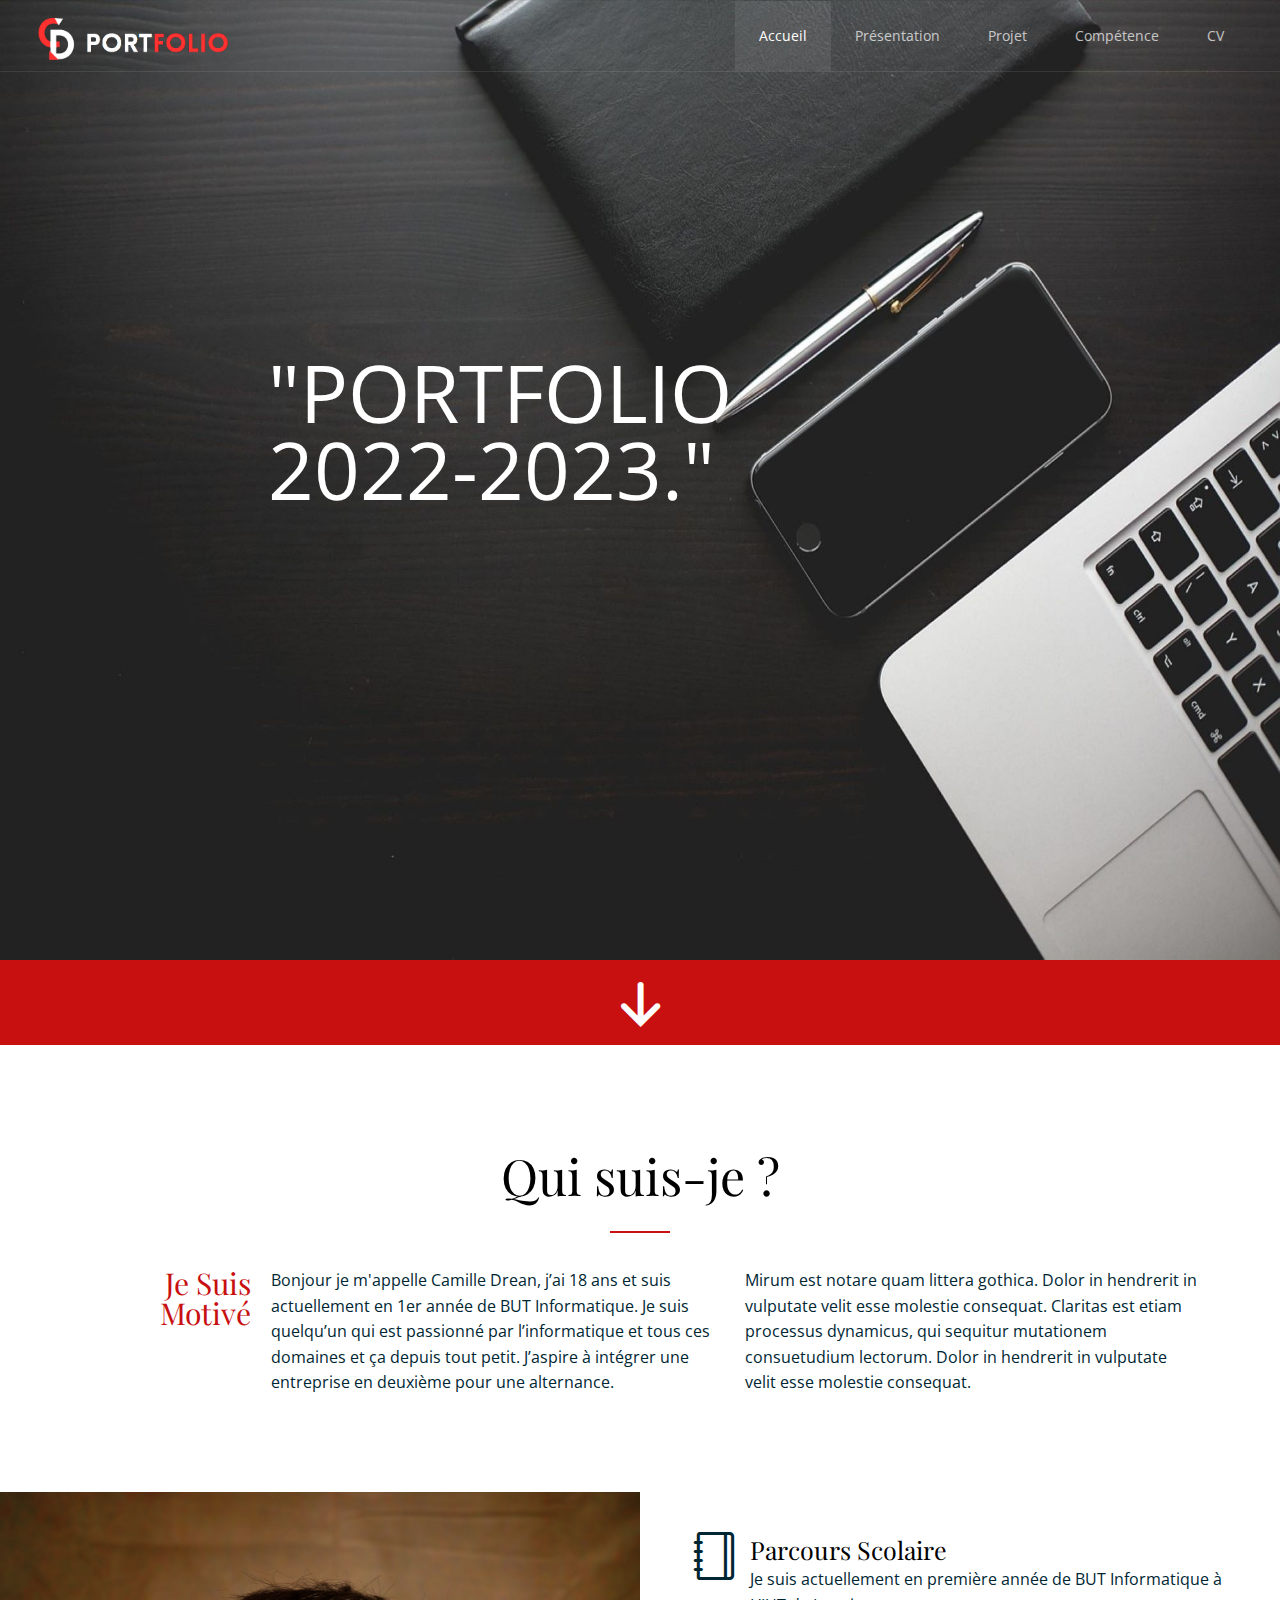
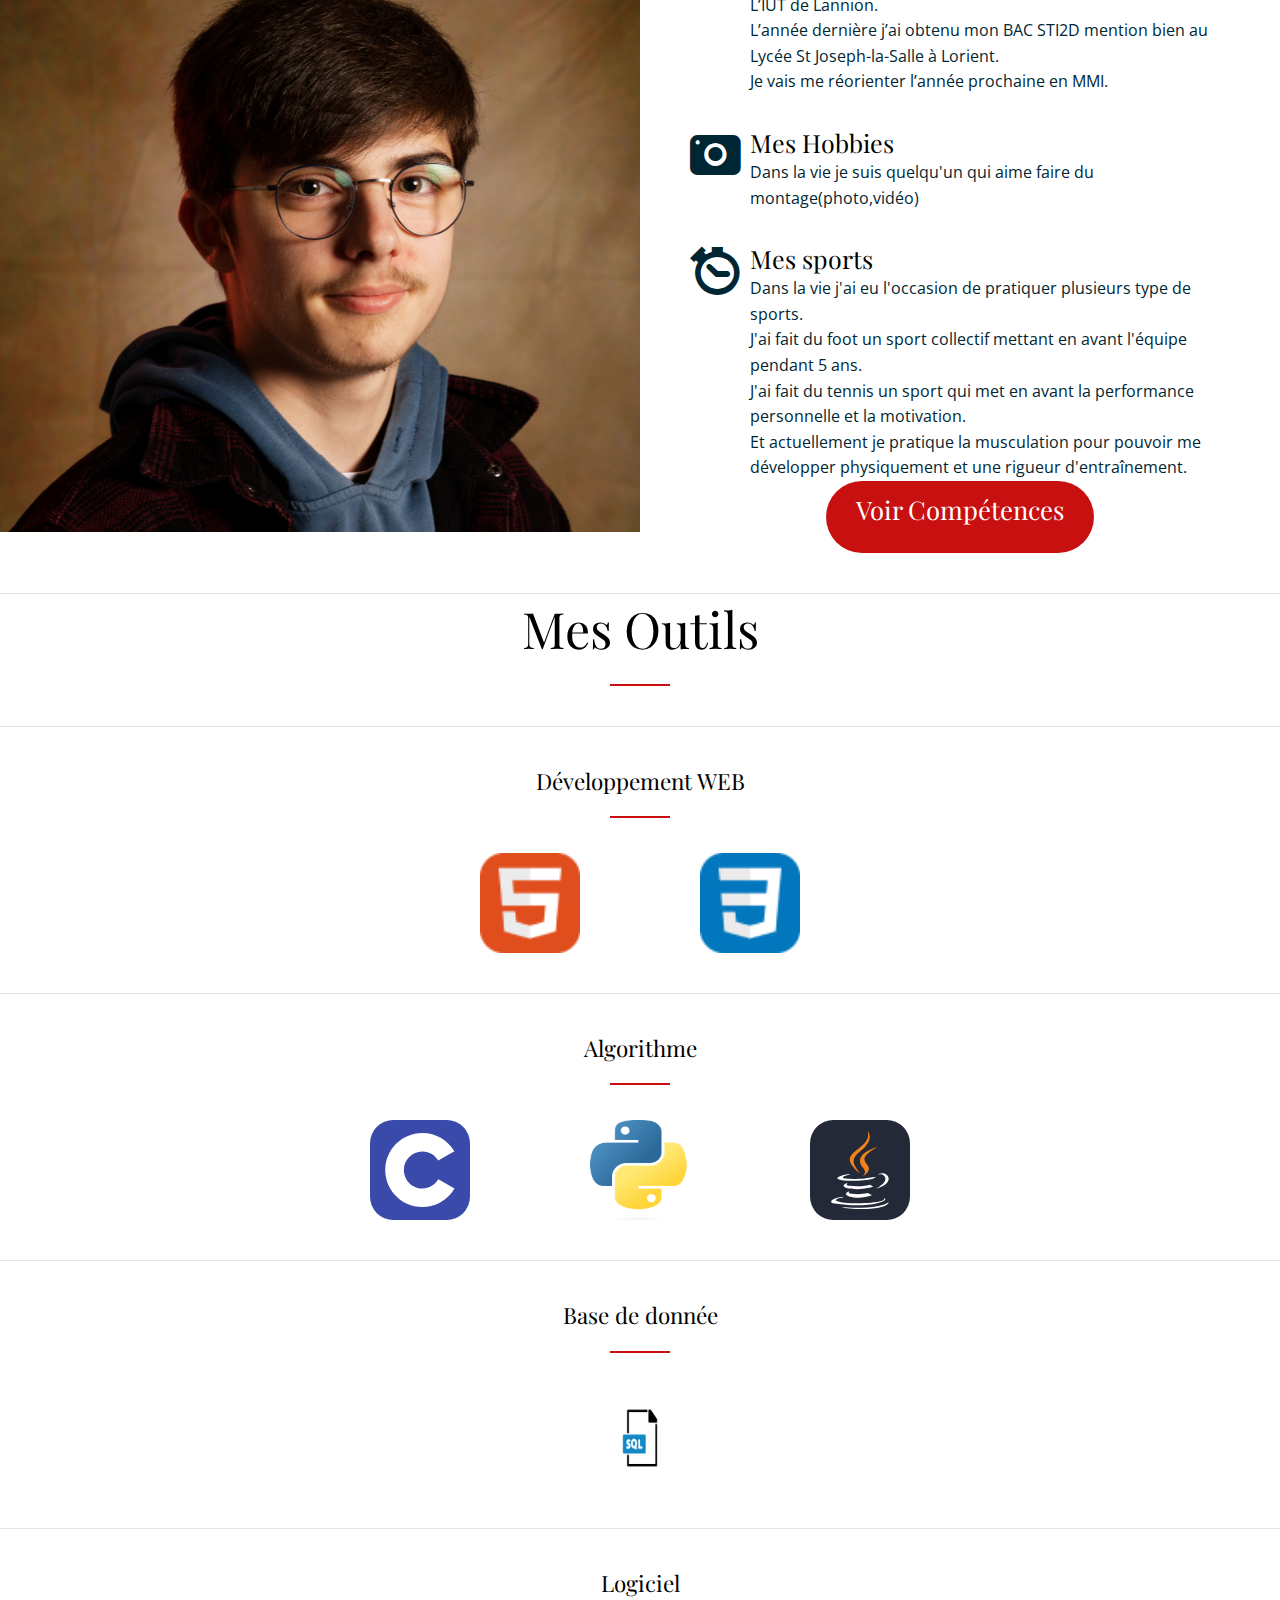
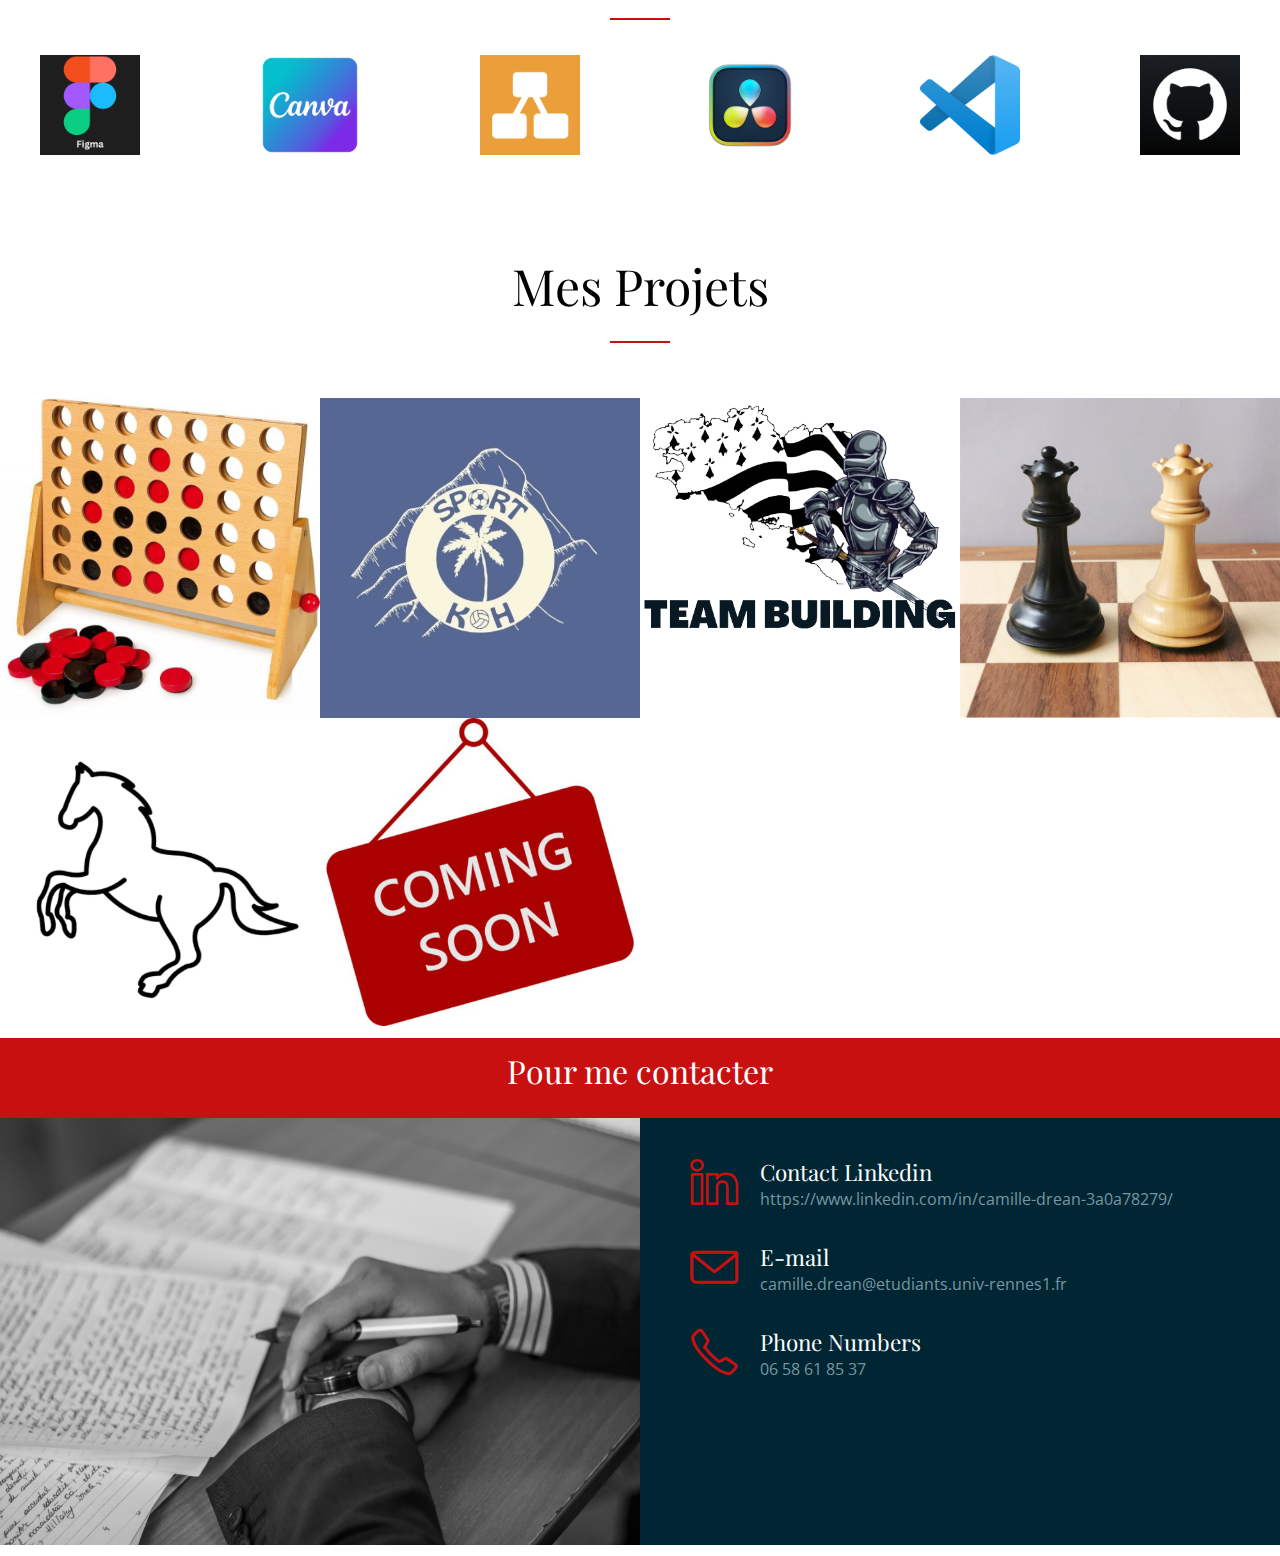
<file: index.html>
<!DOCTYPE ht<!DOCTYPE html>
<html lang="fr">
 <head>
   <meta charset="UTF-8">
   <meta name="viewport" content="width=device-width, initial-scale=1.0" />
   <title>Portfolio - Camille Drean</title>
   <link rel="stylesheet" href="css/components.css">
   <link rel="stylesheet" href="css/icons.css">
   <link rel="stylesheet" href="css/responsee.css">
   <link rel="stylesheet" href="owl-carousel/owl.carousel.css">
   <link rel="stylesheet" href="owl-carousel/owl.theme.css">    
   <link rel="stylesheet" href="css/template-style.css">
   <link href='https://fonts.googleapis.com/css?family=Playfair+Display&subset=latin,latin-ext' rel='stylesheet' type='text/css'>
   <link href='https://fonts.googleapis.com/css?family=Open+Sans:400,300,700,800&subset=latin,latin-ext' rel='stylesheet' type='text/css'>
   <link rel="icon" type="image/vnd.icon" href="favicon.ico">
   <script type="text/javascript" src="js/jquery-1.8.3.min.js"></script>
   <script type="text/javascript" src="js/jquery-ui.min.js"></script>   
 </head>
  <body class="size-1140">


   <!-- HEADER -->
   <header role="banner" class="position-absolute">   
     <!-- Top Navigation -->
     <nav class="background-transparent background-transparent-hightlight full-width sticky">
       <div class="s-12 l-2">
         <a href="index.html" class="logo">
           <!-- Logo White Version -->
           <img class="logo-white" src="img/logo-dark.png" alt="">
           <img class="logo-dark" src="img/logo.png" alt="">
         </a>
       </div>
       <div class="top-nav s-12 l-10">         
         <ul class="right chevron">
           <li><a href="index.html">Accueil</a></li>
           <li><a href="#Présentation">Présentation</a></li>
           <li><a href="#Projets">Projet</a></li>
           <li><a href="competence.html">Compétence</a></li>
           <li><a href="CV_CamilleDrean_1A1.pdf">CV</a></li>
         </ul>
       </div>
     </nav>
   </header>
  
   <!-- MAIN -->
   <main role="main">   
     <!-- Main Header -->
     <header>
           <div class="s-12">
             <img class="imagefond" src="img/imagefond.jpg" alt="">
             <div class="carousel-content">
               <div class="content-center-vertical line">
                 <div class="margin-top-bottom-80">
                   <!-- Title -->
                     <div class="s-12 m-10 l-8 center"><p class="text-white text-size-14 margin-bottom-40">"PORTFOLIO <br><br><br>2022-2023."</p></div>
                  </div> 
                 </div>
               </div>
             </div>
           </div>
         </div>             
             
     </header>
    
    <div class="espace_entre_image_presentation">
      <a href="#Présentation"><i class="icon-arrow_down text-white icon3x"></i></a>
    </div>
    
     <!-- Section 1 -->
     <section class="section"id="Présentation">
       <div class="line">
         <h2 class="text-size-50  text-m-size-40 text-center">Qui suis-je ?</h2>
         <hr class="break-small background-primary break-center">
       </div>
       <div class="line">
         <div class="margin"> 
           <div class="s-12 m-12 l-2">
             <p class="h1 text-size-30 margin-m-bottom-30 text-primary text-line-height-1 text-right">Je Suis<br> Motivé
            </p>
           </div>
           <div class="s-12 m-12 l-5">
             <p class="text-size-14 margin-m-bottom-30 text-dark">Bonjour je m'appelle Camille Drean, j’ai 18 ans et suis actuellement en 1er année de BUT Informatique. Je suis quelqu’un qui est passionné par l’informatique et tous ces domaines et ça depuis tout petit. J’aspire à intégrer une entreprise en deuxième pour une alternance.</p>
           </div>
           <div class="s-12 m-12 l-5" >
             <p class="text-size-14 text-dark">Mirum est notare quam littera gothica. Dolor in hendrerit in vulputate velit esse molestie consequat. Claritas est etiam processus dynamicus, qui sequitur mutationem consuetudium lectorum. Dolor in hendrerit in vulputate velit esse molestie consequat.</p>
           </div>
         </div>
       </div>   
     </section>
    
     <!-- Section 2 -->
     <section class="full-width">
       <div class="s-12 m-12 l-6"> 
         <img src="img/moi.jpg" alt="">
       </div>
       <div class="s-12 m-12 l-6">
         <div class="padding-2x">

           <div class="line">
             <div class="float-left">
               <i class="icon-sli-notebook icon3x text-dark" ></i>
             </div>
             <div class="margin-left-60 margin-bottom-30">
               <h3 class="text-size-25 margin-bottom-0">Parcours Scolaire</h3>
               <p class="text-dark">Je suis actuellement en première année de BUT Informatique à L’IUT de Lannion.<br>L’année dernière j’ai obtenu mon BAC STI2D mention bien au Lycée St Joseph-la-Salle à Lorient.<br> Je vais me réorienter l’année prochaine en MMI.
               </p>           
             </div>
           </div>

           <div class="line">
            <div class="float-left">
              <i class="icon-camera icon3x text-dark"></i>
            </div>
            <div class="margin-left-60 margin-bottom-30">
              <h3 class="text-size-25 margin-bottom-0">Mes Hobbies</h3>
              <p class="text-dark"> Dans la vie je suis quelqu'un qui aime faire du montage(photo,vidéo)
              </p>           
            </div>
          </div>
          
           <div class="line">
             <div class="float-left">
              <i class="icon-stopwatch icon3x text-dark"></i>
             </div>
             <div class="margin-left-60">
               <h3 class="text-size-25 margin-bottom-0">Mes sports</h3>
               <p class="text-dark">Dans la vie j'ai eu l'occasion de pratiquer plusieurs type de sports.<br>J'ai fait du foot un sport collectif mettant en avant l'équipe pendant 5 ans.
              <br>J'ai fait du tennis un sport qui met en avant la performance personnelle et la motivation.<br>Et actuellement je pratique la musculation pour pouvoir me développer physiquement et une rigueur d'entraînement.</p>           
             </div>
           </div>

           <div class="button-container">
            <a href="competence.html" class="btn"><h2>Voir Compétences</h2></a>
          </div>
          
         </div>
       </div>
     </section>
    
     <hr class="break margin-top-bottom-0">


     <h2 class="text-size-50  text-m-size-40 text-center">Mes Outils</h2>
     <hr class="break-small background-primary break-center">
     <section class="block-section">
      <div>
        <hr>
        <h3 class="text-center">Développement WEB</h3>
        <hr class="break-small background-primary break-center">
        <div class="image_outil">
          <img src="img/HTML.png" alt="HTML">
          <img src="img/CSS.png" alt="CSS">
        </div>
      </div>
      <div>
        <hr>
        <h3 class="text-center">Algorithme</h3>
        <hr class="break-small background-primary break-center">
        <div class="image_outil">
          <img src="img/C.svg" alt="c">
          <img src="img/Python.png" alt="python">
          <img src="img/JAVA.svg" alt="java">
        </div>
      </div>

      <div>
        <hr>
        <h3 class="text-center">Base de donnée</h3>
        <hr class="break-small background-primary break-center">
        <div class="image_outil">
          <img src="img/SQL.png" alt="sql">
        </div>
      </div>

      <div>
        <hr>
        <h3 class="text-center">Logiciel</h3>
        <hr class="break-small background-primary break-center">
        <div class="image_outil">
          <img src="img/page_site/Figma_logo.png" alt="figma">
          <img src="img/page_site/Canva.png" alt="canva">
          <img src="img/page_tb/drawio.png" alt="drawio">
          <img src="img/page_tb/DaVinci_Resolve_Studio.png" alt="DaVinci">
          <img src="img/VSC.png" alt="VSC">
          <img src="img/git.png" alt="GIT">
        </div>
      </div>
    </section>
    
    
    






    
     <!-- Section 4 -->
     <section class="section-top-padding full-width" id="Projets">
       <h2 class="text-size-50  text-m-size-40 text-center">Mes Projets</h2>
       <hr class="break-small background-primary break-center">
       <div class="tabs background-primary-hightlight">
           <div class="tab-item tab-active">
             <div class="tab-content lightbox-gallery">




               <div class="s-12 m-6 l-3">
                 <a class="image-with-hover-overlay image-hover-zoom" href="Puissance4.html">
                   <div class="image-hover-overlay background-primary">
                     <div class="image-hover-overlay-content text-center padding-2x">
                       <h2 class="text-thin">Projet Puissance 4</h2>
                       <p>Le Projet puissace 4 est un projet réalisée dans le cadre de mon BUT Informatique. Il consiste à la réalisation d'un puissance 4 en language C.</p>
                     </div>
                   </div>
                   <img src="img/portfolio/puissance-4.jpg" alt="" title="Portfolio Image 1" />
                 </a> 
               </div>






               <div class="s-12 m-6 l-3">
                 <a class="image-with-hover-overlay image-hover-zoom" href="SportKoh.html">
                   <div class="image-hover-overlay background-primary">
                     <div class="image-hover-overlay-content text-center padding-2x">
                       <h2 class="text-thin">Site Vitrine pour SportKoh</h2>
                       <p>Le projet SportKoh consiste à créer un site vitrine pour une entreprise de séjour sportif. Cela va du recueil des besoins du client à la réalisation d'une charte graphique et à la réalisation. </p>
                     </div>
                   </div>
                   <img src="img/portfolio/saesite.png" alt="" title="Portfolio Image 3" />
                 </a> 
               </div>








               <div class="s-12 m-6 l-3">
                 <a class="image-with-hover-overlay image-hover-zoom" href="Teambuilding.html">
                   <div class="image-hover-overlay background-primary">
                     <div class="image-hover-overlay-content text-center padding-2x">
                       <h2 class="text-thin">Projet TeamBuilding</h2>
                       <p>Ce projet consiste à créer une journée de team building et cela via de la documentation (tableau qqcoqp, organigramme) et la promotion de cet évènnement via la réalisation un flyer et un film promotionnel.</p>
                     </div>
                   </div>
                   <img src="img/portfolio/TeamBuilding.png" alt="" title="Portfolio Image 4" />
                 </a> 
               </div>






               <div class="s-12 m-6 l-3">
                 <a class="image-with-hover-overlay image-hover-zoom" href="8dames.html">
                   <div class="image-hover-overlay background-primary">
                     <div class="image-hover-overlay-content text-center padding-2x">
                       <h2 class="text-thin">Problème des 8 dames</h2>
                       <p>Le projet des 8 dames consiste à programmer un code en python pour pemettre de saisir un nombre n de case et de pouvoir y placer un nombre de n dame à l'intérieur.</p>
                     </div>
                   </div>
                   <img src="img/portfolio/sae8dames.jpg" alt="" title="Portfolio Image 5" />
                 </a> 
               </div>


               <div class="s-12 m-6 l-3">
                 <a class="image-with-hover-overlay image-hover-zoom" href="LCB.html">
                   <div class="image-hover-overlay background-primary">
                     <div class="image-hover-overlay-content text-center padding-2x">
                       <h2 class="text-thin">Projet LCB</h2>
                       <p>Le Projet LCB "Le cheval blanc" consiste à gérer l'organisation d'un projet avec la création de la SEL, la note de cadrage, de L'OT, la matrice RACI, l'estimation des charges et le GANTT.</p>
                     </div>
                   </div>
                   <img src="img/portfolio/Sae_GestionProjet.png" alt="" title="Portfolio Image 6" />
                 </a> 
               </div>
               <div class="s-12 m-6 l-3">
                 <a class="image-with-hover-overlay image-hover-zoom" href="">
                   <div class="image-hover-overlay background-primary">
                     <div class="image-hover-overlay-content text-center padding-2x">
                       <h2 class="text-thin">Coming soon</h2>
                       <p>Projet en cours prochainement disponible</p>
                     </div>
                   </div>
                   <img src="img/portfolio/Comming soon.png" alt="" title="Coming up" />
                 </a> 
               </div>
             </div> 
           </div>         
     </section>


   </main>
  
   <!-- FOOTER -->
   <footer>
     <!-- Contact Us -->
     <div class="background-primary padding text-center">
       <p class="h1">Pour me contacter</p>                                                                       
     </div>
    
     <!-- Main Footer -->
     <section class="background-dark full-width">
       <!-- Map -->
       <div class="s-12 m-12 l-6 margin-m-bottom-2x">


             <img src="img/footer.jpg" alt="stylot à plume"title="stylot à plume">
       </div>
      
       <!-- Collumn 2 -->
       <div class="s-12 m-12 l-6 margin-m-bottom-2x">
         <div class="padding-2x">
           <div class="line">             
             <div class="float-left">
                 <i class="icon-sli-social-linkedin text-primary icon3x"></i>
               </div>
               <div class="margin-left-70 margin-bottom-30">
                 <h3 class="margin-bottom-0">Contact Linkedin</h3>
                 <p>
                  https://www.linkedin.com/in/camille-drean-3a0a78279/
                 </p>              
               </div>
               <div class="float-left">
                 <i class="icon-sli-envelope text-primary icon3x"></i>
               </div>
               <div class="margin-left-70 margin-bottom-30">
                 <h3 class="margin-bottom-0">E-mail</h3>
                 <p>camille.drean@etudiants.univ-rennes1.fr
                 </p>             
               </div>
               <div class="float-left">
                <i class="icon-sli-phone text-primary icon3x"></i>
               </div>
               <div class="margin-left-70">
                 <h3 class="margin-bottom-0">Phone Numbers</h3>
                 <p>06 58 61 85 37
                 </p>            
               </div>
           </div>
         </div>
       </div> 
     </section>
   </footer>
   <script type="text/javascript" src="js/responsee.js"></script>
   <script type="text/javascript" src="owl-carousel/owl.carousel.js"></script>
   <script type="text/javascript" src="js/template-scripts.js"></script>
 </body>
</html>
</file>
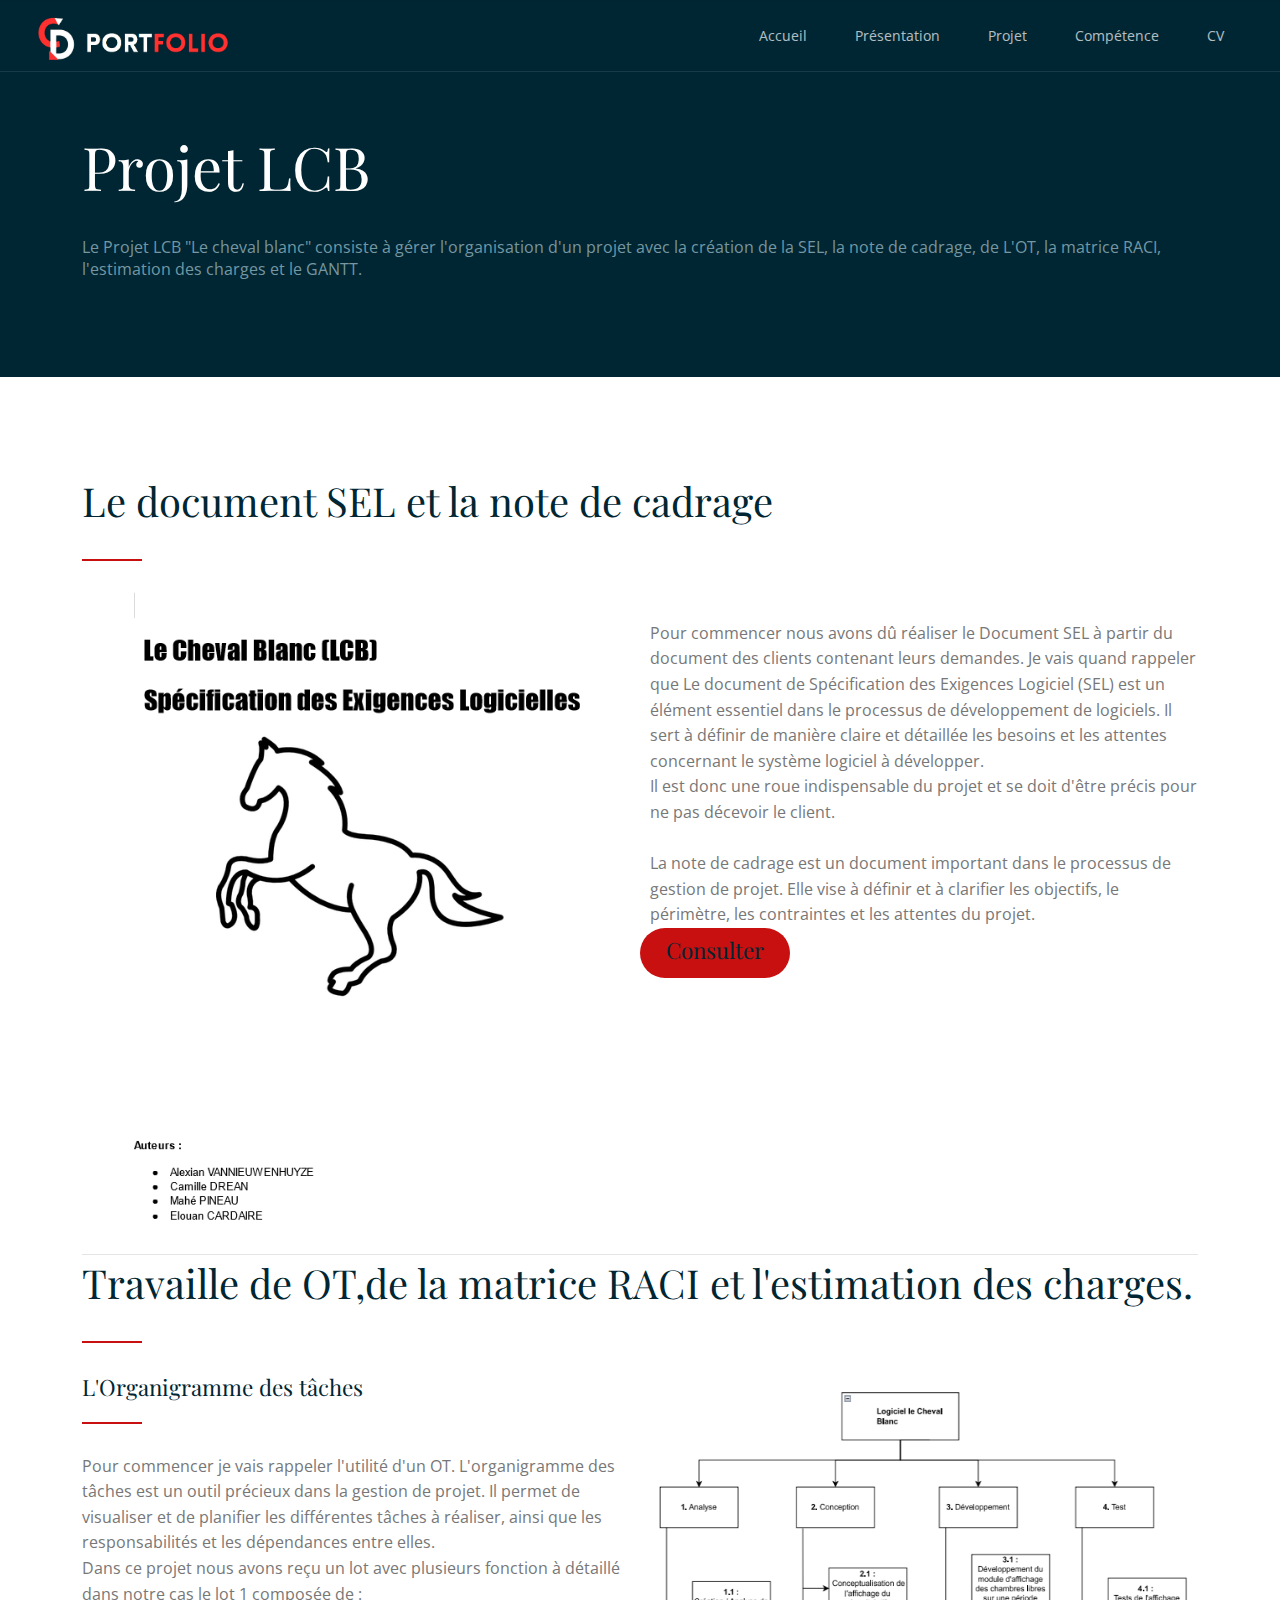
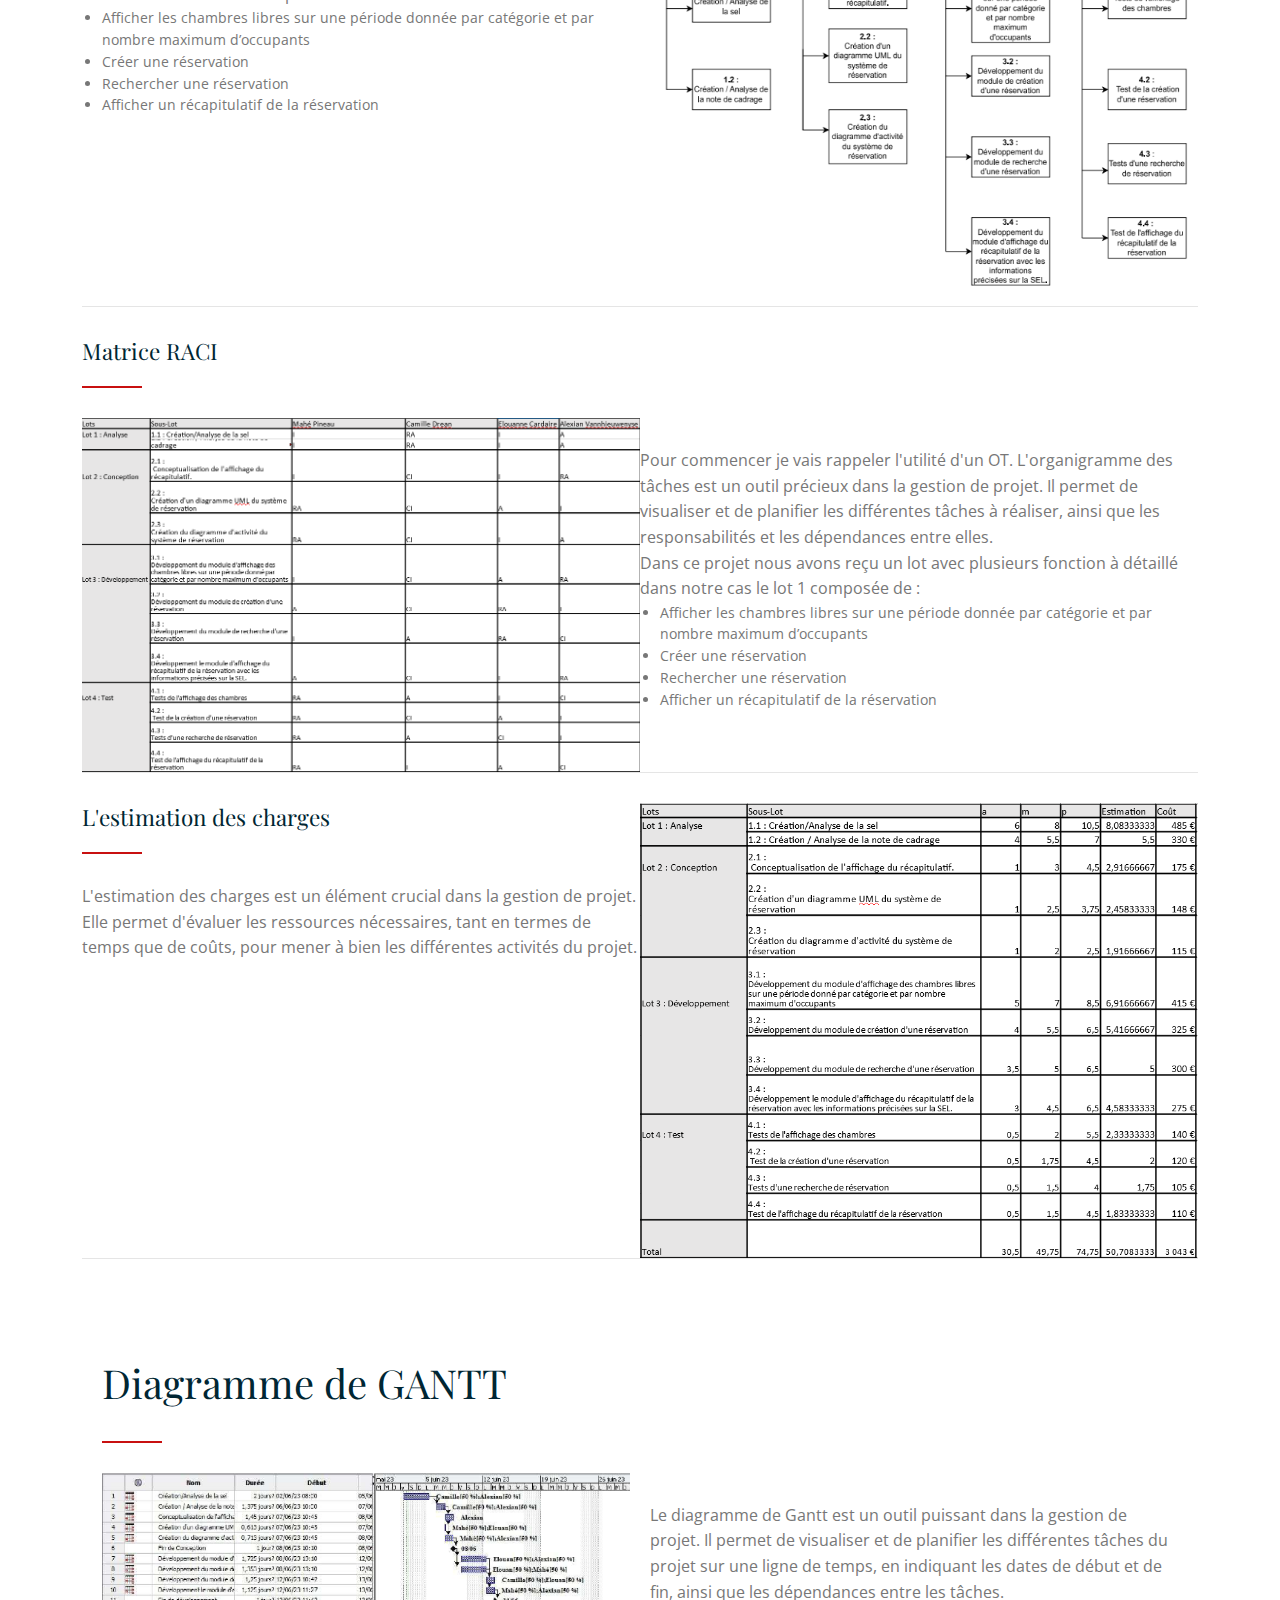
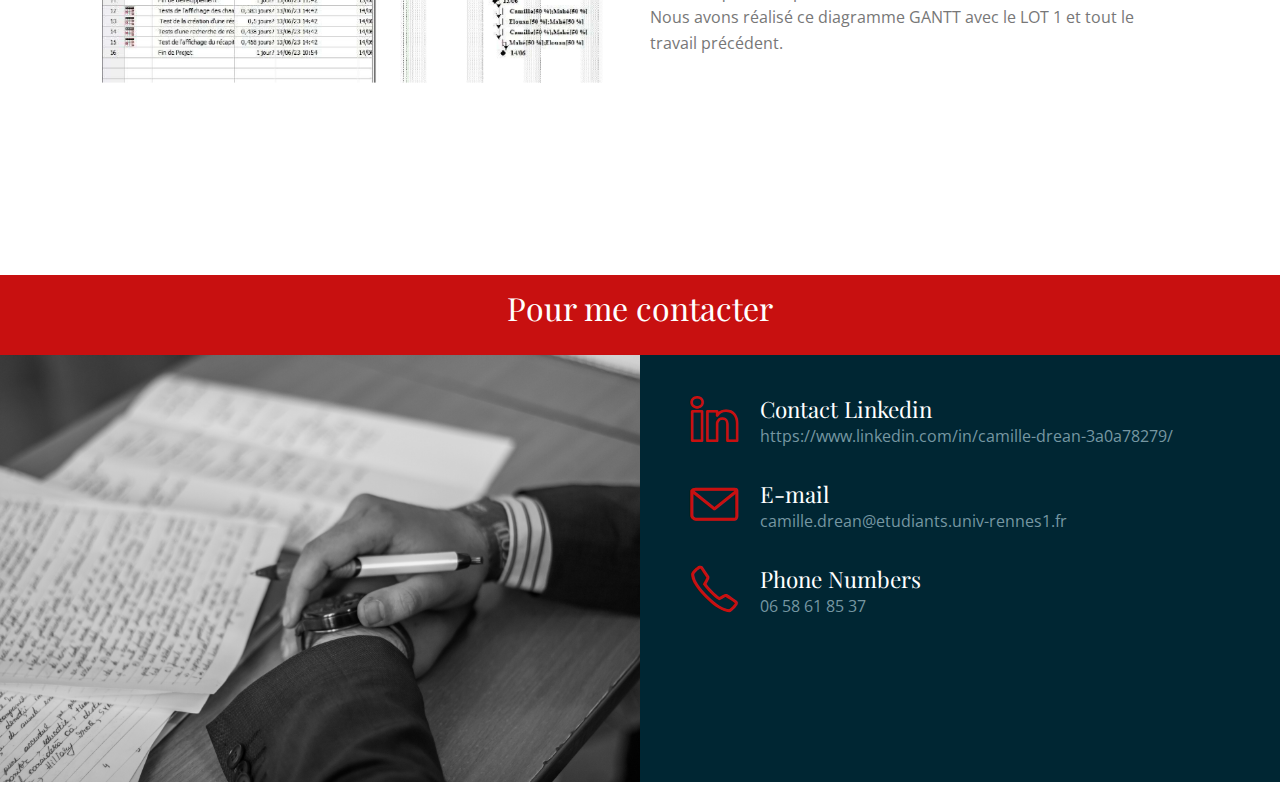
<file: LCB.html>
<!DOCTYPE html>
<html lang="en-US">
  <head>
    <meta charset="UTF-8">
    <meta name="viewport" content="width=device-width, initial-scale=1.0" />
    <title>LCB</title>
    <link rel="stylesheet" href="css/components.css">
    <link rel="stylesheet" href="css/icons.css">
    <link rel="stylesheet" href="css/responsee.css">
    <link rel="stylesheet" href="owl-carousel/owl.carousel.css">
    <link rel="stylesheet" href="owl-carousel/owl.theme.css">     
    <link rel="stylesheet" href="css/template-style.css">
    <link href='https://fonts.googleapis.com/css?family=Playfair+Display&subset=latin,latin-ext' rel='stylesheet' type='text/css'>
    <link href='https://fonts.googleapis.com/css?family=Open+Sans:400,300,700,800&subset=latin,latin-ext' rel='stylesheet' type='text/css'>
    <link rel="icon" type="image/vnd.icon" href="favicon.ico">
    <script type="text/javascript" src="js/jquery-1.8.3.min.js"></script>
    <script type="text/javascript" src="js/jquery-ui.min.js"></script>      
  </head>
  
  <body class="size-1140"> 
    <!-- HEADER -->
      <!-- HEADER -->
      <header role="banner" class="position-absolute">   
        <!-- Top Navigation -->
        <nav class="background-transparent background-transparent-hightlight full-width sticky">
          <div class="s-12 l-2">
            <a href="index.html" class="logo">
              <!-- Logo White Version -->
              <img class="logo-white" src="img/logo-dark.png" alt="">
              <img class="logo-dark" src="img/logo.png" alt="">
            </a>
          </div>
          <div class="top-nav s-12 l-10">         
            <ul class="right chevron">
              <li><a href="index.html">Accueil</a></li>
              <li><a href="index.html#Présentation">Présentation</a></li>
              <li><a href="index.html#Projets">Projet</a></li>
              <li><a href="competence.html">Compétence</a></li>
              <li><a href="CV_CamilleDrean_1A1.pdf">CV</a></li>
            </ul>
          </div>
        </nav>
      </header>
    
    <!-- MAIN -->
    <main role="main">
      <!-- Content -->
      <article>
        <header class="section background-dark">
          <div class="line">        
            <h1 class="text-white margin-top-bottom-40 text-size-60 text-line-height-1">Projet LCB</h1>
            <p class="margin-bottom-0 text-size-16">Le Projet LCB "Le cheval blanc" consiste à gérer l'organisation d'un projet avec la création de la SEL, la note de cadrage, de L'OT, la matrice RACI, l'estimation des charges et le GANTT.</p>
          </div>  
        </header>

        
        <div class="section background-white"> 
          <div class="line">  
            <h2 class="text-size-40 margin-bottom-30">Le document SEL et la note de cadrage</h2>
            <hr class="break-small background-primary margin-bottom-30">

        
            <div class="line margin-top-30">
              <div class="margin">
                <div class="s-12 m-6 l-6">
                  <img src="img/page_lcb/SEL.png" alt="SEL">
                </div>
                <div class="s-12 m-6 l-6">
                  <p class="margin-top-30">
                    Pour commencer nous avons dû réaliser le Document SEL à partir du document des clients contenant leurs demandes. Je vais quand rappeler que Le document de Spécification des Exigences Logiciel (SEL) est un élément essentiel dans le processus de développement de logiciels. Il sert à définir de manière claire et détaillée les besoins et les attentes concernant le système logiciel à développer.
                    <br> Il est donc une roue indispensable du projet et se doit d'être précis pour ne pas décevoir le client.
                    <br><br>
                    La note de cadrage est un document important dans le processus de gestion de projet. Elle vise à définir et à clarifier les objectifs, le périmètre, les contraintes et les attentes du projet. 
                  </p>
                </div>
                <a href="SEL_1A_Pineau_Vannieuwenhuyze_Drean_Cardaire-2.pdf"><div class="Consulter"><h3>Consulter</h3></div></a>
              </div>
            </div>

          <hr class="break margin-top-bottom-0">

          <h2 class="text-size-40 margin-bottom-30">Travaille de OT,de la matrice RACI et l'estimation des charges.</h2>
          <hr class="break-small background-primary margin-bottom-30">
        <div>

            <div class="line margin-top-30">
                <div class="s-12 m-6 l-6">
                    <h3>L'Organigramme des tâches</h3>
                    <hr class="break-small background-primary margin-bottom-30">
                    <p class="margin-top-30">
                      Pour commencer je vais rappeler l'utilité d'un OT. L'organigramme des tâches est un outil précieux dans la gestion de projet. Il permet de visualiser et de planifier les différentes tâches à réaliser, ainsi que les responsabilités et les dépendances entre elles.
                      <br> Dans ce projet nous avons reçu un lot avec plusieurs fonction à détaillé dans notre cas le lot 1 composée de :
                      <ul>
                        <li> Afficher les chambres libres sur une période donnée par catégorie et par nombre maximum d’occupants</li>
                        <li> Créer une réservation </li>
                        <li> Rechercher une réservation </li>
                        <li> Afficher un récapitulatif de la réservation </li>
                      </ul>
                      <br>
                    </p>
                  </div>
                <div class="s-12 m-6 l-6">
                    <img src="img/page_lcb/organigramme.png" alt="OT">
                </div>  
            </div>

            <hr class="break margin-top-bottom-0">

            <div class="line margin-top-30">
                <h3>Matrice RACI</h3>
                <hr class="break-small background-primary margin-bottom-30">
                <div class="s-12 m-6 l-6">
                    <img src="img/page_lcb/RACI.png" alt="MATRICE RACI">
                </div> 
                <div class="s-12 m-6 l-6">
                    <p class="margin-top-30">
                      Pour commencer je vais rappeler l'utilité d'un OT. L'organigramme des tâches est un outil précieux dans la gestion de projet. Il permet de visualiser et de planifier les différentes tâches à réaliser, ainsi que les responsabilités et les dépendances entre elles.
                      <br> Dans ce projet nous avons reçu un lot avec plusieurs fonction à détaillé dans notre cas le lot 1 composée de :
                      <ul>
                        <li> Afficher les chambres libres sur une période donnée par catégorie et par nombre maximum d’occupants</li>
                        <li> Créer une réservation </li>
                        <li> Rechercher une réservation </li>
                        <li> Afficher un récapitulatif de la réservation </li>
                      </ul>
                      <br>
                    </p>
                  </div> 
            </div>

            <hr class="break margin-top-bottom-0">

            <div class="line margin-top-30">
                <div class="s-12 m-6 l-6">
                    <h3>L'estimation des charges</h3>
                    <hr class="break-small background-primary margin-bottom-30">
                    <p class="margin-top-30">
                        L'estimation des charges est un élément crucial dans la gestion de projet. Elle permet d'évaluer les ressources nécessaires, tant en termes de temps que 
                        de coûts, pour mener à bien les différentes activités du projet.
                    </p>
                  </div>
                <div class="s-12 m-6 l-6">
                    <img src="img/page_lcb/EDC.png" alt="Estimation des charges">
                </div>  
            </div>         
        </div>
        
        <hr class="break margin-top-bottom-0">

        <div class="section background-white"> 
            <div class="line">  
              <h2 class="text-size-40 margin-bottom-30">Diagramme de GANTT</h2>
              <hr class="break-small background-primary margin-bottom-30">
  
          
              <div class="line margin-top-30">
                <div class="margin">
                  <div class="s-12 m-6 l-6">
                    <img src="img/page_lcb/GANTT.png" alt="GANTT">
                  </div>
                  <div class="s-12 m-6 l-6">
                    <p class="margin-top-30">
                        Le diagramme de Gantt est un outil puissant dans la gestion de projet. Il permet de visualiser et de planifier les différentes tâches du projet sur une ligne de temps,
                        en indiquant les dates de début et de fin, ainsi que les dépendances entre les tâches.
                        <br>
                        Nous avons réalisé ce diagramme GANTT avec le LOT 1 et tout le travail précédent.
                    </p>
                  </div>
                </div>
              </div>
             
    </div>
    </article>
    </main>
    
    <!-- FOOTER -->
    <footer>
      <!-- Contact Us -->
      <div class="background-primary padding text-center">
        <p class="h1">Pour me contacter</p>                                                                       
      </div>
     
      <!-- Main Footer -->
      <section class="background-dark full-width">
        <!-- Map -->
        <div class="s-12 m-12 l-6 margin-m-bottom-2x">
 
 
              <img src="img/footer.jpg" alt="stylot à plume"title="stylot à plume">
        </div>
       
        <!-- Collumn 2 -->
        <div class="s-12 m-12 l-6 margin-m-bottom-2x">
          <div class="padding-2x">
            <div class="line">             
              <div class="float-left">
                  <i class="icon-sli-social-linkedin text-primary icon3x"></i>
                </div>
                <div class="margin-left-70 margin-bottom-30">
                  <h3 class="margin-bottom-0">Contact Linkedin</h3>
                  <p>
                    https://www.linkedin.com/in/camille-drean-3a0a78279/
                  </p>              
                </div>
                <div class="float-left">
                  <i class="icon-sli-envelope text-primary icon3x"></i>
                </div>
                <div class="margin-left-70 margin-bottom-30">
                  <h3 class="margin-bottom-0">E-mail</h3>
                  <p>camille.drean@etudiants.univ-rennes1.fr
                  </p>             
                </div>
                <div class="float-left">
                 <i class="icon-sli-phone text-primary icon3x"></i>
                </div>
                <div class="margin-left-70">
                  <h3 class="margin-bottom-0">Phone Numbers</h3>
                  <p>06 58 61 85 37
                  </p>            
                </div>
            </div>
          </div>
        </div> 
      </section>
    </footer>
    <script type="text/javascript" src="js/responsee.js"></script>
    <script type="text/javascript" src="js/template-scripts.js"></script>
  </body>
</html>
</file>
<file: css/components.css>
/*
 * Components CSS - v7 - 2020-09-30
 * https://www.myresponsee.com
 * Copyright 2020, Vision Design - graphic zoo
 * Free to use under the MIT license.
 * 
 * Components CSS includes Tabs, Custom forms, Tooltips, Buttons, Timelines, Modals, Accordions
*/
/* Tabs */
.tab-item {
  background: none repeat scroll 0 0 #fff;
  display: none;
  padding: 1.25rem 0;
}
.tab-item.tab-active {
  display: block;
}
.tab-content > .tab-label {
  display: none;
}
.tab-nav > .tab-label {
  float:left;
}
a.tab-label, a.tab-label:link, a.tab-label:visited, a.tab-label:hover {
  background: none repeat scroll 0 0 #262626;
  color: #fff;
  margin-right: 1px;
  padding: 0.625rem 1.25rem;
  transition: background 0.20s linear 0s;
  -o-transition: background 0.20s linear 0s;
  -ms-transition: background 0.20s linear 0s;
  -moz-transition: background 0.20s linear 0s;
  -webkit-transition: background 0.20s linear 0s;
}
a.tab-label:hover,a.tab-label.active-btn {
  background: none repeat scroll 0 0 #999;
}
.tab-label.active-btn {
  cursor: default;
}
.tab-content {
  text-align: left;
}
@media screen and (max-width:768px) {    
  .tab-nav > .tab-label {
    margin: 0.5px 0;
    width: 100%;
  }
}
/* Custom forms */
form.customform input, form.customform select, form.customform textarea, form.customform button {
 font-size:0.9rem;
 font-family:inherit;
 margin-bottom:1.25rem;
} 
form.customform input, form.customform select {height: 2.7rem;}
form.customform input, form.customform textarea, form.customform select { 
 background: none repeat scroll 0 0 #F5F5F5;
 transition: background 0.20s linear 0s;
 -o-transition: background 0.20s linear 0s;
 -ms-transition: background 0.20s linear 0s;
 -moz-transition: background 0.20s linear 0s;
 -webkit-transition: background 0.20s linear 0s;
}
form.customform input:hover, form.customform textarea:hover, form.customform select:hover, form.customform input:focus, form.customform textarea:focus, form.customform select:focus {background: none repeat scroll 0 0 #fff;}
form.customform input, form.customform textarea, form.customform select {
 background: none repeat scroll 0 0 #F5F5F5;
 border: 1px solid #E0E0E0;
 padding: 0.625rem;
 width: 100%;
}
form.customform input[type="file"] {
 border: 1px solid #E0E0E0;
 height: auto;
 max-height: 2.7rem;
 min-height: 2.7rem;
 padding: 0.4rem;
 width: 100%;
}
form.customform input[type="radio"], form.customform input[type="checkbox"] {
 margin-right: 0.625rem;
 width:auto;
 padding:0;
 height:auto;
}
form.customform option {padding: 0.625rem;}
form.customform select[multiple="multiple"] {height: auto;}
form.customform button {
 width: 100%;
 background: none repeat scroll 0 0 #152732;
 border: 0 none;
 color: #fff;
 height: 2.7rem;
 padding: 0.625rem;
 cursor:pointer;
 width: 100%;
 transition: background 0.20s linear 0s;
 -o-transition: background 0.20s linear 0s;
 -ms-transition: background 0.20s linear 0s;
 -moz-transition: background 0.20s linear 0s;
 -webkit-transition: background 0.20s linear 0s;
}
/* Tooltip */
a.tooltip-container,.tooltip-container {
  border-bottom:1px dotted;
  border-bottom-color: color;
  cursor: help;
  font-weight: 600;
}
a .tooltip-content,.tooltip-content {
  background: #152732 none repeat scroll 0 0;
  color: #fff!important;
  border-radius: 3px;
  display: none;
  font-size: 0.8rem;
  font-weight: normal;
  line-height: 1.3rem;
  margin-top: -1.25rem;
  max-width: 300px;
  padding: 0.625rem;
  position: absolute;
  z-index: 10;
}
.tooltip-content::after {
  border-left: 9px solid transparent;
  border-right: 9px solid transparent;
  border-top: 7px solid #152732;
  bottom: -5px;
  clear: both;
  content: "";
  height: 0;
  left: 50%;
  margin-left: -5px;
  position: absolute;
  width: 0;
}
a.tooltip-content.tooltip-bottom,.tooltip-content.tooltip-bottom {
  margin-top: 1.25rem;
}
.tooltip-content.tooltip-bottom::after {
  border-left: 9px solid transparent;
  border-right: 9px solid transparent;
  border-top: 0;
  border-bottom: 7px solid #152732;
  top: -5px;
}
/* Buttons */
.button,a.button,a.button:link,a.button:active,a.button:visited {
  background: #777 none repeat scroll 0 0;
  border: 0;
  color: #fff;
  cursor: pointer;
  display: inline-block;
  font-size: 0.85rem;
  padding: 0.825rem 1rem;
  text-align: center;
  transition: all 0.20s linear 0s;
  -o-transition: all 0.20s linear 0s;
  -ms-transition: all 0.20s linear 0s;
  -moz-transition: all 0.20s linear 0s;
  -webkit-transition: all 0.20s linear 0s;
}
.button.rounded-btn {
  border-radius: 4px;
}
.button.rounded-full-btn {
  border-radius: 100px;
}
.button:hover {
  box-shadow: 0 0 10px 100px rgba(255,255,255,0.15) inset;
  color: #fff;
}
.button.secondary-btn,a.button.secondary-btn,a.button.secondary-btn:link,a.button.secondary-btn:active,a.button.secondary-btn:visited {
  background: #444 none repeat scroll 0 0;
}
.button.cancel-btn,a.button.cancel-btn,a.button.cancel-btn:link,a.button.cancel-btn:active,a.button.cancel-btn:visited {
  background: #dc003a none repeat scroll 0 0;
}
.button.submit-btn,a.button.submit-btn,a.button.submit-btn:link,a.button.submit-btn:active,a.button.submit-btn:visited {
  background: #b4bf04 none repeat scroll 0 0;
}
.button.reload-btn,a.button.reload-btn,a.button.reload-btn:link,a.button.reload-btn:active,a.button.reload-btn:visited {
  background: #ff9800 none repeat scroll 0 0;
}
.button.disabled-btn {
  cursor: not-allowed!important;
  opacity: 0.2;
}
.button i {
  background: rgba(0, 0, 0, 0.1) none repeat scroll 0 0;
  border-radius: 27px;
  color: #fff!important;
  display: inline-block;
  font-size: 0.8rem;
  height: 27px;
  line-height: 27px;
  margin-right: 5px;
  width: 27px;
  transition: all 0.20s linear 0s;
  -o-transition: all 0.20s linear 0s;
  -ms-transition: all 0.20s linear 0s;
  -moz-transition: all 0.20s linear 0s;
  -webkit-transition: all 0.20s linear 0s;
}
.button:hover > i {
  background: rgba(0, 0, 0, 0.06) none repeat scroll 0 0;
}
.grid .button {
  width: 100%;
}
/* Accordion */
.accordion-title { 
  font-size: 1.1rem;
  padding: 15px;
  cursor: pointer;
  transition: background 0.2s;
  margin: 5px 0;
  border-radius: 3px;
  font-size: 1.2rem;
  color: #152732;
  background: #eee;
}
.accordion-content {
  display: none;
  padding: 15px;
  border: 1px solid #eee;
}
.accordion-title::before {
  content: "\f005";
  font-family: "mfg";
  margin-right: 10px;
  font-size: 12px;
  width: 17px;
  height: 17px;
  line-height: 15px;
  text-align: center;
  border-radius: 17px;
  display: inline-block;
  color: #fff;
  position: relative;
  top: -1px;
  border: 2px solid #fff;
  transform: rotate(0deg);
  transition:all 0.2s ease-in-out;
  -moz-transition:all 0.2s ease-in-out;
  -webkit-transition:all 0.2s ease-in-out;
}
.active-accordion-section > .accordion-title::before {
  transform: rotate(180deg);
}
/* Modal */
.modal {
  display: none;
  margin-top: -100%;    
  background: #fff;
  padding: 20px;
  height: auto;
  position: absolute;
  z-index: 2;
  transition:all 0.3s ease-in-out;
  -moz-transition:all 0.3s ease-in-out;
  -webkit-transition:all 0.3s ease-in-out;
}
.modal.active-modal {
  margin-top: 0;
  width: 100%;
}
.modal-content {
  position: relative;
  width: 100%;
  max-width: 1140px;
  margin: 0 auto;
  clear: left;
  overflow-x: hidden;
  height: 100%;
  overflow-y: auto;
}
.modal-content::after {
  clear:both;
  content: ".";
  display:block;
  height:0;
  line-height:0;
  overflow:hidden;
  visibility:hidden;
}
.modal-wrap {
  background: rgba(0,0,0,0.6);
  position: fixed;
  top: 0;
  bottom: 0;
  left: 0;
  right: 0;
  padding: 20px;  
  z-index: 1000;
}
body.modal-active {
  overflow: hidden !important;
}
.modal-close-button, .modal-button  {
  cursor: pointer;
}
.modal-close {
  position: fixed;
  cursor: pointer;
  top: 0;
  bottom: 0;
  left: 0;
  right: 0;
  z-index: 1;
}
.modal-close-icon i {
  color: #ccc;
  font-size: 17px;
}
.modal-close-icon {
  position: absolute;
  right: 10px;
  top: 6px;
  cursor: pointer;
}
/* Timeline */
.timeline-container {
  width: 100%;
  margin: 0 auto;
  position: relative;
  padding: 20px 0;
}
.timeline-container::before {
  content: '';
  position: absolute;
  top: 0;
  left: 18px;
  height: 100%;
  width: 4px;
  background: #eeeeee;
}
@media only screen and (min-width: 1170px) {
  .timeline-container::before {
    left: 50%;
    margin-left: -2px;
  }
}
.timeline-block {
  position: relative;
  margin: 2rem 0;
  clear: both;
}
.timeline-block:after {
  clear:both;
  content: ".";
  display:block;
  height:0;
  line-height:0;
  overflow:hidden;
  visibility:hidden;
}
.timeline-block:first-child {
  margin-top: 0;
}
.timeline-block:last-child {
  margin-bottom: 0;
}
@media only screen and (min-width: 1170px) {
  .timeline-block {
    margin: 4em 0;
  }
  .timeline-block:first-child {
    margin-top: 0;
  }
  .timeline-block:last-child {
    margin-bottom: 0;
  }
}
.timeline-icon {
  background: #B4BF04;	
  position: absolute;
  top: 0;
  left: 0;
  width: 40px;
  height: 40px;
  border-radius: 50%;
  line-height: 40px;
  text-align: center;
}
.timeline-icon i {
  color: #fff;
  font-size: 1rem;
}
@media only screen and (min-width: 1141px) {
  .timeline-icon {
    width: 60px;
    height: 60px;
    left: 50%;
    margin-left: -30px;
    line-height: 60px;
  }
  .timeline-icon i {
    font-size: 2rem;
  }
}
.timeline-content {
  position: relative;
  margin-left: 60px;
  background: #f5f5f5;
  border-radius: 0.25rem;
  padding: 1em;
  text-align: left;
}
.timeline-content:after {
  content: "";
  display: table;
  clear: both;
}
.timeline-content .timeline-date {
  display: inline-block;
  float: left;
  font-size: 1.5rem;
  color: #333;
}
.timeline-content::before {
  content: '';
  position: absolute;
  top: 16px;
  right: 100%;
  height: 0;
  width: 0;
  border: 11px solid transparent;
  border-right: 11px solid #f5f5f5;
}
.timeline-icon img {
  top: 0px;
  min-height: 100%;
  min-width: 100%;
  width: auto;
}
.timeline-icon {
  overflow: hidden;
}
@media only screen and (min-width: 1141px) {
  .timeline-content {
    margin-left: 0;
    padding: 15px;
    width: 45%;
    text-align: right;
  }
  .timeline-content .timeline-date {
    position: absolute;
    width: 100%;
    left: 121%;
    top: 0;
    text-align: left;
  }
  .timeline-content::before {
    left: 100%;
    border-left: 11px solid #f5f5f5;
    border-right: 0;
  }
  .timeline-block:nth-child(even) .timeline-content {
    float: right;
    text-align: left;
  }
  .timeline-block:nth-child(even) .timeline-content::before {
    top: 24px;
    left: auto;
    right: 100%;
    border-color: transparent;   
    border-right: 11px solid #f5f5f5;
  }
  .timeline-block:nth-child(even) .timeline-content .timeline-date {
    left: auto;
    right: 121%;
    text-align: right;
  } 
}/*
 * Components CSS - v7 - 2020-09-30
 * https://www.myresponsee.com
 * Copyright 2020, Vision Design - graphic zoo
 * Free to use under the MIT license.
 * 
 * Components CSS includes Tabs, Custom forms, Tooltips, Buttons, Timelines, Modals, Accordions
*/
/* Tabs */
.tab-item {
  background: none repeat scroll 0 0 #fff;
  display: none;
  padding: 1.25rem 0;
}
.tab-item.tab-active {
  display: block;
}
.tab-content > .tab-label {
  display: none;
}
.tab-nav > .tab-label {
  float:left;
}
a.tab-label, a.tab-label:link, a.tab-label:visited, a.tab-label:hover {
  background: none repeat scroll 0 0 #262626;
  color: #fff;
  margin-right: 1px;
  padding: 0.625rem 1.25rem;
  transition: background 0.20s linear 0s;
  -o-transition: background 0.20s linear 0s;
  -ms-transition: background 0.20s linear 0s;
  -moz-transition: background 0.20s linear 0s;
  -webkit-transition: background 0.20s linear 0s;
}
a.tab-label:hover,a.tab-label.active-btn {
  background: none repeat scroll 0 0 #999;
}
.tab-label.active-btn {
  cursor: default;
}
.tab-content {
  text-align: left;
}
@media screen and (max-width:768px) {    
  .tab-nav > .tab-label {
    margin: 0.5px 0;
    width: 100%;
  }
}
/* Custom forms */
form.customform input, form.customform select, form.customform textarea, form.customform button {
 font-size:0.9rem;
 font-family:inherit;
 margin-bottom:1.25rem;
} 
form.customform input, form.customform select {height: 2.7rem;}
form.customform input, form.customform textarea, form.customform select { 
 background: none repeat scroll 0 0 #F5F5F5;
 transition: background 0.20s linear 0s;
 -o-transition: background 0.20s linear 0s;
 -ms-transition: background 0.20s linear 0s;
 -moz-transition: background 0.20s linear 0s;
 -webkit-transition: background 0.20s linear 0s;
}
form.customform input:hover, form.customform textarea:hover, form.customform select:hover, form.customform input:focus, form.customform textarea:focus, form.customform select:focus {background: none repeat scroll 0 0 #fff;}
form.customform input, form.customform textarea, form.customform select {
 background: none repeat scroll 0 0 #F5F5F5;
 border: 1px solid #E0E0E0;
 padding: 0.625rem;
 width: 100%;
}
form.customform input[type="file"] {
 border: 1px solid #E0E0E0;
 height: auto;
 max-height: 2.7rem;
 min-height: 2.7rem;
 padding: 0.4rem;
 width: 100%;
}
form.customform input[type="radio"], form.customform input[type="checkbox"] {
 margin-right: 0.625rem;
 width:auto;
 padding:0;
 height:auto;
}
form.customform option {padding: 0.625rem;}
form.customform select[multiple="multiple"] {height: auto;}
form.customform button {
 width: 100%;
 background: none repeat scroll 0 0 #152732;
 border: 0 none;
 color: #fff;
 height: 2.7rem;
 padding: 0.625rem;
 cursor:pointer;
 width: 100%;
 transition: background 0.20s linear 0s;
 -o-transition: background 0.20s linear 0s;
 -ms-transition: background 0.20s linear 0s;
 -moz-transition: background 0.20s linear 0s;
 -webkit-transition: background 0.20s linear 0s;
}
/* Tooltip */
a.tooltip-container,.tooltip-container {
  border-bottom:1px dotted;
  border-bottom-color: color;
  cursor: help;
  font-weight: 600;
}
a .tooltip-content,.tooltip-content {
  background: #152732 none repeat scroll 0 0;
  color: #fff!important;
  border-radius: 3px;
  display: none;
  font-size: 0.8rem;
  font-weight: normal;
  line-height: 1.3rem;
  margin-top: -1.25rem;
  max-width: 300px;
  padding: 0.625rem;
  position: absolute;
  z-index: 10;
}
.tooltip-content::after {
  border-left: 9px solid transparent;
  border-right: 9px solid transparent;
  border-top: 7px solid #152732;
  bottom: -5px;
  clear: both;
  content: "";
  height: 0;
  left: 50%;
  margin-left: -5px;
  position: absolute;
  width: 0;
}
a.tooltip-content.tooltip-bottom,.tooltip-content.tooltip-bottom {
  margin-top: 1.25rem;
}
.tooltip-content.tooltip-bottom::after {
  border-left: 9px solid transparent;
  border-right: 9px solid transparent;
  border-top: 0;
  border-bottom: 7px solid #152732;
  top: -5px;
}
/* Buttons */
.button,a.button,a.button:link,a.button:active,a.button:visited {
  background: #777 none repeat scroll 0 0;
  border: 0;
  color: #fff;
  cursor: pointer;
  display: inline-block;
  font-size: 0.85rem;
  padding: 0.825rem 1rem;
  text-align: center;
  transition: all 0.20s linear 0s;
  -o-transition: all 0.20s linear 0s;
  -ms-transition: all 0.20s linear 0s;
  -moz-transition: all 0.20s linear 0s;
  -webkit-transition: all 0.20s linear 0s;
}
.button.rounded-btn {
  border-radius: 4px;
}
.button.rounded-full-btn {
  border-radius: 100px;
}
.button:hover {box-shadow: 0 0 10px 100px rgba(255,255,255,0.15) inset;}
.button.secondary-btn,a.button.secondary-btn,a.button.secondary-btn:link,a.button.secondary-btn:active,a.button.secondary-btn:visited {
  background: #444 none repeat scroll 0 0;
}
.button.cancel-btn,a.button.cancel-btn,a.button.cancel-btn:link,a.button.cancel-btn:active,a.button.cancel-btn:visited {
  background: #dc003a none repeat scroll 0 0;
}
.button.submit-btn,a.button.submit-btn,a.button.submit-btn:link,a.button.submit-btn:active,a.button.submit-btn:visited {
  background: #b4bf04 none repeat scroll 0 0;
}
.button.reload-btn,a.button.reload-btn,a.button.reload-btn:link,a.button.reload-btn:active,a.button.reload-btn:visited {
  background: #ff9800 none repeat scroll 0 0;
}
.button.disabled-btn {
  cursor: not-allowed!important;
  opacity: 0.2;
}
.button i {
  background: rgba(0, 0, 0, 0.1) none repeat scroll 0 0;
  border-radius: 27px;
  color: #fff!important;
  display: inline-block;
  font-size: 0.8rem;
  height: 27px;
  line-height: 27px;
  margin-right: 5px;
  width: 27px;
  transition: all 0.20s linear 0s;
  -o-transition: all 0.20s linear 0s;
  -ms-transition: all 0.20s linear 0s;
  -moz-transition: all 0.20s linear 0s;
  -webkit-transition: all 0.20s linear 0s;
}
.button:hover > i {
  background: rgba(0, 0, 0, 0.06) none repeat scroll 0 0;
}
.grid .button {
  width: 100%;
}
/* Accordion */
.accordion-title { 
  font-size: 1.1rem;
  padding: 15px;
  cursor: pointer;
  transition: background 0.2s;
  margin: 5px 0;
  border-radius: 3px;
  font-size: 1.2rem;
  color: #152732;
  background: #eee;
}
.accordion-content {
  display: none;
  padding: 15px;
  border: 1px solid #eee;
}
.accordion-title::before {
  content: "\f005";
  font-family: "mfg";
  margin-right: 10px;
  font-size: 12px;
  width: 17px;
  height: 17px;
  line-height: 15px;
  text-align: center;
  border-radius: 17px;
  display: inline-block;
  color: #fff;
  position: relative;
  top: -1px;
  border: 2px solid #fff;
  transform: rotate(0deg);
  transition:all 0.2s ease-in-out;
  -moz-transition:all 0.2s ease-in-out;
  -webkit-transition:all 0.2s ease-in-out;
}
.active-accordion-section > .accordion-title::before {
  transform: rotate(180deg);
}


/* Modal */
.modal {
  display: none;
  margin-top: -100%;    
  background: #fff;
  padding: 20px;
  height: auto;
  position: absolute;
  z-index: 2;
  transition:all 0.3s ease-in-out;
  -moz-transition:all 0.3s ease-in-out;
  -webkit-transition:all 0.3s ease-in-out;
}
.modal.active-modal {
    margin-top: 0;
}
.modal-content {
  position: relative;
  width: 100%;
  max-width: 1140px;
  margin: 0 auto;
  clear: left;
  overflow-x: hidden;
  height: 100%;
  overflow-y: auto;
}
.modal-content::after {
  clear:both;
  content: ".";
  display:block;
  height:0;
  line-height:0;
  overflow:hidden;
  visibility:hidden;
}
.modal-wrap {
  background: rgba(0,0,0,0.6);
  position: fixed;
  top: 0;
  bottom: 0;
  left: 0;
  right: 0;
  padding: 20px;  
  z-index: 1000;
}
body.modal-active {
  overflow: hidden !important;
}
.modal-close-button, .modal-button  {
  cursor: pointer;
}
.modal-close {
  position: fixed;
  cursor: pointer;
  top: 0;
  bottom: 0;
  left: 0;
  right: 0;
  z-index: 1;
}
.modal-close-icon i {
  color: #ccc;
  font-size: 17px;
}
.modal-close-icon {
  position: absolute;
  right: 10px;
  top: 6px;
  cursor: pointer;
}
/* Timeline */
.timeline-container {
  width: 100%;
  margin: 0 auto;
  position: relative;
  padding: 20px 0;
}
.timeline-container::before {
  content: '';
  position: absolute;
  top: 0;
  left: 18px;
  height: 100%;
  width: 4px;
  background: #eeeeee;
}
@media only screen and (min-width: 1170px) {
  .timeline-container::before {
    left: 50%;
    margin-left: -2px;
  }
}
.timeline-block {
  position: relative;
  margin: 2rem 0;
  clear: both;
}
.timeline-block:after {
  clear:both;
  content: ".";
  display:block;
  height:0;
  line-height:0;
  overflow:hidden;
  visibility:hidden;
}
.timeline-block:first-child {
  margin-top: 0;
}
.timeline-block:last-child {
  margin-bottom: 0;
}
@media only screen and (min-width: 1170px) {
  .timeline-block {
    margin: 4em 0;
  }
  .timeline-block:first-child {
    margin-top: 0;
  }
  .timeline-block:last-child {
    margin-bottom: 0;
  }
}
.timeline-icon {
  background: #B4BF04;	
  position: absolute;
  top: 0;
  left: 0;
  width: 40px;
  height: 40px;
  border-radius: 50%;
  line-height: 40px;
  text-align: center;
}
.timeline-icon i {
  color: #fff;
  font-size: 1rem;
}
@media only screen and (min-width: 1141px) {
  .timeline-icon {
    width: 60px;
    height: 60px;
    left: 50%;
    margin-left: -30px;
    line-height: 60px;
  }
  .timeline-icon i {
    font-size: 2rem;
  }
}
.timeline-content {
  position: relative;
  margin-left: 60px;
  background: #f5f5f5;
  border-radius: 0.25rem;
  padding: 1em;
  text-align: left;
}
.timeline-content:after {
  content: "";
  display: table;
  clear: both;
}
.timeline-content .timeline-date {
  display: inline-block;
}
.timeline-content .timeline-date {
  float: left;
  font-size: 1.5rem;
  color: #B4BF04;
}
.timeline-content::before {
  content: '';
  position: absolute;
  top: 16px;
  right: 100%;
  height: 0;
  width: 0;
  border: 11px solid transparent;
  border-right: 11px solid #f5f5f5;
}
.timeline-icon img {
  top: 0px;
  min-height: 100%;
  min-width: 100%;
  width: auto;
}
.timeline-icon {
  overflow: hidden;
}
@media only screen and (min-width: 1141px) {
  .timeline-content {
    margin-left: 0;
    padding: 15px;
    width: 45%;
    text-align: right;
  }
  .timeline-content .timeline-date {
    position: absolute;
    width: 100%;
    left: 121%;
    top: 0;
    text-align: left;
  }
  .timeline-content::before {
    left: 100%;
    border-left: 11px solid #f5f5f5;
    border-right: 0;
  }
  .timeline-block:nth-child(even) .timeline-content {
    float: right;
    text-align: left;
  }
  .timeline-block:nth-child(even) .timeline-content::before {
    top: 24px;
    left: auto;
    right: 100%;
    border-color: transparent;   
    border-right: 11px solid #f5f5f5;
  }
  .timeline-block:nth-child(even) .timeline-content .timeline-date {
    left: auto;
    right: 121%;
    text-align: right;
  } 
}
</file>
<file: css/icons.css>
/* Icon font - MFG labs */
@font-face {
  font-family: 'mfg';
    src: url('../font/mfglabsiconset-webfont.eot');
    src: url('../font/mfglabsiconset-webfont.svg#mfg_labs_iconsetregular') format('svg'),
   		   url('../font/mfglabsiconset-webfont.eot?#iefix') format('embedded-opentype'),
         url('../font/mfglabsiconset-webfont.woff') format('woff'),
         url('../font/mfglabsiconset-webfont.ttf') format('truetype');
    font-weight: normal;
    font-style: normal;
}

.icon-cloud,
.icon-at,
.icon-plus,
.icon-minus,
.icon-arrow_up,
.icon-arrow_down,
.icon-arrow_right,
.icon-arrow_left,
.icon-chevron_down,
.icon-chevron_up,
.icon-chevron_right,
.icon-chevron_left,
.icon-reorder,
.icon-list,
.icon-reorder_square,
.icon-reorder_square_line,
.icon-coverflow,
.icon-coverflow_line,
.icon-pause,
.icon-play,
.icon-step_forward,
.icon-step_backward,
.icon-fast_forward,
.icon-fast_backward,
.icon-cloud_upload,
.icon-cloud_download,
.icon-data_science,
.icon-data_science_black,
.icon-globe,
.icon-globe_black,
.icon-math_ico,
.icon-math,
.icon-math_black,
.icon-paperplane_ico,
.icon-paperplane,
.icon-paperplane_black,
.icon-color_balance,
.icon-star,
.icon-star_half,
.icon-star_empty,
.icon-star_half_empty,
.icon-reload,
.icon-heart,
.icon-heart_broken,
.icon-hashtag,
.icon-reply,
.icon-retweet,
.icon-signin,
.icon-signout,
.icon-download,
.icon-upload,
.icon-placepin,
.icon-display_screen,
.icon-tablet,
.icon-smartphone,
.icon-connected_object,
.icon-lock,
.icon-unlock,
.icon-camera,
.icon-isight,
.icon-video_camera,
.icon-random,
.icon-message,
.icon-discussion,
.icon-calendar,
.icon-ringbell,
.icon-movie,
.icon-mail,
.icon-pen,
.icon-settings,
.icon-measure,
.icon-vector,
.icon-vector_pen,
.icon-mute_on,
.icon-mute_off,
.icon-home,
.icon-sheet,
.icon-arrow_big_right,
.icon-arrow_big_left,
.icon-arrow_big_down,
.icon-arrow_big_up,
.icon-dribbble_circle,
.icon-dribbble,
.icon-facebook_circle,
.icon-facebook,
.icon-git_circle_alt,
.icon-git_circle,
.icon-git,
.icon-octopus,
.icon-twitter_circle,
.icon-twitter,
.icon-google_plus_circle,
.icon-google_plus,
.icon-linked_in_circle,
.icon-linked_in,
.icon-instagram,
.icon-instagram_circle,
.icon-mfg_icon,
.icon-xing,
.icon-xing_circle,
.icon-mfg_icon_circle,
.icon-user,
.icon-user_male,
.icon-user_female,
.icon-users,
.icon-file_open,
.icon-file_close,
.icon-file_alt,
.icon-file_close_alt,
.icon-attachment,
.icon-check,
.icon-cross_mark,
.icon-cancel_circle,
.icon-check_circle,
.icon-magnifying,
.icon-inbox,
.icon-clock,
.icon-stopwatch,
.icon-hourglass,
.icon-trophy,
.icon-unlock_alt,
.icon-lock_alt,
.icon-arrow_doubled_right,
.icon-arrow_doubled_left,
.icon-arrow_doubled_down,
.icon-arrow_doubled_up,
.icon-link,
.icon-warning,
.icon-warning_alt,
.icon-magnifying_plus,
.icon-magnifying_minus,
.icon-white_question,
.icon-black_question,
.icon-stop,
.icon-share,
.icon-eye,
.icon-trash_can,
.icon-hard_drive,
.icon-information_black,
.icon-information_white,
.icon-printer,
.icon-letter,
.icon-soundcloud,
.icon-soundcloud_circle,
.icon-anchor,
.icon-female_sign,
.icon-male_sign,
.icon-joystick,
.icon-high_voltage,
.icon-fire,
.icon-newspaper,
.icon-chart,
.icon-spread,
.icon-spinner_1,
.icon-spinner_2,
.icon-chart_alt,
.icon-label,
.icon-brush,
.icon-refresh,
.icon-node,
.icon-node_2,
.icon-node_3,
.icon-link_2_nodes,
.icon-link_3_nodes,
.icon-link_loop_nodes,
.icon-node_size,
.icon-node_color,
.icon-layout_directed,
.icon-layout_radial,
.icon-layout_hierarchical,
.icon-node_link_direction,
.icon-node_link_short_path,
.icon-node_cluster,
.icon-display_graph,
.icon-node_link_weight,
.icon-more_node_links,
.icon-node_shape,
.icon-node_icon,
.icon-node_text,
.icon-node_link_text,
.icon-node_link_color,
.icon-node_link_shape,
.icon-credit_card,
.icon-disconnect,
.icon-graph,
.icon-new_user {
  font-family: 'mfg';
  font-style: normal;
  font-variant: normal;
  font-weight: normal;
  color:#e3e3e3;
  speak: none; 
  text-transform: none;
  /* Better Font Rendering =========== */
  -webkit-font-smoothing: antialiased;
  -moz-osx-font-smoothing: grayscale;
}
.icon2x {font-size: 2rem;}
.icon3x {font-size: 3rem;}

.icon-cloud:before { content: "\2601"; }
.icon-at:before { content: "\0040"; }
.icon-plus:before { content: "\002B"; }
.icon-minus:before { content: "\2212"; }
.icon-arrow_up:before { content: "\2191"; }
.icon-arrow_down:before { content: "\2193"; }
.icon-arrow_right:before { content: "\2192"; }
.icon-arrow_left:before { content: "\2190"; }
.icon-chevron_down:before { content: "\f004"; }
.icon-chevron_up:before { content: "\f005"; }
.icon-chevron_right:before { content: "\f006"; }
.icon-chevron_left:before { content: "\f007"; }
.icon-reorder:before { content: "\f008"; }
.icon-list:before { content: "\f009"; }
.icon-reorder_square:before { content: "\f00a"; }
.icon-reorder_square_line:before { content: "\f00b"; }
.icon-coverflow:before { content: "\f00c"; }
.icon-coverflow_line:before { content: "\f00d"; }
.icon-pause:before { content: "\f00e"; }
.icon-play:before { content: "\f00f"; }
.icon-step_forward:before { content: "\f010"; }
.icon-step_backward:before { content: "\f011"; }
.icon-fast_forward:before { content: "\f012"; }
.icon-fast_backward:before { content: "\f013"; }
.icon-cloud_upload:before { content: "\f014"; }
.icon-cloud_download:before { content: "\f015"; }
.icon-data_science:before { content: "\f016"; }
.icon-data_science_black:before { content: "\f017"; }
.icon-globe:before { content: "\f018"; }
.icon-globe_black:before { content: "\f019"; }
.icon-math_ico:before { content: "\f01a"; }
.icon-math:before { content: "\f01b"; }
.icon-math_black:before { content: "\f01c"; }
.icon-paperplane_ico:before { content: "\f01d"; }
.icon-paperplane:before { content: "\f01e"; }
.icon-paperplane_black:before { content: "\f01f"; }
.icon-color_balance:before { content: "\f020"; }
.icon-star:before { content: "\2605"; }
.icon-star_half:before { content: "\f022"; }
.icon-star_empty:before { content: "\2606"; }
.icon-star_half_empty:before { content: "\f024"; }
.icon-reload:before { content: "\f025"; }
.icon-heart:before { content: "\2665"; }
.icon-heart_broken:before { content: "\f028"; }
.icon-hashtag:before { content: "\f029"; }
.icon-reply:before { content: "\f02a"; }
.icon-retweet:before { content: "\f02b"; }
.icon-signin:before { content: "\f02c"; }
.icon-signout:before { content: "\f02d"; }
.icon-download:before { content: "\f02e"; }
.icon-upload:before { content: "\f02f"; }
.icon-placepin:before { content: "\f031"; }
.icon-display_screen:before { content: "\f032"; }
.icon-tablet:before { content: "\f033"; }
.icon-smartphone:before { content: "\f034"; }
.icon-connected_object:before { content: "\f035"; }
.icon-lock:before { content: "\F512"; }
.icon-unlock:before { content: "\F513"; }
.icon-camera:before { content: "\F4F7"; }
.icon-isight:before { content: "\f039"; }
.icon-video_camera:before { content: "\f03a"; }
.icon-random:before { content: "\f03b"; }
.icon-message:before { content: "\F4AC"; }
.icon-discussion:before { content: "\f03d"; }
.icon-calendar:before { content: "\F4C5"; }
.icon-ringbell:before { content: "\f03f"; }
.icon-movie:before { content: "\f040"; }
.icon-mail:before { content: "\2709"; }
.icon-pen:before { content: "\270F"; }
.icon-settings:before { content: "\9881"; }
.icon-measure:before { content: "\f044"; }
.icon-vector:before { content: "\f045"; }
.icon-vector_pen:before { content: "\2712"; }
.icon-mute_on:before { content: "\f047"; }
.icon-mute_off:before { content: "\f048"; }
.icon-home:before { content: "\2302"; }
.icon-sheet:before { content: "\f04a"; }
.icon-arrow_big_right:before { content: "\21C9"; }
.icon-arrow_big_left:before { content: "\21C7"; }
.icon-arrow_big_down:before { content: "\21CA"; }
.icon-arrow_big_up:before { content: "\21C8"; }
.icon-dribbble_circle:before { content: "\f04f"; }
.icon-dribbble:before { content: "\f050"; }
.icon-facebook_circle:before { content: "\f051"; }
.icon-facebook:before { content: "\f052"; }
.icon-git_circle_alt:before { content: "\f053"; }
.icon-git_circle:before { content: "\f054"; }
.icon-git:before { content: "\f055"; }
.icon-octopus:before { content: "\f056"; }
.icon-twitter_circle:before { content: "\f057"; }
.icon-twitter:before { content: "\f058"; }
.icon-google_plus_circle:before { content: "\f059"; }
.icon-google_plus:before { content: "\f05a"; }
.icon-linked_in_circle:before { content: "\f05b"; }
.icon-linked_in:before { content: "\f05c"; }
.icon-instagram:before { content: "\f05d"; }
.icon-instagram_circle:before { content: "\f05e"; }
.icon-mfg_icon:before { content: "\f05f"; }
.icon-xing:before { content: "\F532"; }
.icon-xing_circle:before { content: "\F533"; }
.icon-mfg_icon_circle:before { content: "\f060"; }
.icon-user:before { content: "\f061"; }
.icon-user_male:before { content: "\f062"; }
.icon-user_female:before { content: "\f063"; }
.icon-users:before { content: "\f064"; }
.icon-file_open:before { content: "\F4C2"; }
.icon-file_close:before { content: "\f067"; }
.icon-file_alt:before { content: "\f068"; }
.icon-file_close_alt:before { content: "\f069"; }
.icon-attachment:before { content: "\f06a"; }
.icon-check:before { content: "\2713"; }
.icon-cross_mark:before { content: "\274C"; }
.icon-cancel_circle:before { content: "\F06E"; }
.icon-check_circle:before { content: "\f06d"; }
.icon-magnifying:before { content: "\F50D"; }
.icon-inbox:before { content: "\f070"; }
.icon-clock:before { content: "\23F2"; }
.icon-stopwatch:before { content: "\23F1"; }
.icon-hourglass:before { content: "\231B"; }
.icon-trophy:before { content: "\f074"; }
.icon-unlock_alt:before { content: "\F075"; }
.icon-lock_alt:before { content: "\F510"; }
.icon-arrow_doubled_right:before { content: "\21D2"; }
.icon-arrow_doubled_left:before { content: "\21D0"; }
.icon-arrow_doubled_down:before { content: "\21D3"; }
.icon-arrow_doubled_up:before { content: "\21D1"; }
.icon-link:before { content: "\f07B"; }
.icon-warning:before { content: "\2757"; }
.icon-warning_alt:before { content: "\2755"; }
.icon-magnifying_plus:before { content: "\f07E"; }
.icon-magnifying_minus:before { content: "\f07F"; }
.icon-white_question:before { content: "\2754"; }
.icon-black_question:before { content: "\2753"; }
.icon-stop:before { content: "\f080"; }
.icon-share:before { content: "\f081"; }
.icon-eye:before { content: "\f082"; }
.icon-trash_can:before { content: "\f083"; }
.icon-hard_drive:before { content: "\f084"; }
.icon-information_black:before { content: "\f085"; }
.icon-information_white:before { content: "\f086"; }
.icon-printer:before { content: "\f087"; }
.icon-letter:before { content: "\f088"; }
.icon-soundcloud:before { content: "\f089"; }
.icon-soundcloud_circle:before { content: "\f08A"; }
.icon-anchor:before { content: "\2693"; }
.icon-female_sign:before { content: "\2640"; }
.icon-male_sign:before { content: "\2642"; }
.icon-joystick:before { content: "\F514"; }
.icon-high_voltage:before { content: "\26A1"; }
.icon-fire:before { content: "\F525"; }
.icon-newspaper:before { content: "\F4F0"; }
.icon-chart:before { content: "\F526"; }
.icon-spread:before { content: "\F527"; }
.icon-spinner_1:before { content: "\F528"; }
.icon-spinner_2:before { content: "\F529"; }
.icon-chart_alt:before { content: "\F530"; }
.icon-label:before { content: "\F531"; }
.icon-brush:before { content: "\E000"; }
.icon-refresh:before { content: "\E001"; }
.icon-node:before { content: "\E002"; }
.icon-node_2:before { content: "\E003"; }
.icon-node_3:before { content: "\E004"; }
.icon-link_2_nodes:before { content: "\E005"; }
.icon-link_3_nodes:before { content: "\E006"; }
.icon-link_loop_nodes:before { content: "\E007"; }
.icon-node_size:before { content: "\E008"; }
.icon-node_color:before { content: "\E009"; }
.icon-layout_directed:before { content: "\E010"; }
.icon-layout_radial:before { content: "\E011"; }
.icon-layout_hierarchical:before { content: "\E012"; }
.icon-node_link_direction:before { content: "\E013"; }
.icon-node_link_short_path:before { content: "\E014"; }
.icon-node_cluster:before { content: "\E015"; }
.icon-display_graph:before { content: "\E016"; }
.icon-node_link_weight:before { content: "\E017"; }
.icon-more_node_links:before { content: "\E018"; }
.icon-node_shape:before { content: "\E00A"; }
.icon-node_icon:before { content: "\E00B"; }
.icon-node_text:before { content: "\E00C"; }
.icon-node_link_text:before { content: "\E00D"; }
.icon-node_link_color:before { content: "\E00E"; }
.icon-node_link_shape:before { content: "\E00F"; }
.icon-credit_card:before { content: "\F4B3"; }
.icon-disconnect:before { content: "\F534"; }
.icon-graph:before { content: "\F535"; }
.icon-new_user:before { content: "\F536"; }


/* Icon font - Simple Line Icons */
@font-face {
  font-family: 'sli';
  src: url('../font/Simple-Line-Icons.eot?v=2.2.2');
  src: url('../font/Simple-Line-Icons.eot?v=2.2.2#iefix') format('embedded-opentype'), url('../font/Simple-Line-Icons.ttf?v=2.2.2') format('truetype'), url('../font/Simple-Line-Icons.woff2?v=2.2.2') format('woff2'), url('../font/Simple-Line-Icons.woff?v=2.2.2') format('woff'), url('../font/Simple-Line-Icons.svg?v=2.2.2#simple-line-icons') format('svg');
  font-weight: normal;
  font-style: normal;
}

.icon-sli-user,
.icon-sli-people,
.icon-sli-user-female,
.icon-sli-user-follow,
.icon-sli-user-following,
.icon-sli-user-unfollow,
.icon-sli-login,
.icon-sli-logout,
.icon-sli-emotsmile,
.icon-sli-phone,
.icon-sli-call-end,
.icon-sli-call-in,
.icon-sli-call-out,
.icon-sli-map,
.icon-sli-location-pin,
.icon-sli-direction,
.icon-sli-directions,
.icon-sli-compass,
.icon-sli-layers,
.icon-sli-menu,
.icon-sli-list,
.icon-sli-options-vertical,
.icon-sli-options,
.icon-sli-arrow-down,
.icon-sli-arrow-left,
.icon-sli-arrow-right,
.icon-sli-arrow-up,
.icon-sli-arrow-up-circle,
.icon-sli-arrow-left-circle,
.icon-sli-arrow-right-circle,
.icon-sli-arrow-down-circle,
.icon-sli-check,
.icon-sli-clock,
.icon-sli-plus,
.icon-sli-minus,
.icon-sli-close,
.icon-sli-organization,
.icon-sli-trophy,
.icon-sli-screen-smartphone,
.icon-sli-screen-desktop,
.icon-sli-plane,
.icon-sli-notebook,
.icon-sli-mustache,
.icon-sli-mouse,
.icon-sli-magnet,
.icon-sli-energy,
.icon-sli-disc,
.icon-sli-cursor,
.icon-sli-cursor-move,
.icon-sli-crop,
.icon-sli-chemistry,
.icon-sli-speedometer,
.icon-sli-shield,
.icon-sli-screen-tablet,
.icon-sli-magic-wand,
.icon-sli-hourglass,
.icon-sli-graduation,
.icon-sli-ghost,
.icon-sli-game-controller,
.icon-sli-fire,
.icon-sli-eyeglass,
.icon-sli-envelope-open,
.icon-sli-envelope-letter,
.icon-sli-bell,
.icon-sli-badge,
.icon-sli-anchor,
.icon-sli-wallet,
.icon-sli-vector,
.icon-sli-speech,
.icon-sli-puzzle,
.icon-sli-printer,
.icon-sli-present,
.icon-sli-playlist,
.icon-sli-pin,
.icon-sli-picture,
.icon-sli-handbag,
.icon-sli-globe-alt,
.icon-sli-globe,
.icon-sli-folder-alt,
.icon-sli-folder,
.icon-sli-film,
.icon-sli-feed,
.icon-sli-drop,
.icon-sli-drawer,
.icon-sli-docs,
.icon-sli-doc,
.icon-sli-diamond,
.icon-sli-cup,
.icon-sli-calculator,
.icon-sli-bubbles,
.icon-sli-briefcase,
.icon-sli-book-open,
.icon-sli-basket-loaded,
.icon-sli-basket,
.icon-sli-bag,
.icon-sli-action-undo,
.icon-sli-action-redo,
.icon-sli-wrench,
.icon-sli-umbrella,
.icon-sli-trash,
.icon-sli-tag,
.icon-sli-support,
.icon-sli-frame,
.icon-sli-size-fullscreen,
.icon-sli-size-actual,
.icon-sli-shuffle,
.icon-sli-share-alt,
.icon-sli-share,
.icon-sli-rocket,
.icon-sli-question,
.icon-sli-pie-chart,
.icon-sli-pencil,
.icon-sli-note,
.icon-sli-loop,
.icon-sli-home,
.icon-sli-grid,
.icon-sli-graph,
.icon-sli-microphone,
.icon-sli-music-tone-alt,
.icon-sli-music-tone,
.icon-sli-earphones-alt,
.icon-sli-earphones,
.icon-sli-equalizer,
.icon-sli-like,
.icon-sli-dislike,
.icon-sli-control-start,
.icon-sli-control-rewind,
.icon-sli-control-play,
.icon-sli-control-pause,
.icon-sli-control-forward,
.icon-sli-control-end,
.icon-sli-volume-1,
.icon-sli-volume-2,
.icon-sli-volume-off,
.icon-sli-calendar,
.icon-sli-bulb,
.icon-sli-chart,
.icon-sli-ban,
.icon-sli-bubble,
.icon-sli-camrecorder,
.icon-sli-camera,
.icon-sli-cloud-download,
.icon-sli-cloud-upload,
.icon-sli-envelope,
.icon-sli-eye,
.icon-sli-flag,
.icon-sli-heart,
.icon-sli-info,
.icon-sli-key,
.icon-sli-link,
.icon-sli-lock,
.icon-sli-lock-open,
.icon-sli-magnifier,
.icon-sli-magnifier-add,
.icon-sli-magnifier-remove,
.icon-sli-paper-clip,
.icon-sli-paper-plane,
.icon-sli-power,
.icon-sli-refresh,
.icon-sli-reload,
.icon-sli-settings,
.icon-sli-star,
.icon-sli-symbol-female,
.icon-sli-symbol-male,
.icon-sli-target,
.icon-sli-credit-card,
.icon-sli-paypal,
.icon-sli-social-tumblr,
.icon-sli-social-twitter,
.icon-sli-social-facebook,
.icon-sli-social-instagram,
.icon-sli-social-linkedin,
.icon-sli-social-pinterest,
.icon-sli-social-github,
.icon-sli-social-google,
.icon-sli-social-reddit,
.icon-sli-social-skype,
.icon-sli-social-dribbble,
.icon-sli-social-behance,
.icon-sli-social-foursqare,
.icon-sli-social-soundcloud,
.icon-sli-social-spotify,
.icon-sli-social-stumbleupon,
.icon-sli-social-youtube,
.icon-sli-social-dropbox {
  font-family: 'sli';
  font-style: normal;  
  font-variant: normal;
  font-weight: normal;
  color:#e3e3e3;
  speak: none;
  text-transform: none;
  /* Better Font Rendering =========== */
  -webkit-font-smoothing: antialiased;
  -moz-osx-font-smoothing: grayscale;
}
.icon-sli-user:before { content: "\e005"; }
.icon-sli-people:before { content: "\e001"; }
.icon-sli-user-female:before { content: "\e000"; }
.icon-sli-user-follow:before { content: "\e002"; }
.icon-sli-user-following:before { content: "\e003"; }
.icon-sli-user-unfollow:before { content: "\e004"; }
.icon-sli-login:before { content: "\e066"; }
.icon-sli-logout:before { content: "\e065"; }
.icon-sli-emotsmile:before { content: "\e021"; }
.icon-sli-phone:before { content: "\e600"; }
.icon-sli-call-end:before { content: "\e048"; }
.icon-sli-call-in:before { content: "\e047"; }
.icon-sli-call-out:before { content: "\e046"; }
.icon-sli-map:before { content: "\e033"; }
.icon-sli-location-pin:before { content: "\e096"; }
.icon-sli-direction:before { content: "\e042"; }
.icon-sli-directions:before { content: "\e041"; }
.icon-sli-compass:before { content: "\e045"; }
.icon-sli-layers:before { content: "\e034"; }
.icon-sli-menu:before { content: "\e601"; }
.icon-sli-list:before { content: "\e067"; }
.icon-sli-options-vertical:before { content: "\e602"; }
.icon-sli-options:before { content: "\e603"; }
.icon-sli-arrow-down:before { content: "\e604"; }
.icon-sli-arrow-left:before { content: "\e605"; }
.icon-sli-arrow-right:before { content: "\e606"; }
.icon-sli-arrow-up:before { content: "\e607"; }
.icon-sli-arrow-up-circle:before { content: "\e078"; }
.icon-sli-arrow-left-circle:before { content: "\e07a"; }
.icon-sli-arrow-right-circle:before { content: "\e079"; }
.icon-sli-arrow-down-circle:before { content: "\e07b"; }
.icon-sli-check:before { content: "\e080"; }
.icon-sli-clock:before { content: "\e081"; }
.icon-sli-plus:before { content: "\e095"; }
.icon-sli-minus:before { content: "\e615"; }
.icon-sli-close:before { content: "\e082"; }
.icon-sli-organization:before { content: "\e616"; }

.icon-sli-trophy:before { content: "\e006"; }
.icon-sli-screen-smartphone:before { content: "\e010"; }
.icon-sli-screen-desktop:before { content: "\e011"; }
.icon-sli-plane:before { content: "\e012"; }
.icon-sli-notebook:before { content: "\e013"; }
.icon-sli-mustache:before { content: "\e014"; }
.icon-sli-mouse:before { content: "\e015"; }
.icon-sli-magnet:before { content: "\e016"; }
.icon-sli-energy:before { content: "\e020"; }
.icon-sli-disc:before { content: "\e022"; }
.icon-sli-cursor:before { content: "\e06e"; }
.icon-sli-cursor-move:before { content: "\e023"; }
.icon-sli-crop:before { content: "\e024"; }
.icon-sli-chemistry:before { content: "\e026"; }
.icon-sli-speedometer:before { content: "\e007"; }
.icon-sli-shield:before { content: "\e00e"; }
.icon-sli-screen-tablet:before { content: "\e00f"; }
.icon-sli-magic-wand:before { content: "\e017"; }
.icon-sli-hourglass:before { content: "\e018"; }
.icon-sli-graduation:before { content: "\e019"; }
.icon-sli-ghost:before { content: "\e01a"; }
.icon-sli-game-controller:before { content: "\e01b"; }
.icon-sli-fire:before { content: "\e01c"; }
.icon-sli-eyeglass:before { content: "\e01d"; }
.icon-sli-envelope-open:before { content: "\e01e"; }
.icon-sli-envelope-letter:before { content: "\e01f"; }
.icon-sli-bell:before { content: "\e027"; }
.icon-sli-badge:before { content: "\e028"; }
.icon-sli-anchor:before { content: "\e029"; }
.icon-sli-wallet:before { content: "\e02a"; }
.icon-sli-vector:before { content: "\e02b"; }
.icon-sli-speech:before { content: "\e02c"; }
.icon-sli-puzzle:before { content: "\e02d"; }
.icon-sli-printer:before { content: "\e02e"; }
.icon-sli-present:before { content: "\e02f"; }
.icon-sli-playlist:before { content: "\e030"; }
.icon-sli-pin:before { content: "\e031"; }
.icon-sli-picture:before { content: "\e032"; }
.icon-sli-handbag:before { content: "\e035"; }
.icon-sli-globe-alt:before { content: "\e036"; }
.icon-sli-globe:before { content: "\e037"; }
.icon-sli-folder-alt:before { content: "\e039"; }
.icon-sli-folder:before { content: "\e089"; }
.icon-sli-film:before { content: "\e03a"; }
.icon-sli-feed:before { content: "\e03b"; }
.icon-sli-drop:before { content: "\e03e"; }
.icon-sli-drawer:before { content: "\e03f"; }
.icon-sli-docs:before { content: "\e040"; }
.icon-sli-doc:before { content: "\e085"; }
.icon-sli-diamond:before { content: "\e043"; }
.icon-sli-cup:before { content: "\e044"; }
.icon-sli-calculator:before { content: "\e049"; }
.icon-sli-bubbles:before { content: "\e04a"; }
.icon-sli-briefcase:before { content: "\e04b"; }
.icon-sli-book-open:before { content: "\e04c"; }
.icon-sli-basket-loaded:before { content: "\e04d"; }
.icon-sli-basket:before { content: "\e04e"; }
.icon-sli-bag:before { content: "\e04f"; }
.icon-sli-action-undo:before { content: "\e050"; }
.icon-sli-action-redo:before { content: "\e051"; }
.icon-sli-wrench:before { content: "\e052"; }
.icon-sli-umbrella:before { content: "\e053"; }
.icon-sli-trash:before { content: "\e054"; }
.icon-sli-tag:before { content: "\e055"; }
.icon-sli-support:before { content: "\e056"; }
.icon-sli-frame:before { content: "\e038"; }
.icon-sli-size-fullscreen:before { content: "\e057"; }
.icon-sli-size-actual:before { content: "\e058"; }
.icon-sli-shuffle:before { content: "\e059"; }
.icon-sli-share-alt:before { content: "\e05a"; }
.icon-sli-share:before { content: "\e05b"; }
.icon-sli-rocket:before { content: "\e05c"; }
.icon-sli-question:before { content: "\e05d"; }
.icon-sli-pie-chart:before { content: "\e05e"; }
.icon-sli-pencil:before { content: "\e05f"; }
.icon-sli-note:before { content: "\e060"; }
.icon-sli-loop:before { content: "\e064"; }
.icon-sli-home:before { content: "\e069"; }
.icon-sli-grid:before { content: "\e06a"; }
.icon-sli-graph:before { content: "\e06b"; }
.icon-sli-microphone:before { content: "\e063"; }
.icon-sli-music-tone-alt:before { content: "\e061"; }
.icon-sli-music-tone:before { content: "\e062"; }
.icon-sli-earphones-alt:before { content: "\e03c"; }
.icon-sli-earphones:before { content: "\e03d"; }
.icon-sli-equalizer:before { content: "\e06c"; }
.icon-sli-like:before { content: "\e068"; }
.icon-sli-dislike:before { content: "\e06d"; }
.icon-sli-control-start:before { content: "\e06f"; }
.icon-sli-control-rewind:before { content: "\e070"; }
.icon-sli-control-play:before { content: "\e071"; }
.icon-sli-control-pause:before { content: "\e072"; }
.icon-sli-control-forward:before { content: "\e073"; }
.icon-sli-control-end:before { content: "\e074"; }
.icon-sli-volume-1:before { content: "\e09f"; }
.icon-sli-volume-2:before { content: "\e0a0"; }
.icon-sli-volume-off:before { content: "\e0a1"; }
.icon-sli-calendar:before { content: "\e075"; }
.icon-sli-bulb:before { content: "\e076"; }
.icon-sli-chart:before { content: "\e077"; }
.icon-sli-ban:before { content: "\e07c"; }
.icon-sli-bubble:before { content: "\e07d"; }
.icon-sli-camrecorder:before { content: "\e07e"; }
.icon-sli-camera:before { content: "\e07f"; }
.icon-sli-cloud-download:before { content: "\e083"; }
.icon-sli-cloud-upload:before { content: "\e084"; }
.icon-sli-envelope:before { content: "\e086"; }
.icon-sli-eye:before { content: "\e087"; }
.icon-sli-flag:before { content: "\e088"; }
.icon-sli-heart:before { content: "\e08a"; }
.icon-sli-info:before { content: "\e08b"; }
.icon-sli-key:before { content: "\e08c"; }
.icon-sli-link:before { content: "\e08d"; }
.icon-sli-lock:before { content: "\e08e"; }
.icon-sli-lock-open:before { content: "\e08f"; }
.icon-sli-magnifier:before { content: "\e090"; }
.icon-sli-magnifier-add:before { content: "\e091"; }
.icon-sli-magnifier-remove:before { content: "\e092"; }
.icon-sli-paper-clip:before { content: "\e093"; }
.icon-sli-paper-plane:before { content: "\e094"; }
.icon-sli-power:before { content: "\e097"; }
.icon-sli-refresh:before { content: "\e098"; }
.icon-sli-reload:before { content: "\e099"; }
.icon-sli-settings:before { content: "\e09a"; }
.icon-sli-star:before { content: "\e09b"; }
.icon-sli-symbol-female:before { content: "\e09c"; }
.icon-sli-symbol-male:before { content: "\e09d"; }
.icon-sli-target:before { content: "\e09e"; }
.icon-sli-credit-card:before { content: "\e025"; }
.icon-sli-paypal:before { content: "\e608"; }
.icon-sli-social-tumblr:before { content: "\e00a"; }
.icon-sli-social-twitter:before { content: "\e009"; }
.icon-sli-social-facebook:before { content: "\e00b"; }
.icon-sli-social-instagram:before { content: "\e609"; }
.icon-sli-social-linkedin:before { content: "\e60a"; }
.icon-sli-social-pinterest:before { content: "\e60b"; }
.icon-sli-social-github:before { content: "\e60c"; }
.icon-sli-social-google:before { content: "\e60d"; }
.icon-sli-social-reddit:before { content: "\e60e"; }
.icon-sli-social-skype:before { content: "\e60f"; }
.icon-sli-social-dribbble:before { content: "\e00d"; }
.icon-sli-social-behance:before { content: "\e610"; }
.icon-sli-social-foursqare:before { content: "\e611"; }
.icon-sli-social-soundcloud:before { content: "\e612"; }
.icon-sli-social-spotify:before { content: "\e613"; }
.icon-sli-social-stumbleupon:before { content: "\e614"; }
.icon-sli-social-youtube:before { content: "\e008"; }
.icon-sli-social-dropbox:before { content: "\e00c"; }
</file>
<file: css/responsee.css>
/*
 * Responsee CSS - v7 - 2020-09-30
 * https://www.myresponsee.com
 * Copyright 2020, Vision Design - graphic zoo
 * Free to use under the MIT license.
*/
* {  
  -webkit-box-sizing:border-box;
  -moz-box-sizing:border-box;
  box-sizing:border-box;
  margin:0;	
}
body {
  background:none repeat scroll 0 0 #eeeeee;
  font-size:16px;
  font-family:"Open Sans",Arial,sans-serif;
  color:#444;
}
h1,h2,h3,h4,h5,h6 {
  color:#152732;
  font-weight: normal;
  line-height: 1.3;
  margin:0.5rem 0;  
}
h1 {font-size:2.7rem;}
h2 {font-size:2.2rem;}  
h3 {font-size:1.8rem;}  
h4 {font-size:1.4rem;}  
h5 {font-size:1.1rem;}  
h6 {font-size:0.9rem;}    
a, a:link, a:visited, a:hover, a:active {
  text-decoration:none;
  color:#9BB800;
  transition:color 0.20s linear 0s;
  -o-transition:color 0.20s linear 0s;
  -ms-transition:color 0.20s linear 0s;
  -moz-transition:color 0.20s linear 0s;
  -webkit-transition:color 0.20s linear 0s;
}  
a:hover {color:#B6C900;}
p,li,dl,blockquote,table,kbd {
  font-size: 0.85rem;
  line-height: 1.6;
}
b,strong {font-weight:700;}
.text-center {text-align:center!important;}
.text-right {text-align:right!important;}
img {
  border:0;
  display:block;
  height:auto;
  max-width:100%;
  width:auto;
}
.owl-item img, .full-img {
  max-width:none;
  width:100%;
}
.owl-nav div {font-family:"mfg";}
.grid .owl-carousel {
  width:100% !important;
}  
table {
  background:none repeat scroll 0 0 #fff;
  border:1px solid #f0f0f0;
  border-collapse:collapse;
  border-spacing:0;
  text-align:left;
  width:100%;
}
table tr td, table tr th {padding:0.625rem;}
table tfoot, table thead,table tr:nth-of-type(2n) {background:none repeat scroll 0 0 #f0f0f0;}
th,table tr:nth-of-type(2n) td {border-right:1px solid #fff;}
td {border-right:1px solid #f0f0f0;}
.size-960 .line,.size-1140 .line,.size-1280 .line,.size-1520 .line {
  margin:0 auto;
  padding:0 0.625rem;
}
.grid {
  display:grid;
  grid-template-columns:repeat(12, 1fr);
  width:100%;
  margin:0 auto;
} 
hr {
  border: 0;
  border-top: 1px solid #e5e5e5;
  clear:both;  
  height:0; 
  margin:2.5rem auto;
}
li {padding:0;}
ul,ol {padding-left:1.25rem;}
blockquote {
  border:2px solid #f0f0f0;
  padding:1.25rem;
}
cite {
  color:#999;
  display:block;
  font-size:0.8rem;
}
cite:before {content:"— ";}
dl dt {font-weight:700;}
dl dd {margin-bottom:0.625rem;}
dl dd:last-child {margin-bottom:0;}
abbr {cursor:help;}
abbr[title] {border-bottom:1px dotted;}
kbd {
  background: #152732 none repeat scroll 0 0;
  color: #fff;
  padding: 0.125rem 0.3125rem;
}
code, kbd, pre, samp {font-family: Menlo,Monaco,Consolas,"Courier New",monospace;}
mark {
  background: #F3F8A9 none repeat scroll 0 0;
  padding: 0.125rem 0.3125rem;
}
.size-960 .line,.size-960 .grid {max-width:59.75rem;}
.size-1140 .line,.size-1140 .grid {max-width:71rem;}
.size-1280 .line,.size-1280 .grid {max-width:80rem;}
.size-1520 .line,.size-1520 .grid {max-width:95rem;}
.grid.full {
  max-width:100%!important;
  padding: 0;
}
.vertical-center {display: inline-grid!important;}
.vertical-center * {
    align-items: center;
    display: flex!important;
}
.text-center .vertical-center * {justify-content: center;}

.size-960.align-content-left .line,.size-1140.align-content-left .line,.size-1280.align-content-left .line,.size-1520.align-content-left .line {margin-left:0;}
form {line-height:1.4;}
nav {
  display:block;
  width:100%;
  background:#152732;
}
.line::after, nav::after, .center::after, .box::after, .margin::after, .margin2x::after, .grid.full::after {
  clear:both;
  content: ".";
  display:block;
  height:0;
  line-height:0;
  overflow:hidden;
  visibility:hidden;
}
.grid.margin::after, .grid.margin2x::after {
  content: "";
  display:none;
}
.nav-text:after,.nav-text:before,.nav-text span {
  background-color:#fff;
  border-radius:3px;
  content:'';
  display:block;
  height:3px;
  margin:6px auto;
  width: 30px;
  transition:all 0.2s ease-in-out;
  -moz-transition:all 0.2s ease-in-out;
  -webkit-transition:all 0.2s ease-in-out;
}
.show-menu .nav-text:before {
  transform:translateY(9px) rotate(135deg);
  -moz-transform:translateY(9px) rotate(135deg);
  -webkit-transform:translateY(9px) rotate(135deg);
}
.show-menu .nav-text:after {
  transform:translateY(-9px) rotate(-135deg);
  -moz-transform:translateY(-9px) rotate(-135deg);
  -webkit-transform:translateY(-9px) rotate(-135deg);
}
.show-menu .nav-text span {
  transform:scale(0);
  -moz-transform:scale(0);
  -webkit-transform:scale(0);  
}
.top-nav ul {padding:0;}
.top-nav ul ul {
  position:absolute;
  background:#152732;
}
.top-nav li {
  float:left;
  list-style:none outside none;
  cursor:pointer;
}
.top-nav li a {
  color:#fff; 
  display:block;
  font-size:1rem;
  padding:1.25rem; 
}
.top-nav li ul li a {
  background:none repeat scroll 0 0 #152732;
  min-width:100%;
  padding:0.625rem;
}
.top-nav li a:hover, .aside-nav li a:hover {background:#2b4c61;}
.top-nav li ul {display:none;}
.top-nav li ul li,.top-nav li ul li ul li {
  float:none;
  list-style:none outside none;
  min-width:100%;
  padding:0;
}
.count-number {
  background: rgba(153, 153, 153, 0.25) none repeat scroll 0 0;
  border-radius: 10rem;
  color: #fff;
  display: inline-block;
  font-size: 0.7rem;
  height: 1.3rem;
  line-height: 1.3rem; 
  margin: 0 0 -0.3125rem 0.3125rem;
  text-align: center;
  width: 1.3rem;
}
ul.chevron .count-number {display:none;}
ul.chevron .submenu > a:after, ul.chevron .sub-submenu > a:after,ul.chevron .aside-submenu > a:after, ul.chevron .aside-sub-submenu > a:after {
  content:"\f004";
  display:inline-block;
  font-family:"mfg";
  font-size:0.7rem;
  margin:0 0.625rem;
}
.top-nav .active-item a {background:#2b4c61;}
.aside-nav > ul > li.active-item > a:link,.aside-nav > ul > li.active-item > a:visited {
  background:#2b4c61;
  color:#fff;
}
@media screen and (min-width:769px) {
  .aside-nav .count-number {
	  margin-left:-1.25rem;	
	  float:right;	
  }
  .top-nav li:hover > ul {
	  display:block;
	  z-index:10;
  }  
  .top-nav li:hover > ul ul {
    left:100%;
    margin:-2.5rem 0;
    width:100%;
  } 
}
.nav-text,.aside-nav-text {display:none;}
.aside-nav a,.aside-nav a:link,.aside-nav a:visited,.aside-nav li > ul,.top-nav a,.top-nav a:link,.top-nav a:visited {
  transition:background 0.20s linear 0s;
  -o-transition:background 0.20s linear 0s;
  -ms-transition:background 0.20s linear 0s;
  -moz-transition:background 0.20s linear 0s;
  -webkit-transition:background 0.20s linear 0s;
}
.aside-nav ul {
  background:#e8e8e8; 
  padding:0;
}
.aside-nav li {
  list-style:none outside none;
  cursor:pointer;
}
.aside-nav li a,.aside-nav li a:link,.aside-nav li a:visited {
  color:#444;
  display:block;
  font-size:1rem;
  padding:1.25rem;
}
.aside-nav > ul > li:last-child a {border-bottom:0 none;}
.aside-nav li > ul {
  height:0;
  display:block;
  position:relative;
  background:#f4f4f4;
  border-left:solid 1px #f2f2f2;
  border-right:solid 1px #f2f2f2;
  overflow:hidden;
}
.aside-nav li ul ul {
  border:0;
  background:#fff;
}
.aside-nav ul ul a {padding:0.625rem 1.25rem;}
.aside-nav li a:link, .aside-nav li a:visited {color:#333;}
.aside-nav li li a:hover, .aside-nav li li.active-item > a, .aside-nav li li.aside-sub-submenu li a:hover {
  color:#fff;
  background:#2b4c61;
}
.aside-nav > ul > li > a:hover {color:#fff;}
.aside-nav li li a:link, .aside-nav li li a:visited {background:none;}
.aside-nav .show-aside-ul, .aside-nav .active-aside-item {height:auto;} 
nav.breadcrumb-nav {
  background:#fff;
  margin:0.625rem 0;
}
nav.breadcrumb-nav ul {
  list-style:none;
  padding:0;
}
nav.breadcrumb-nav ul li {float:left;}
nav.breadcrumb-nav ul li a:hover {text-decoration:underline;}
.breadcrumb-nav i {color:#B6C900;}
nav.breadcrumb-nav ul li:after {
  content:"/";
  margin:0 9px;
  color:#c8c7c7;
}
nav.breadcrumb-nav ul li:last-child:after {content:"";}
.slide-content, .slide-nav {
  transition:all 0.10s linear 0s;
  -o-transition:all 0.10s linear 0s;
  -ms-transition:all 0.10s linear 0s;
  -moz-transition:all 0.10s linear 0s;
  -webkit-transition:all 0.10s linear 0s;
}
.slide-content {
  float:left;
  width:calc(100% - 60px);  
}
.aside-nav.slide-nav {
  background:#1c3849;
  bottom:0; 
  right:0;
  top:0;
  margin-right:-180px;     
  overflow-y:auto;
  padding-top:0.625rem;
  position:fixed;
  width:240px;
  z-index:2;
}
.aside-nav.slide-nav > ul {
  background:#1c3849;
  opacity:0;
  transition:all 0.20s linear 0s;
  -o-transition:all 0.20s linear 0s;
  -ms-transition:all 0.20s linear 0s;
  -moz-transition:all 0.20s linear 0s;
  -webkit-transition:all 0.20s linear 0s;
}
.aside-nav.slide-nav li a, .aside-nav.slide-nav li a:link, .aside-nav.slide-nav li a:visited {
  color:#fff;
  display:block;
  font-size:0.9rem;
  padding:0.625rem 1.25rem;
  border-bottom:0;
}
.aside-nav.slide-nav li a:hover {
  background:#152732!important;
  color:#fff!important;
}
.aside-nav.slide-nav li > ul {
  background:#2b4c61;
  border-left:0;
  border-right:0;
}
.aside-nav.slide-nav li > ul ul {
  background:#456274;
  border-left:0;
  border-right:0;
}
.slide-nav-button {
  background:#152732;
  cursor:pointer;
  position:fixed;
  top:0;
  right:0;
  bottom:0;
  width:60px;
  z-index:3;
}
.active-slide-nav .slide-content {margin-left:-240px;}
.active-slide-nav .slide-nav {margin-right:60px;}
.slide-to-left .slide-content {float:right;}
.slide-to-left .slide-nav {
  left:0;
  margin-right:0; 
  margin-left:-180px;    
}
.slide-to-left .slide-nav-button {left:0;}
.slide-to-left.active-slide-nav .slide-content {
  margin-right:-240px;
  margin-left:0;
}
.slide-to-left.active-slide-nav .slide-nav {
  margin-right:0;
  margin-left:60px;
}
.active-slide-nav .slide-nav ul {opacity:1;}
.nav-icon {
  padding:0.9rem;
  width:100%;
}
.nav-icon:after,.nav-icon:before,.nav-icon div {
  background-color:#fff;
  border-radius:3px;
  content:"";
  display:block;
  height:3px;
  margin:6px 0;
  transition:all 0.2s ease-in-out;
  -moz-transition:all 0.2s ease-in-out;
  -webkit-transition:all 0.2s ease-in-out;
}
.active-slide-nav .nav-icon:before {
  transform:translateY(9px) rotate(135deg);
  -moz-transform:translateY(9px) rotate(135deg);
  -webkit-transform:translateY(9px) rotate(135deg);
}
.active-slide-nav .nav-icon:after {
  transform:translateY(-9px) rotate(-135deg);
  -moz-transform:translateY(-9px) rotate(-135deg);
  -webkit-transform:translateY(-9px) rotate(-135deg);
}
.active-slide-nav .nav-icon div {
  transform:scale(0);
  -moz-transform:scale(0);
  -webkit-transform:scale(0);  
}
.active-slide-nav {overflow-x:hidden;} 
.padding {
  display:list-item;
  list-style:none outside none;
  padding:0.625rem;
}
.margin,.margin2x {display: block;}
.margin {margin:0 -0.625rem;}
.margin2x {margin:0 -1.25rem;}
.grid.margin {
  display: grid;
  grid-column-gap:20px;
  margin:0 auto;	
}
.grid.margin2x {
  display: grid;
  grid-column-gap:40px;
  margin:0 auto;	
}
.line {clear:left;}
.line .line {padding:0;}
.hide-xxl {display:none!important;}
.box {
  background:none repeat scroll 0 0 #fff;
  display:block;
  padding:1.25rem;
  width:100%;
}
.margin-bottom {margin-bottom:1.25rem!important;}
.margin-bottom2x {margin-bottom:2.5rem!important;}
.s-1,.s-2,.s-five,.s-3,.s-4,.s-5,.s-6,.s-7,.s-8,.s-9,.s-10,.s-11,.s-12,.m-1,.m-2,.m-five,.m-3,.m-4,.m-5,.m-6,.m-7,.m-8,.m-9,.m-10,.m-11,.m-12,.l-1,.l-2,.l-five,.l-3,.l-4,.l-5,.l-6,.l-7,.l-8,.l-9,.l-10,.l-11,.l-12,.xl-1,.xl-2,.xl-five,.xl-3,.xl-4,.xl-5,.xl-6,.xl-7,.xl-8,.xl-9,.xl-10,.xl-11,.xl-12,.xxl-1,.xxl-2,.xxl-five,.xxl-3,.xxl-4,.xxl-5,.xxl-6,.xxl-7,.xxl-8,.xxl-9,.xxl-10,.xxl-11,.xxl-12 {
  float:left;
  position:static;
}
.xxl-offset-1 {margin-left:8.3333%;}
.xxl-offset-2 {margin-left:16.6666%;}
.xxl-offset-five {margin-left:20%;}
.xxl-offset-3 {margin-left:25%;}
.xxl-offset-4 {margin-left:33.3333%;}
.xxl-offset-5 {margin-left:41.6666%;}
.xxl-offset-6 {margin-left:50%;}
.xxl-offset-7 {margin-left:58.3333%;}
.xxl-offset-8 {margin-left:66.6666%;}
.xxl-offset-9 {margin-left:75%;}
.xxl-offset-10 {margin-left:83.3333%;}
.xxl-offset-11 {margin-left:91.6666%;}
.xxl-offset-12 {margin-left:100%;}
.xxl-order-1 {order:-1;}
.xxl-order-2 {order:2;}
.xxl-order-3 {order:3;}
.xxl-order-4 {order:4;}
.xxl-order-5 {order:5;}
.xxl-order-6 {order:6;}
.xxl-order-7 {order:7;}
.xxl-order-8 {order:8;}
.xxl-order-9 {order:9;}
.xxl-order-10 {order:10;}
.xxl-order-11 {order:11;}
.xxl-order-12 {order:12;} 
.xxl-order-last {order:99999999;} 
.line .margin > .s-1,.line .margin > .s-2,.line .margin > .s-five,.line .margin > .s-3,.line .margin > .s-4,.line .margin > .s-5,.line .margin > .s-6,.line .margin > .s-7,.line .margin > .s-8,.line .margin > .s-9,.line .margin > .s-10,.line .margin > .s-11,.line .margin > .s-12,
.line .margin > .m-1,.line .margin > .m-2,.line .margin > .m-five,.line .margin > .m-3,.line .margin > .m-4,.line .margin > .m-5,.line .margin > .m-6,.line .margin > .m-7,.line .margin > .m-8,.line .margin > .m-9,.line .margin > .m-10,.line .margin > .m-11,.line .margin > .m-12,
.line .margin > .l-1,.line .margin > .l-2,.line .margin > .l-five,.line .margin > .l-3,.line .margin > .l-4,.line .margin > .l-5,.line .margin > .l-6,.line .margin > .l-7,.line .margin > .l-8,.line .margin > .l-9,.line .margin > .l-10,.line .margin > .l-11,.line .margin > .l-12,
.line .margin > .xl-1,.line .margin > .xl-2,.line .margin > .xl-five,.line .margin > .xl-3,.line .margin > .xl-4,.line .margin > .xl-5,.line .margin > .xl-6,.line .margin > .xl-7,.line .margin > .xl-8,.line .margin > .xl-9,.line .margin > .xl-10,.line .margin > .xl-11,.line .margin > .xl-12,
.line .margin > .xxl-1,.line .margin > .xxl-2,.line .margin > .xxl-five,.line .margin > .xxl-3,.line .margin > .xxl-4,.line .margin > .xxl-5,.line .margin > .xxl-6,.line .margin > .xxl-7,.line .margin > .xxl-8,.line .margin > .xxl-9,.line .margin > .xxl-10,.line .margin > .xxl-11,.line .margin > .xxl-12 {padding:0 0.625rem;}
.line .margin2x > .s-1,.line .margin2x > .s-2,.line .margin2x > .s-five,.line .margin2x > .s-3,.line .margin2x > .s-4,.line .margin2x > .s-5,.line .margin2x > .s-6,.line .margin2x > .s-7,.line .margin2x > .s-8,.line .margin2x > .s-9,.line .margin2x > .s-10,.line .margin2x > .s-11,.line .margin2x > .s-12,
.line .margin2x > .m-1,.line .margin2x > .m-2,.line .margin2x > .m-five,.line .margin2x > .m-3,.line .margin2x > .m-4,.line .margin2x > .m-5,.line .margin2x > .m-6,.line .margin2x > .m-7,.line .margin2x > .m-8,.line .margin2x > .m-9,.line .margin2x > .m-10,.line .margin2x > .m-11,.line .margin2x > .m-12,
.line .margin2x > .l-1,.line .margin2x > .l-2,.line .margin2x > .l-five,.line .margin2x > .l-3,.line .margin2x > .l-4,.line .margin2x > .l-5,.line .margin2x > .l-6,.line .margin2x > .l-7,.line .margin2x > .l-8,.line .margin2x > .l-9,.line .margin2x > .l-10,.line .margin2x > .l-11,.line .margin2x > .l-12,
.line .margin2x > .xl-1,.line .margin2x > .xl-2,.line .margin2x > .xl-five,.line .margin2x > .xl-3,.line .margin2x > .xl-4,.line .margin2x > .xl-5,.line .margin2x > .xl-6,.line .margin2x > .xl-7,.line .margin2x > .xl-8,.line .margin2x > .xl-9,.line .margin2x > .xl-10,.line .margin2x > .xl-11,.line .margin2x > .xl-12,
.line .margin2x > .xxl-1,.line .margin2x > .xxl-2,.line .margin2x > .xxl-five,.line .margin2x > .xxl-3,.line .margin2x > .xxl-4,.line .margin2x > .xxl-5,.line .margin2x > .xxl-6,.line .margin2x > .xxl-7,.line .margin2x > .xxl-8,.line .margin2x > .xxl-9,.line .margin2x > .xxl-10,.line .margin2x > .xxl-11,.line .margin2x > .xxl-12 {padding:0 1.25rem;}
.line-full-width .margin > .s-1,.line-full-width .margin > .s-2,.line-full-width .margin > .s-five,.line-full-width .margin > .s-3,.line-full-width .margin > .s-4,.line-full-width .margin > .s-5,.line-full-width .margin > .s-6,.line-full-width .margin > .s-7,.line-full-width .margin > .s-8,.line-full-width .margin > .s-9,.line-full-width .margin > .s-10,.line-full-width .margin > .s-11,.line-full-width .margin > .s-12,
.line-full-width .margin > .m-1,.line-full-width .margin > .m-2,.line-full-width .margin > .m-five,.line-full-width .margin > .m-3,.line-full-width .margin > .m-4,.line-full-width .margin > .m-5,.line-full-width .margin > .m-6,.line-full-width .margin > .m-7,.line-full-width .margin > .m-8,.line-full-width .margin > .m-9,.line-full-width .margin > .m-10,.line-full-width .margin > .m-11,.line-full-width .margin > .m-12,
.line-full-width .margin > .l-1,.line-full-width .margin > .l-2,.line-full-width .margin > .l-five,.line-full-width .margin > .l-3,.line-full-width .margin > .l-4,.line-full-width .margin > .l-5,.line-full-width .margin > .l-6,.line-full-width .margin > .l-7,.line-full-width .margin > .l-8,.line-full-width .margin > .l-9,.line-full-width .margin > .l-10,.line-full-width .margin > .l-11,.line-full-width .margin > .l-12,
.line-full-width .margin > .xl-1,.line-full-width .margin > .xl-2,.line-full-width .margin > .xl-five,.line-full-width .margin > .xl-3,.line-full-width .margin > .xl-4,.line-full-width .margin > .xl-5,.line-full-width .margin > .xl-6,.line-full-width .margin > .xl-7,.line-full-width .margin > .xl-8,.line-full-width .margin > .xl-9,.line-full-width .margin > .xl-10,.line-full-width .margin > .xl-11,.line-full-width .margin > .xl-12,
.line-full-width .margin > .xxl-1,.line-full-width .margin > .xxl-2,.line-full-width .margin > .xxl-five,.line-full-width .margin > .xxl-3,.line-full-width .margin > .xxl-4,.line-full-width .margin > .xxl-5,.line-full-width .margin > .xxl-6,.line-full-width .margin > .xxl-7,.line-full-width .margin > .xxl-8,.line-full-width .margin > .xxl-9,.line-full-width .margin > .xxl-10,.line-full-width .margin > .xxl-11,.line-full-width .margin > .xxl-12 {padding:0 0.625rem;}
.line-full-width .margin2x > .s-1,.line-full-width .margin2x > .s-2,.line-full-width .margin2x > .s-five,.line-full-width .margin2x > .s-3,.line-full-width .margin2x > .s-4,.line-full-width .margin2x > .s-5,.line-full-width .margin2x > .s-6,.line-full-width .margin2x > .s-7,.line-full-width .margin2x > .s-8,.line-full-width .margin2x > .s-9,.line-full-width .margin2x > .s-10,.line-full-width .margin2x > .s-11,.line-full-width .margin2x > .s-12,
.line-full-width .margin2x > .m-1,.line-full-width .margin2x > .m-2,.line-full-width .margin2x > .m-five,.line-full-width .margin2x > .m-3,.line-full-width .margin2x > .m-4,.line-full-width .margin2x > .m-5,.line-full-width .margin2x > .m-6,.line-full-width .margin2x > .m-7,.line-full-width .margin2x > .m-8,.line-full-width .margin2x > .m-9,.line-full-width .margin2x > .m-10,.line-full-width .margin2x > .m-11,.line-full-width .margin2x > .m-12,
.line-full-width .margin2x > .l-1,.line-full-width .margin2x > .l-2,.line-full-width .margin2x > .l-five,.line-full-width .margin2x > .l-3,.line-full-width .margin2x > .l-4,.line-full-width .margin2x > .l-5,.line-full-width .margin2x > .l-6,.line-full-width .margin2x > .l-7,.line-full-width .margin2x > .l-8,.line-full-width .margin2x > .l-9,.line-full-width .margin2x > .l-10,.line-full-width .margin2x > .l-11,.line-full-width .margin2x > .l-12,
.line-full-width .margin2x > .xl-1,.line-full-width .margin2x > .xl-2,.line-full-width .margin2x > .xl-five,.line-full-width .margin2x > .xl-3,.line-full-width .margin2x > .xl-4,.line-full-width .margin2x > .xl-5,.line-full-width .margin2x > .xl-6,.line-full-width .margin2x > .xl-7,.line-full-width .margin2x > .xl-8,.line-full-width .margin2x > .xl-9,.line-full-width .margin2x > .xl-10,.line-full-width .margin2x > .xl-11,.line-full-width .margin2x > .xl-12,
.line-full-width .margin2x > .xxl-1,.line-full-width .margin2x > .xxl-2,.line-full-width .margin2x > .xxl-five,.line-full-width .margin2x > .xxl-3,.line-full-width .margin2x > .xxl-4,.line-full-width .margin2x > .xxl-5,.line-full-width .margin2x > .xxl-6,.line-full-width .margin2x > .xxl-7,.line-full-width .margin2x > .xxl-8,.line-full-width .margin2x > .xxl-9,.line-full-width .margin2x > .xxl-10,.line-full-width .margin2x > .xxl-11,.line-full-width .margin2x > .xxl-12 {padding:0 1.25rem;}
.s-1, .grid .s-1.center {width:8.3333%;}
.s-2, .grid .s-2.center {width:16.6666%;}
.s-five {width:20%;}
.s-3, .grid .s-3.center {width:25%;}
.s-4, .grid .s-4.center {width:33.3333%;}
.s-5, .grid .s-5.center {width:41.6666%;}
.s-6, .grid .s-6.center {width:50%;}
.s-7, .grid .s-7.center {width:58.3333%;}
.s-8, .grid .s-8.center {width:66.6666%;}
.s-9, .grid .s-9.center {width:75%;}
.s-10, .grid .s-10.center {width:83.3333%;}
.s-11, .grid .s-11.center {width:91.6666%;}
.s-12, .grid .s-12.center {width:100%}
.grid .s-1 {grid-column:span 1;}
.grid .s-2 {grid-column:span 2;}
.grid .s-3 {grid-column:span 3;}
.grid .s-4 {grid-column:span 4;}
.grid .s-5 {grid-column:span 5;}
.grid .s-6 {grid-column:span 6;}
.grid .s-7 {grid-column:span 7;}
.grid .s-8 {grid-column:span 8;}
.grid .s-9 {grid-column:span 9;}
.grid .s-10 {grid-column:span 10;}
.grid .s-11 {grid-column:span 11;}
.grid .s-12 {grid-column:span 12;}  
.grid .s-row-1 {grid-row:span 1;}
.grid .s-row-2 {grid-row:span 2;}
.grid .s-row-3 {grid-row:span 3;}
.grid .s-row-4 {grid-row:span 4;}
.grid .s-row-5 {grid-row:span 5;}
.grid .s-row-6 {grid-row:span 6;}
.grid .s-row-7 {grid-row:span 7;}
.grid .s-row-8 {grid-row:span 8;}
.grid .s-row-9 {grid-row:span 9;}
.grid .s-row-10 {grid-row:span 10;}
.grid .s-row-11 {grid-row:span 11;}
.grid .s-row-12 {grid-row:span 12;}
.m-1, .grid .m-1.center {width:8.3333%;}
.m-2, .grid .m-2.center {width:16.6666%;}
.m-five {width:20%;}
.m-3, .grid .m-3.center {width:25%;}
.m-4, .grid .m-4.center {width:33.3333%;}
.m-5, .grid .m-5.center {width:41.6666%;}
.m-6, .grid .m-6.center {width:50%;}
.m-7, .grid .m-7.center {width:58.3333%;}
.m-8, .grid .m-8.center {width:66.6666%;}
.m-9, .grid .m-9.center {width:75%;}
.m-10, .grid .m-10.center {width:83.3333%;}
.m-11, .grid .m-11.center {width:91.6666%;}
.m-12, .grid .m-12.center {width:100%}
.grid .m-1 {grid-column:span 1;}
.grid .m-2 {grid-column:span 2;}
.grid .m-3 {grid-column:span 3;}
.grid .m-4 {grid-column:span 4;}
.grid .m-5 {grid-column:span 5;}
.grid .m-6 {grid-column:span 6;}
.grid .m-7 {grid-column:span 7;}
.grid .m-8 {grid-column:span 8;}
.grid .m-9 {grid-column:span 9;}
.grid .m-10 {grid-column:span 10;}
.grid .m-11 {grid-column:span 11;}
.grid .m-12 {grid-column:span 12;} 
.grid .m-row-1 {grid-row:span 1;}
.grid .m-row-2 {grid-row:span 2;}
.grid .m-row-3 {grid-row:span 3;}
.grid .m-row-4 {grid-row:span 4;}
.grid .m-row-5 {grid-row:span 5;}
.grid .m-row-6 {grid-row:span 6;}
.grid .m-row-7 {grid-row:span 7;}
.grid .m-row-8 {grid-row:span 8;}
.grid .m-row-9 {grid-row:span 9;}
.grid .m-row-10 {grid-row:span 10;}
.grid .m-row-11 {grid-row:span 11;}
.grid .m-row-12 {grid-row:span 12;}
.l-1, .grid .l-1.center {width:8.3333%;}
.l-2, .grid .l-2.center {width:16.6666%;}
.l-five {width:20%;}
.l-3, .grid .l-3.center {width:25%;}
.l-4, .grid .l-4.center {width:33.3333%;}
.l-5, .grid .l-5.center {width:41.6666%;}
.l-6, .grid .l-6.center {width:50%;}
.l-7, .grid .l-7.center {width:58.3333%;}
.l-8, .grid .l-8.center {width:66.6666%;}
.l-9, .grid .l-9.center {width:75%;}
.l-10, .grid .l-10.center {width:83.3333%;}
.l-11, .grid .l-11.center {width:91.6666%;}
.l-12, .grid .l-12.center {width:100%}
.grid .l-1 {grid-column:span 1;}
.grid .l-2 {grid-column:span 2;}
.grid .l-3 {grid-column:span 3;}
.grid .l-4 {grid-column:span 4;}
.grid .l-5 {grid-column:span 5;}
.grid .l-6 {grid-column:span 6;}
.grid .l-7 {grid-column:span 7;}
.grid .l-8 {grid-column:span 8;}
.grid .l-9 {grid-column:span 9;}
.grid .l-10 {grid-column:span 10;}
.grid .l-11 {grid-column:span 11;}
.grid .l-12 {grid-column:span 12;} 
.grid .l-row-1 {grid-row:span 1;}
.grid .l-row-2 {grid-row:span 2;}
.grid .l-row-3 {grid-row:span 3;}
.grid .l-row-4 {grid-row:span 4;}
.grid .l-row-5 {grid-row:span 5;}
.grid .l-row-6 {grid-row:span 6;}
.grid .l-row-7 {grid-row:span 7;}
.grid .l-row-8 {grid-row:span 8;}
.grid .l-row-9 {grid-row:span 9;}
.grid .l-row-10 {grid-row:span 10;}
.grid .l-row-11 {grid-row:span 11;}
.grid .l-row-12 {grid-row:span 12;}
.xl-1, .grid .xl-1.center {width:8.3333%;}
.xl-2, .grid .xl-2.center {width:16.6666%;}
.xl-five {width:20%;}
.xl-3, .grid .xl-3.center {width:25%;}
.xl-4, .grid .xl-4.center {width:33.3333%;}
.xl-5, .grid .xl-5.center {width:41.6666%;}
.xl-6, .grid .xl-6.center {width:50%;}
.xl-7, .grid .xl-7.center {width:58.3333%;}
.xl-8, .grid .xl-8.center {width:66.6666%;}
.xl-9, .grid .xl-9.center {width:75%;}
.xl-10, .grid .xl-10.center {width:83.3333%;}
.xl-11, .grid .xl-11.center {width:91.6666%;}
.xl-12, .grid .xl-12.center {width:100%}
.grid .xl-1 {grid-column:span 1;}
.grid .xl-2 {grid-column:span 2;}
.grid .xl-3 {grid-column:span 3;}
.grid .xl-4 {grid-column:span 4;}
.grid .xl-5 {grid-column:span 5;}
.grid .xl-6 {grid-column:span 6;}
.grid .xl-7 {grid-column:span 7;}
.grid .xl-8 {grid-column:span 8;}
.grid .xl-9 {grid-column:span 9;}
.grid .xl-10 {grid-column:span 10;}
.grid .xl-11 {grid-column:span 11;}
.grid .xl-12 {grid-column:span 12;}   
.grid .xl-row-1 {grid-row:span 1;}
.grid .xl-row-2 {grid-row:span 2;}
.grid .xl-row-3 {grid-row:span 3;}
.grid .xl-row-4 {grid-row:span 4;}
.grid .xl-row-5 {grid-row:span 5;}
.grid .xl-row-6 {grid-row:span 6;}
.grid .xl-row-7 {grid-row:span 7;}
.grid .xl-row-8 {grid-row:span 8;}
.grid .xl-row-9 {grid-row:span 9;}
.grid .xl-row-10 {grid-row:span 10;}
.grid .xl-row-11 {grid-row:span 11;}
.grid .xl-row-12 {grid-row:span 12;}
.xxl-1, .grid .xxl-1.center {width:8.3333%;}
.xxl-2, .grid .xxl-2.center {width:16.6666%;}
.xxl-five {width:20%;}
.xxl-3, .grid .xxl-3.center {width:25%;}
.xxl-4, .grid .xxl-4.center {width:33.3333%;}
.xxl-5, .grid .xxl-5.center {width:41.6666%;}
.xxl-6, .grid .xxl-6.center {width:50%;}
.xxl-7, .grid .xxl-7.center {width:58.3333%;}
.xxl-8, .grid .xxl-8.center {width:66.6666%;}
.xxl-9, .grid .xxl-9.center {width:75%;}
.xxl-10, .grid .xxl-10.center {width:83.3333%;}
.xxl-11, .grid .xxl-11.center {width:91.6666%;}
.xxl-12, .grid .xxl-12.center {width:100%}
.grid .xxl-1 {grid-column:span 1;}
.grid .xxl-2 {grid-column:span 2;}
.grid .xxl-3 {grid-column:span 3;}
.grid .xxl-4 {grid-column:span 4;}
.grid .xxl-5 {grid-column:span 5;}
.grid .xxl-6 {grid-column:span 6;}
.grid .xxl-7 {grid-column:span 7;}
.grid .xxl-8 {grid-column:span 8;}
.grid .xxl-9 {grid-column:span 9;}
.grid .xxl-10 {grid-column:span 10;}
.grid .xxl-11 {grid-column:span 11;}
.grid .xxl-12 {grid-column:span 12;}
.grid .xxl-row-1 {grid-row:span 1;}
.grid .xxl-row-2 {grid-row:span 2;}
.grid .xxl-row-3 {grid-row:span 3;}
.grid .xxl-row-4 {grid-row:span 4;}
.grid .xxl-row-5 {grid-row:span 5;}
.grid .xxl-row-6 {grid-row:span 6;}
.grid .xxl-row-7 {grid-row:span 7;}
.grid .xxl-row-8 {grid-row:span 8;}
.grid .xxl-row-9 {grid-row:span 9;}
.grid .xxl-row-10 {grid-row:span 10;}
.grid .xxl-row-11 {grid-row:span 11;}
.grid .xxl-row-12 {grid-row:span 12;}
.right {float:right;}
.left {float:left;} 

@media screen and (max-width:1366px) {
  .hide-xxl,.hide-l,.hide-m,.hide-s {display:initial!important;}
  .hide-xl {display:none!important;}
  .size-960,.size-1140,.size-1280,.size-1520 {max-width:1366px;}
  .xxl-offset-1,.xxl-offset-2,.xxl-offset-five,.xxl-offset-3,.xxl-offset-4,.xxl-offset-5,.xxl-offset-6,.xxl-offset-7,.xxl-offset-8,.xxl-offset-9,.xxl-offset-10,.xxl-offset-11,.xxl-offset-12 {margin-left:0;}
  .xl-offset-1 {margin-left:8.3333%;}
  .xl-offset-2 {margin-left:16.6666%;}
  .xl-offset-five {margin-left:20%;}
  .xl-offset-3 {margin-left:25%;}
  .xl-offset-4 {margin-left:33.3333%;}
  .xl-offset-5 {margin-left:41.6666%;}
  .xl-offset-6 {margin-left:50%;}
  .xl-offset-7 {margin-left:58.3333%;}
  .xl-offset-8 {margin-left:66.6666%;}
  .xl-offset-9 {margin-left:75%;}
  .xl-offset-10 {margin-left:83.3333%;}
  .xl-offset-11 {margin-left:91.6666%;}
  .xl-offset-12 {margin-left:100%;}
  .xxl-order-1,.xxl-order-2,.xxl-order-3,.xxl-order-4,.xxl-order-5,.xxl-order-6,.xxl-order-7,.xxl-order-8,.xxl-order-9,.xxl-order-10,.xxl-order-11,.xxl-order-12,.xxl-order-last {order:initial;} 
  .xl-order-1 {order:-1;}
  .xl-order-2 {order:2;}
  .xl-order-3 {order:3;}
  .xl-order-4 {order:4;}
  .xl-order-5 {order:5;}
  .xl-order-6 {order:6;}
  .xl-order-7 {order:7;}
  .xl-order-8 {order:8;}
  .xl-order-9 {order:9;}
  .xl-order-10 {order:10;}
  .xl-order-11 {order:11;}
  .xl-order-12 {order:12;} 
  .xl-order-last {order:99999999;} 
  .xl-1, .grid .xl-1.center {width:8.3333%;}
  .xl-2, .grid .xl-2.center {width:16.6666%;}
  .xl-five {width:20%;}
  .xl-3, .grid .xl-3.center {width:25%;}
  .xl-4, .grid .xl-4.center {width:33.3333%;}
  .xl-5, .grid .xl-5.center {width:41.6666%;}
  .xl-6, .grid .xl-6.center {width:50%;}
  .xl-7, .grid .xl-7.center {width:58.3333%;}
  .xl-8, .grid .xl-8.center {width:66.6666%;}
  .xl-9, .grid .xl-9.center {width:75%;}
  .xl-10, .grid .xl-10.center {width:83.3333%;}
  .xl-11, .grid .xl-11.center {width:91.6666%;}
  .xl-12, .grid .xl-12.center {width:100%}
  .grid .xl-1 {grid-column:span 1;}
  .grid .xl-2 {grid-column:span 2;}
  .grid .xl-3 {grid-column:span 3;}
  .grid .xl-4 {grid-column:span 4;}
  .grid .xl-5 {grid-column:span 5;}
  .grid .xl-6 {grid-column:span 6;}
  .grid .xl-7 {grid-column:span 7;}
  .grid .xl-8 {grid-column:span 8;}
  .grid .xl-9 {grid-column:span 9;}
  .grid .xl-10 {grid-column:span 10;}
  .grid .xl-11 {grid-column:span 11;}
  .grid .xl-12 {grid-column:span 12;}
  .grid .xl-row-1 {grid-row:span 1;}
  .grid .xl-row-2 {grid-row:span 2;}
  .grid .xl-row-3 {grid-row:span 3;}
  .grid .xl-row-4 {grid-row:span 4;}
  .grid .xl-row-5 {grid-row:span 5;}
  .grid .xl-row-6 {grid-row:span 6;}
  .grid .xl-row-7 {grid-row:span 7;}
  .grid .xl-row-8 {grid-row:span 8;}
  .grid .xl-row-9 {grid-row:span 9;}
  .grid .xl-row-10 {grid-row:span 10;}
  .grid .xl-row-11 {grid-row:span 11;}
  .grid .xl-row-12 {grid-row:span 12;}  
}

@media screen and (max-width:1140px) {
  .hide-xxl,.hide-xl,.hide-m,.hide-s {display:initial!important;}
  .hide-l {display:none!important;}
  .size-960,.size-1140,.size-1280,.size-1520 {max-width:1140px;}
  .xl-offset-1,.xl-offset-2,.xl-offset-five,.xl-offset-3,.xl-offset-4,.xl-offset-5,.xl-offset-6,.xl-offset-7,.xl-offset-8,.xl-offset-9,.xl-offset-10,.xl-offset-11,.xl-offset-12 {margin-left:0;}
  .l-offset-1 {margin-left:8.3333%;}
  .l-offset-2 {margin-left:16.6666%;}
  .l-offset-five {margin-left:20%;}
  .l-offset-3 {margin-left:25%;}
  .l-offset-4 {margin-left:33.3333%;}
  .l-offset-5 {margin-left:41.6666%;}
  .l-offset-6 {margin-left:50%;}
  .l-offset-7 {margin-left:58.3333%;}
  .l-offset-8 {margin-left:66.6666%;}
  .l-offset-9 {margin-left:75%;}
  .l-offset-10 {margin-left:83.3333%;}
  .l-offset-11 {margin-left:91.6666%;}
  .l-offset-12 {margin-left:100%;}
  .xl-order-1,.xl-order-2,.xl-order-3,.xl-order-4,.xl-order-5,.xl-order-6,.xl-order-7,.xl-order-8,.xl-order-9,.xl-order-10,.xl-order-11,.xl-order-12,.xl-order-last {order:initial;} 
  .l-order-1 {order:-1;}
  .l-order-2 {order:2;}
  .l-order-3 {order:3;}
  .l-order-4 {order:4;}
  .l-order-5 {order:5;}
  .l-order-6 {order:6;}
  .l-order-7 {order:7;}
  .l-order-8 {order:8;}
  .l-order-9 {order:9;}
  .l-order-10 {order:10;}
  .l-order-11 {order:11;}
  .l-order-12 {order:12;} 
  .l-order-last {order:99999999;} 
  .l-1, .grid .l-1.center {width:8.3333%;}
  .l-2, .grid .l-2.center {width:16.6666%;}
  .l-five {width:20%;}
  .l-3, .grid .l-3.center {width:25%;}
  .l-4, .grid .l-4.center {width:33.3333%;}
  .l-5, .grid .l-5.center {width:41.6666%;}
  .l-6, .grid .l-6.center {width:50%;}
  .l-7, .grid .l-7.center {width:58.3333%;}
  .l-8, .grid .l-8.center {width:66.6666%;}
  .l-9, .grid .l-9.center {width:75%;}
  .l-10, .grid .l-10.center {width:83.3333%;}
  .l-11, .grid .l-11.center {width:91.6666%;}
  .l-12, .grid .l-12.center {width:100%}
  .grid .l-1 {grid-column:span 1;}
  .grid .l-2 {grid-column:span 2;}
  .grid .l-3 {grid-column:span 3;}
  .grid .l-4 {grid-column:span 4;}
  .grid .l-5 {grid-column:span 5;}
  .grid .l-6 {grid-column:span 6;}
  .grid .l-7 {grid-column:span 7;}
  .grid .l-8 {grid-column:span 8;}
  .grid .l-9 {grid-column:span 9;}
  .grid .l-10 {grid-column:span 10;}
  .grid .l-11 {grid-column:span 11;}
  .grid .l-12 {grid-column:span 12;}
  .grid .l-row-1 {grid-row:span 1;}
  .grid .l-row-2 {grid-row:span 2;}
  .grid .l-row-3 {grid-row:span 3;}
  .grid .l-row-4 {grid-row:span 4;}
  .grid .l-row-5 {grid-row:span 5;}
  .grid .l-row-6 {grid-row:span 6;}
  .grid .l-row-7 {grid-row:span 7;}
  .grid .l-row-8 {grid-row:span 8;}
  .grid .l-row-9 {grid-row:span 9;}
  .grid .l-row-10 {grid-row:span 10;}
  .grid .l-row-11 {grid-row:span 11;}
  .grid .l-row-12 {grid-row:span 12;}  
}
 
@media screen and (max-width:768px) {
  .size-960,.size-1140,.size-1280,.size-1520 {max-width:768px;}
  .hide-xxl,.hide-xl,.hide-l,.hide-s {display:initial!important;}
  .hide-m {display:none!important;}
  nav {
    display:block;
    cursor:pointer;
    line-height:3;
  }
  .top-nav li a {background:none repeat scroll 0 0 #1c3849;}
  .top-nav > ul {
    height:0;
    width:100%;
    overflow:hidden;
    position:relative;
    z-index:999;
  }
  .top-nav > ul.show-menu,.aside-nav.minimize-on-small > ul.show-menu {height:auto;}
  .top-nav ul ul {
    left:0;
    margin-top:0;
    position:relative;
    right:0;
  } 
  .top-nav li ul li a {min-width:100%;}
  .top-nav li {
    float:none;
    list-style:none outside none;
    padding:0;
  }
  .top-nav li a {
    color:#fff;
    display:block;
    padding:1.25rem 0.625rem;
    text-align:center;
    text-decoration:none;
  }
  .top-nav li a:hover {
    background:none repeat scroll 0 0 #152732;
    color:#fff;
  }
  .top-nav li ul,.top-nav li ul li ul {
    display:block;  
    overflow:hidden; 
    height:0;   
  } 
  .top-nav > ul ul.show-ul {
    display:block;
    height:auto;  
  }
  .top-nav li ul li a {
    background:none repeat scroll 0 0 #2b4c61;
    padding:0.625rem;
  }
  .top-nav li ul li ul li a { background:none repeat scroll 0 0 #456274;}
  .top-nav {
    position:fixed;
    top:0;
    z-index:10;
    left:-100%;
    width:100%!important;
    bottom:0;
    background:none repeat scroll 0 0 #1c3849;
    overflow-y:auto;
    transition:left 0.20s linear 0s;
    -o-transition:left 0.20s linear 0s;
    -ms-transition:left 0.20s linear 0s;
    -moz-transition:left 0.20s linear 0s;
    -webkit-transition:left 0.20s linear 0s;
  }
  body.show-menu {overflow: hidden;}
  .show-menu .top-nav {
    left:0;
    right:60px
  }
  .top-nav > ul {
    height:auto;
    overflow:auto;
    position:relative;
  	top:60px;
  }
  .nav-text {
    color:#fff;
    display:inline-block;
    margin-right:0;
    width:auto;
    position:fixed;
    top:0;
  	left:0;
  	background:none repeat scroll 0 0 #1c3849;
  	height:60px;
  	width:60px;
  	text-align:center;
  	line-height:60px;
  	z-index:50;
  	padding-top:15px;
  }  
  .mobile-nav-right .top-nav {
    left:100%;
    right:-100%;
  }
  .show-menu .mobile-nav-right .top-nav {
    left:0;
    right:0;
  }
  .mobile-nav-right .nav-text {
    margin-left:0;
    top:0;
  	left:auto;
    right:0;
  }  
  .grid.margin2x {grid-column-gap: 20px;}
  .l-offset-1,.l-offset-2,.l-offset-five,.l-offset-3,.l-offset-4,.l-offset-5,.l-offset-6,.l-offset-7,.l-offset-8,.l-offset-9,.l-offset-10,.l-offset-11,.l-offset-12,
  .xl-offset-1,.xl-offset-2,.xl-offset-five,.xl-offset-3,.xl-offset-4,.xl-offset-5,.xl-offset-6,.xl-offset-7,.xl-offset-8,.xl-offset-9,.xl-offset-10,.xl-offset-11,.xl-offset-12,
  .xxl-offset-1,.xxl-offset-2,.xxl-offset-five,.xxl-offset-3,.xxl-offset-4,.xxl-offset-5,.xxl-offset-6,.xxl-offset-7,.xxl-offset-8,.xxl-offset-9,.xxl-offset-10,.xxl-offset-11,.xxl-offset-12 {margin-left:0;}
  .m-offset-1 {margin-left:8.3333%;}
  .m-offset-2 {margin-left:16.6666%;}
  .m-offset-five {margin-left:20%;}
  .m-offset-3 {margin-left:25%;}
  .m-offset-4 {margin-left:33.3333%;}
  .m-offset-5 {margin-left:41.6666%;}
  .m-offset-6 {margin-left:50%;}
  .m-offset-7 {margin-left:58.3333%;}
  .m-offset-8 {margin-left:66.6666%;}
  .m-offset-9 {margin-left:75%;}
  .m-offset-10 {margin-left:83.3333%;}
  .m-offset-11 {margin-left:91.6666%;}
  .m-offset-12 {margin-left:100%;}
  .l-order-1,.l-order-2,.l-order-3,.l-order-4,.l-order-5,.l-order-6,.l-order-7,.l-order-8,.l-order-9,.l-order-10,.l-order-11,.l-order-12,.l-order-last {order:initial;}   
  .m-order-1 {order:-1;}
  .m-order-2 {order:2;}
  .m-order-3 {order:3;}
  .m-order-4 {order:4;}
  .m-order-5 {order:5;}
  .m-order-6 {order:6;}
  .m-order-7 {order:7;}
  .m-order-8 {order:8;}
  .m-order-9 {order:9;}
  .m-order-10 {order:10;}
  .m-order-11 {order:11;}
  .m-order-12 {order:12;} 
  .m-order-last {order:99999999;} 
  .m-1, .grid .m-1.center {width:8.3333%;}
  .m-2, .grid .m-2.center {width:16.6666%;}
  .m-five {width:20%;}
  .m-3, .grid .m-3.center {width:25%;}
  .m-4, .grid .m-4.center {width:33.3333%;}
  .m-5, .grid .m-5.center {width:41.6666%;}
  .m-6, .grid .m-6.center {width:50%;}
  .m-7, .grid .m-7.center {width:58.3333%;}
  .m-8, .grid .m-8.center {width:66.6666%;}
  .m-9, .grid .m-9.center {width:75%;}
  .m-10, .grid .m-10.center {width:83.3333%;}
  .m-11, .grid .m-11.center {width:91.6666%;}
  .m-12, .grid .m-12.center {width:100%}
  .grid .m-1 {grid-column:span 1;}
  .grid .m-2 {grid-column:span 2;}
  .grid .m-3 {grid-column:span 3;}
  .grid .m-4 {grid-column:span 4;}
  .grid .m-5 {grid-column:span 5;}
  .grid .m-6 {grid-column:span 6;}
  .grid .m-7 {grid-column:span 7;}
  .grid .m-8 {grid-column:span 8;}
  .grid .m-9 {grid-column:span 9;}
  .grid .m-10 {grid-column:span 10;}
  .grid .m-11 {grid-column:span 11;}
  .grid .m-12 {grid-column:span 12;}
  .grid .m-row-1 {grid-row:span 1;}
  .grid .m-row-2 {grid-row:span 2;}
  .grid .m-row-3 {grid-row:span 3;}
  .grid .m-row-4 {grid-row:span 4;}
  .grid .m-row-5 {grid-row:span 5;}
  .grid .m-row-6 {grid-row:span 6;}
  .grid .m-row-7 {grid-row:span 7;}
  .grid .m-row-8 {grid-row:span 8;}
  .grid .m-row-9 {grid-row:span 9;}
  .grid .m-row-10 {grid-row:span 10;}
  .grid .m-row-11 {grid-row:span 11;}
  .grid .m-row-12 {grid-row:span 12;}  
}

@media screen and (max-width:480px) {
  .size-960,.size-1140,.size-1280,.size-1520 {max-width:480px;}
  .aside-nav li a {text-align: center;}
  .minimize-on-small .aside-nav-text {
    background:#152732 none repeat scroll 0 0;
    color:#fff;
    cursor:pointer;
    display:block;
    font-size:1.2rem;
    line-height:3;
    max-width:100%;
    padding-right:0.625rem;
    text-align:center;
    vertical-align:middle;
  }
  .aside-nav-text:after {
    content:"\f008";
    font-family:"mfg";
    font-size:1.1rem;
    margin-left:0.5rem;
    text-align:right;
  }
  .aside-nav.minimize-on-small > ul {
    height:0;
    overflow:hidden;
  }
  .hide-xxl,.hide-xl,.hide-l,.hide-m {display:initial!important;}
  .hide-s {display:none!important;}
  .count-number {margin-right:-1.25rem;} 
  .m-offset-1,.m-offset-2,.m-offset-five,.m-offset-3,.m-offset-4,.m-offset-5,.m-offset-6,.m-offset-7,.m-offset-8,.m-offset-9,.m-offset-10,.m-offset-11,.m-offset-12,
  .l-offset-1,.l-offset-2,.l-offset-five,.l-offset-3,.l-offset-4,.l-offset-5,.l-offset-6,.l-offset-7,.l-offset-8,.l-offset-9,.l-offset-10,.l-offset-11,.l-offset-12,
  .xl-offset-1,.xl-offset-2,.xl-offset-five,.xl-offset-3,.xl-offset-4,.xl-offset-5,.xl-offset-6,.xl-offset-7,.xl-offset-8,.xl-offset-9,.xl-offset-10,.xl-offset-11,.xl-offset-12,
  .xxl-offset-1,.xxl-offset-2,.xxl-offset-five,.xxl-offset-3,.xxl-offset-4,.xxl-offset-5,.xxl-offset-6,.xxl-offset-7,.xxl-offset-8,.xxl-offset-9,.xxl-offset-10,.xxl-offset-11,.xxl-offset-12 {margin-left:0;}
  .s-offset-1 {margin-left:8.3333%;}
  .s-offset-2 {margin-left:16.6666%;}
  .s-offset-five {margin-left:20%;}
  .s-offset-3 {margin-left:25%;}
  .s-offset-4 {margin-left:33.3333%;}
  .s-offset-5 {margin-left:41.6666%;}
  .s-offset-6 {margin-left:50%;}
  .s-offset-7 {margin-left:58.3333%;}
  .s-offset-8 {margin-left:66.6666%;}
  .s-offset-9 {margin-left:75%;}
  .s-offset-10 {margin-left:83.3333%;}
  .s-offset-11 {margin-left:91.6666%;}
  .s-offset-12 {margin-left:100%;}
  .m-order-1,.m-order-2,.m-order-3,.m-order-4,.m-order-5,.m-order-6,.m-order-7,.m-order-8,.m-order-9,.m-order-10,.m-order-11,.m-order-12,.m-order-last {order:initial;}  
  .s-order-1 {order:-1;}
  .s-order-2 {order:2;}
  .s-order-3 {order:3;}
  .s-order-4 {order:4;}
  .s-order-5 {order:5;}
  .s-order-6 {order:6;}
  .s-order-7 {order:7;}
  .s-order-8 {order:8;}
  .s-order-9 {order:9;}
  .s-order-10 {order:10;}
  .s-order-11 {order:11;}
  .s-order-12 {order:12;} 
  .s-order-last {order:99999999;} 
  .s-1, .grid .s-1.center {width:8.3333%;}
  .s-2, .grid .s-2.center {width:16.6666%;}
  .s-five {width:20%;}
  .s-3, .grid .s-3.center {width:25%;}
  .s-4, .grid .s-4.center {width:33.3333%;}
  .s-5, .grid .s-5.center {width:41.6666%;}
  .s-6, .grid .s-6.center {width:50%;}
  .s-7, .grid .s-7.center {width:58.3333%;}
  .s-8, .grid .s-8.center {width:66.6666%;}
  .s-9, .grid .s-9.center {width:75%;}
  .s-10, .grid .s-10.center {width:83.3333%;}
  .s-11, .grid .s-11.center {width:91.6666%;}
  .s-12, .grid .s-12.center {width:100%}
  .grid .s-1 {grid-column:span 1;}
  .grid .s-2 {grid-column:span 2;}
  .grid .s-3 {grid-column:span 3;}
  .grid .s-4 {grid-column:span 4;}
  .grid .s-5 {grid-column:span 5;}
  .grid .s-6 {grid-column:span 6;}
  .grid .s-7 {grid-column:span 7;}
  .grid .s-8 {grid-column:span 8;}
  .grid .s-9 {grid-column:span 9;}
  .grid .s-10 {grid-column:span 10;}
  .grid .s-11 {grid-column:span 11;}
  .grid .s-12 {grid-column:span 12;}
  .grid .s-row-1 {grid-row:span 1;}
  .grid .s-row-2 {grid-row:span 2;}
  .grid .s-row-3 {grid-row:span 3;}
  .grid .s-row-4 {grid-row:span 4;}
  .grid .s-row-5 {grid-row:span 5;}
  .grid .s-row-6 {grid-row:span 6;}
  .grid .s-row-7 {grid-row:span 7;}
  .grid .s-row-8 {grid-row:span 8;}
  .grid .s-row-9 {grid-row:span 9;}
  .grid .s-row-10 {grid-row:span 10;}
  .grid .s-row-11 {grid-row:span 11;}
  .grid .s-row-12 {grid-row:span 12;}  
}
.grid .s-1,.grid .s-2,.grid .s-five,.grid .s-3,.grid .s-4,.grid .s-5,.grid .s-6,.grid .s-7,.grid .s-8,.grid .s-9,.grid .s-10,.grid .s-11,.grid .s-12,.grid .m-1,.grid .m-2,.grid .m-five,.grid .m-3,.grid .m-4,.grid .m-5,.grid .m-6,.grid .m-7,.grid .m-8,.grid .m-9,.grid .m-10,.grid .m-11,.grid .m-12,.grid .l-1,.grid .l-2,.grid .l-five,.grid .l-3,.grid .l-4,.grid .l-5,.grid .l-6,.grid .l-7,.grid .l-8,.grid .l-9,.grid .l-10,.grid .l-11,.grid .l-12,.grid .xl-1,.grid .xl-2,.grid .xl-five,.grid .xl-3,.grid .xl-4,.grid .xl-5,.grid .xl-6,.grid .xl-7,.grid .xl-8,.grid .xl-9,.grid .xl-10,.grid .xl-11,.grid .xl-12,.grid .xxl-1,.grid .xxl-2,.grid .xxl-five,.grid .xxl-3,.grid .xxl-4,.grid .xxl-5,.grid .xxl-6,.grid .xxl-7,.grid .xxl-8,.grid .xxl-9,.grid .xxl-10,.grid .xxl-11,.grid .xxl-12 {float:none; width:auto;}  
.center {
  float:none;
  margin:0 auto;
  display:block;
}
.grid .center {
  justify-self:center;
  margin:auto;
  grid-column:1 / -1;
}
.grid .grid {
  padding:0;
  width:100%;
}
#map {z-index:1;}
</file>
<file: css/template-style.css>
html{
  scroll-behavior: smooth;
}


/* Typography */
body {
  background: #fff;
}
p.text-white.text-size-14.margin-bottom-40{
  font-size: 5rem !important;
}

p {
  color: #000;
  font-size: 1rem;
  line-height: 1.6rem;
}
a, a:link, a:visited, a:hover, a:active { 
color: #777;
}
h1, h2,h3, h4, h5, h6, .h1, .h2, .h3, .h4, .h5, .h6 {
  color: #000;                                         
  margin-bottom: 15px;
  margin-top: 0;
}
h1, .h1 {
  font-size: 2rem;
}
h2, .h2 {
  font-size: 1.6rem;
}
h3, .h3 {
  font-size: 1.4rem;
}
h4, .h4 {
  font-size: 1.1rem;
}
h5, .h5 {
  font-size: 1rem;
}
h6, .h6 {
  font-size: 0.9rem;
}
h1.headline, .h1.headline {
  font-size: 3.8rem; 
  letter-spacing: -2.5px;
}
h2.headline, .h2.headline {
  font-size: 3rem; 
  letter-spacing: -2px; 
}
h3.headline, .h3.headline {
  font-size: 2.6rem;
  letter-spacing: -2px;
}
h4.headline, .h4.headline {
  font-size: 2.4rem;
  letter-spacing: -1.5px; 
}
h5.headline, .h5.headline {
  font-size: 2.2rem;
  letter-spacing: -1.4px; 
}
h6.headline, .h6.headline {
  font-size: 2rem;
  letter-spacing: -1.3px;
}
.text-size-12, .text-l-size-12 {
  font-size: 12px !important;
  line-height: 1.4;
}
.text-size-16, .text-l-size-16 {
  font-size: 16px !important;
  line-height: 1.4;
}
.text-size-20, .text-l-size-20 {
  font-size: 20px !important;
  line-height: 1.4;
}
.text-size-25, .text-l-size-25 {
  font-size: 25px !important;
  line-height: 1.4;
}
.text-size-30, .text-l-size-30 {
  font-size: 30px !important;
  line-height: 1.4;
}
.text-size-40, .text-l-size-40 {
  font-size: 40px !important;
  line-height: 1.4;
}
.text-size-50, .text-l-size-50 {
  font-size: 50px !important;
  line-height: 1.4;
}
.text-size-60, .text-l-size-60 {
  font-size: 60px !important;
  line-height: 1.4;
}
.text-size-70, .text-l-size-70 {
  font-size: 70px !important;
  line-height: 1.4;
} 
.text-center {
  text-align: center;
}
.text-right {
  text-align: right;
}
.text-thin {
  font-weight: 300;
}
b, strong, .text-strong {
  font-weight: 700;
}
.text-extra-strong {
  font-weight: 800;
}
blockquote::before {
  color: #e0e0e0;
  content: "“";
  display: block;
  float: left;
  font-family: georgia;
  font-size: 80px;
  height: 30px;
  left: -40px;
  position: relative;
  top: -20px;
  width: 0;
}
blockquote {
  border: 0;
  font-size: 1rem;
  padding: 0 0 0 40px;
}
a.text-tag:link {
  border: 1px solid #e5e5e5;
  display: inline-block;
  float: left;
  font-size: 0.75rem;
  margin: 1px 2px 1px 0;
  padding: 6px 9px;
}
a.text-tag:link:hover {
  background: #002633 none repeat scroll 0 0;
  border: 1px solid #002633;
  color: #fff;
  transition: all 0.20s linear 0s;
  -o-transition: all 0.20s linear 0s;
  -ms-transition: all 0.20s linear 0s;
  -moz-transition: all 0.20s linear 0s;
  -webkit-transition: all 0.20s linear 0s;
}

ul.text-list, ol.text-list {
  font-size: 0.85rem;
  line-height: 1.8rem;
  padding: 0 16px;
}


ul.text-list ul, ol.text-list ol {
  padding: 0 14px;
}
iframe {
  display: block;
  margin: 0;
}

/* Drop Cap */
.text-drop-cap {
  float: left;
  font-size: 65px;
  line-height: 45px;
  padding-right: 10px;
  padding-top: 5px;
}

/* Tables */
table {
	background:none repeat scroll 0 0 #fff;
	border:0;
	font-size: 0.85rem;
  line-height: 1.6rem;
	}
table tr td, table tr th {padding:10px;}
table tfoot, table thead {
  background:none repeat scroll 0 0 #f5f5f5;
  border-top:1px solid #f0f0f0;
  border-bottom:1px solid #f0f0f0;
}
table tr:nth-of-type(2n) {
  background:none repeat scroll 0 0 #f5f5f5;
  border-top:1px solid #f0f0f0;
  border-bottom:1px solid #f0f0f0;
}
th {border-right:1px solid #fff;}
td {border-right:1px solid #fff;}


/* Backgrounds */
.background-white-hightlight .top-nav .active-item > a, .background-white-hightlight .top-nav li a:hover, .background-white-hightlight .aside-nav li a:hover, 
.background-white-hightlight .aside-nav > ul > li.active-item > a:link, .background-white-hightlight .aside-nav > ul > li.active-item > a:visited,
.primary-color-white .background-primary-hightlight .top-nav .active-item > a, .primary-color-white .background-primary-hightlight .top-nav li a:hover, .primary-color-white .background-primary-hightlight .aside-nav li a:hover, 
.primary-color-white .background-primary-hightlight .aside-nav > ul > li.active-item > a:link, .primary-color-white .background-primary-hightlight .aside-nav > ul > li.active-item > a:visited {
  background: #fff none repeat scroll 0 0;
  color: #002633;
}

.background-primary-hightlight .top-nav .active-item > a, .background-primary-hightlight .top-nav li a:hover, .background-primary-hightlight .aside-nav li a:hover, 
.background-primary-hightlight .aside-nav > ul > li.active-item > a:link, .background-primary-hightlight .aside-nav > ul > li.active-item > a:visited,
.primary-color-primary .background-primary-hightlight .top-nav .active-item > a, .primary-color-primary .background-primary-hightlight .top-nav li a:hover, .primary-color-primary .background-primary-hightlight .aside-nav li a:hover, 
.primary-color-primary .background-primary-hightlight .aside-nav > ul > li.active-item > a:link, .primary-color-primary .background-primary-hightlight .aside-nav > ul > li.active-item > a:visited {
  background: #C81010 none repeat scroll 0 0;
  color: #fff;
}
.background-dark-hightlight .top-nav .active-item > a, .background-dark-hightlight .top-nav li a:hover, .background-dark-hightlight .aside-nav li a:hover, 
.background-dark-hightlight .aside-nav > ul > li.active-item > a:link, .background-dark-hightlight .aside-nav > ul > li.active-item > a:visited,
.primary-color-dark .background-primary-hightlight .top-nav .active-item > a, .primary-color-dark .background-primary-hightlight .top-nav li a:hover, .primary-color-dark .background-primary-hightlight .aside-nav li a:hover, 
.primary-color-dark .background-primary-hightlight .aside-nav > ul > li.active-item > a:link, .primary-color-dark .background-primary-hightlight .aside-nav > ul > li.active-item > a:visited {
  background: #002633 none repeat scroll 0 0;
  color: #fff;
}
.background-none {
  background: rgba(0, 0, 0, 0) none repeat scroll 0 0!important;
  border: 0;
}

/* Breaks */
hr.break {
  border: 0;
  border-top: 1px solid #e5e5e5; 
  display: block;
  margin: 40px 0;
}
hr.break:after {
clear:both;
content:".";
display:block;
height:0;
line-height:0;
visibility:hidden;
}
hr.break.break-dashed {
  border-top: 1px dashed #e5e5e5;
}
hr.break.break-dotted {
  border-top: 1px dotted #e5e5e5;
}
hr.break.break-double {
  border-bottom: 1px solid #e5e5e5;
  border-top: 1px solid #e5e5e5;
  height: 8px;
}
hr.break.break-dashed-double {
  border-bottom: 1px dashed #e5e5e5;
  border-top: 1px dashed #e5e5e5;
  height: 8px;
}
hr.break.break-dotted-double {
  border-bottom: 1px dotted #e5e5e5;
  border-top: 1px dotted #e5e5e5;
  height: 8px;
}

/* Small Breaks */
hr.break-small {
  background: #e5e5e5;
  border: 0;
  display: block;
  height: 2px;
  margin: 20px 0 35px;
  width: 60px;
}
hr.break-small.break-center {
  margin: 20px auto 35px;
}
hr.break-small.break-double {
  height: 0; 
  margin-bottom: 39px;
}
hr.break-small.break-double:before {
  background: #e5e5e5;
  border: 0 none;
  content: "";
  display: block;
  height: 2px;
  margin: 5px 0 0;
  width: 60px;
}
hr.break.break-small.break-double:after {
  background: #e5e5e5;
  border: 0 none;
  content: "";
  display: block;
  height: 2px;
  margin: 4px 0 35px;
  width: 60px;
}
hr.break-small.break-center.break-double:before {
  margin: 5px auto 0;
}
hr.break.break-small.break-center.break-double:after {
  margin: 4px auto 35px;
}
hr.break-small.break-double.background-white:before, hr.break-small.break-double.background-white:after, 
.primary-color-white hr.break-small.break-double.background-primary:before, .primary-color-white hr.break-small.break-double.background-primary:after {
  background: #fff;
}
hr.break-small.break-double.background-primary:before, hr.break-small.break-double.background-primary:after,
.primary-color-primary hr.break-small.break-double.background-primary:before, .primary-color-primary hr.break-small.break-double.background-primary:after {
  background: #C81010;
}


video {
  display: block;
} 

/* Top Nav */
.top-nav li a, .background-white .top-nav li a {
  color: #002633;
  font-size: 0.85rem;
  padding: 0.7em 1.25em;
}
nav {
  border-bottom: 4px solid rgba(0, 0, 0, 0.05);
  border-top: 1px solid rgba(0, 0, 0, 0.05);
  padding: 1.7rem 0;
  position: relative;
  z-index: 2;
}  
.top-nav ul ul {
  background: #002633 none repeat scroll 0 0;
}
.top-nav li ul li {
  border-bottom: 1px solid rgba(255, 255, 255, 0.05);
}
.top-nav li ul li:last-child {
  border-bottom: 0;
}
.top-nav li ul li a, .background-white .top-nav li ul li a, .top-nav .active-item li a {
  background: #002633 none repeat scroll 0 0;
  color: rgba(255,255,255, 0.75);
}
ul.chevron .submenu > a::after, ul.chevron .sub-submenu > a::after, ul.chevron .aside-submenu > a::after, ul.chevron .aside-sub-submenu > a::after {
  margin: 0 0 0 0.625rem;
}
.top-nav ul ul a {
  color: #eee;
}
.sticky {
  transition: all 0.20s linear 0s;
  -o-transition: all 0.20s linear 0s;
  -ms-transition: all 0.20s linear 0s;
  -moz-transition: all 0.20s linear 0s;
  -webkit-transition: all 0.20s linear 0s;
}
.fixed {
  left: 0;
  position: fixed;
  right: 0;
  top: 0;
  width: 100%;
  z-index: 10;
}
nav.fixed, .fixed nav {
  padding: 1rem 0;
}
.logo img {
  margin: 0 auto;
  max-width: 300px;
  width: 100%;
}

.drawio{
  width: 200px;
  height: 200px;
  margin: 30px;
}

/* Aside Nav */
aside {
  border-left: 1px solid #e5e5e5;
  padding-left: 1.25rem;
}

.aside-nav ul {
  background: rgba(0, 0, 0, 0) none repeat scroll 0 0;
  margin-left: -1.25rem;
}
.aside-nav ul ul {
  margin: 0;
}
.aside-nav li a, .aside-nav li a:link, .aside-nav li a:visited {
  border-bottom: medium none;
  font-size: 0.85rem;
  padding: 15px;
  border-left: 5px solid rgba(0,0,0,0);
}
.aside-nav > ul > li > a:hover, .aside-nav > ul > li.active-item > a:link, .aside-nav > ul > li.active-item > a:visited {
  border-style: solid;
  border-width: 0 0 0 5px;
  border-color: #e5e5e5;
  background: none;
  color: #333;
}
.aside-nav li ul ul {
  background: #e9e9e9 none repeat scroll 0 0;
}
aside.aside-left {
  border-left: 0;
  border-right: 1px solid #e5e5e5;
  padding-right: 1.25rem;
}
.aside-left .aside-nav ul {
  margin-right: -1.25rem;
}
.aside-left .aside-nav li a {
  border-left: 0;
  border-right: 5px solid rgba(0,0,0,0);
}
.aside-left .aside-nav > ul > li > a:hover, .aside-left .aside-nav > ul > li.active-item > a:link, .aside-left .aside-nav > ul > li.active-item > a:visited {
  border-style: solid;
  border-width: 0 5px 0 0;
  border-color: #e5e5e5;
}

.aside-nav.background-white-hightlight > ul > li > a:hover, .aside-nav.background-white-hightlight > ul > li.active-item > a:link, .aside-nav.background-white-hightlight > ul > li.active-item > a:visited,
.primary-color-white .aside-nav.background-primary-hightlight > ul > li > a:hover, .primary-color-white .aside-nav.background-primary-hightlight > ul > li.active-item > a:link, .primary-color-white .aside-nav.background-primary-hightlight > ul > li.active-item > a:visited {
  border-color: #fff;
} 

.aside-nav.background-primary-hightlight > ul > li > a:hover, .aside-nav.background-primary-hightlight > ul > li.active-item > a:link, .aside-nav.background-primary-hightlight > ul > li.active-item > a:visited,
.primary-color-primary .aside-nav.background-primary-hightlight > ul > li > a:hover, .primary-color-primary .aside-nav.background-primary-hightlight > ul > li.active-item > a:link, .primary-color-primary .aside-nav.background-primary-hightlight > ul > li.active-item > a:visited {
  border-color: #C81010;
}  
.aside-nav.background-dark-hightlight > ul > li > a:hover, .aside-nav.background-dark-hightlight > ul > li.active-item > a:link, .aside-nav.background-dark-hightlight > ul > li.active-item > a:visited,
.primary-color-dark .aside-nav.background-primary-hightlight > ul > li > a:hover, .primary-color-dark .aside-nav.background-primary-hightlight > ul > li.active-item > a:link, .primary-color-dark .aside-nav.background-primary-hightlight > ul > li.active-item > a:visited {
  border-color: #002633;
}

/* Font colors */
.background-white, .background-white p, a.background-white, .background-white a, .background-white a:link, .background-white a:visited, .background-white a:hover, .background-white a:active {
  color: #777;
} 
.background-dark, .background-dark p, a.background-dark, a.background-dark:visited, a.background-dark:link, .background-dark a, .background-dark a:link, .background-dark a:visited, .background-dark a:hover, .background-dark a:active,
.primary-color-dark .background-primary, .primary-color-dark .background-primary p, .primary-color-dark a.background-primary, .primary-color-dark a.background-primary:visited, .primary-color-dark a.background-primary:link, .primary-color-dark a.background-primary:visited, .primary-color-dark .background-primary a, .primary-color-dark .background-primary a:link, .primary-color-dark .background-primary a:visited, .primary-color-dark .background-primary a:hover, .primary-color-dark .background-primary a:active {
  color: #7697A2;
}
.background-white h1, .background-white h2, .background-white h3, .background-white h4, .background-white h5, .background-white h6,
.background-white .h1, .background-white .h2, .background-white .h3, .background-white .h4, .background-white .h5, .background-white .h6, 
.primary-color-white .background-primary h1, .primary-color-white .background-primary h2, .primary-color-white .background-primary h3, .primary-color-white .background-primary h4, .primary-color-white .background-primary h5, .primary-color-white .background-primary h6,
.primary-color-white .background-primary .h1, .primary-color-white .background-primary .h2, .primary-color-white .background-primary .h3, .primary-color-white .background-primary .h4, .primary-color-white .background-primary .h5, .primary-color-white .background-primary .h6 {
  color: #002633;
} 
.image-hover-overlay-content *,
.background-primary, .background-primary p, a.background-primary, a.background-primary:visited, a.background-primary:link, .background-primary a, .background-primary a:link, .background-primary a:visited, .background-primary a:hover, .background-primary a:active,
.primary-color-primary .background-primary, .primary-color-primary .background-primary p, .primary-color-primary a.background-primary, .primary-color-primary a.background-primary:visited, .primary-color-primary a.background-primary:link, .primary-color-primary .background-primary a, .primary-color-primary .background-primary a:link, .primary-color-primary .background-primary a:visited, .primary-color-primary .background-primary a:hover, .primary-color-primary .background-primary a:active {
  color: rgba(255,255,255, 0.75);
}
.background-dark h1, .background-dark h2, .background-dark h3, .background-dark h4, .background-dark h5, .background-dark h6,
.background-dark .h1, .background-dark .h2, .background-dark .h3, .background-dark .h4, .background-dark .h5, .background-dark .h6, 
.primary-color-dark .background-primary h1, .primary-color-dark .background-primary h2, .primary-color-dark .background-primary h3, .primary-color-dark .background-primary h4, .primary-color-dark .background-primary h5, .primary-color-dark .background-primary h6,
.primary-color-dark .background-primary .h1, .primary-color-dark .background-primary .h2, .primary-color-dark .background-primary .h3, .primary-color-dark .background-primary .h4, .primary-color-dark .background-primary .h5, .primary-color-dark .background-primary .h6, 
.background-primary h1, .background-primary h2, .background-primary h3, .background-primary h4, .background-primary h5, .background-primary h6,
.background-primary .h1, .background-primary .h2, .background-primary .h3, .background-primary .h4, .background-primary .h5, .background-primary .h6,
.primary-color-primary .background-primary h1, .primary-color-primary .background-primary h2, .primary-color-primary .background-primary h3, .primary-color-primary .background-primary h4, .primary-color-primary .background-primary h5, .primary-color-primary .background-primary h6,
.primary-color-primary .background-primary .h1, .primary-color-primary .background-primary .h2, .primary-color-primary .background-primary .h3, .primary-color-primary .background-primary .h4, .primary-color-primary .background-primary .h5, .primary-color-primary .background-primary .h6 {
  color: #fff;
}
.text-white, .text-white *, .primary-color-white .text-primary, .primary-color-white .text-primary * {
  color: #fff !important;
}
.text-primary, .text-primary *, .primary-color-primary .text-primary, .primary-color-primary .text-primary * {
  color: #C81010 !important;
}
.text-dark, .text-dark *, .primary-color-dark .text-primary, .primary-color-dark .text-primary * {
  color: #002633 !important;
} 
.text-white-hover, .text-primary-hover, .text-dark-hover {
  transition: color 0.20s linear 0s;
  -o-transition: color 0.20s linear 0s;
  -ms-transition: color 0.20s linear 0s;
  -moz-transition: color 0.20s linear 0s;
  -webkit-transition: color 0.20s linear 0s;
}
.text-white-hover:hover, .primary-color-white .text-primary-hover:hover {
  color: #fff !important;
}
.text-primary-hover:hover, .primary-color-primary .text-primary-hover:hover {
  color: #C81010 !important;
}
.text-dark-hover:hover, .primary-color-dark .text-primary-hover:hover {
  color: #002633 !important;
} 

/* Background Colors */
.background-white, .primary-color-white .background-primary {
  background-color: #fff !important;
}
.background-primary, .primary-color-primary .background-primary {
  background-color: #C81010 !important;
}
.background-dark, .primary-color-dark .background-primary {
  background-color: #002633 !important; 
}
/* Background Opacity */
.background-white.background-transparent, .primary-color-white .background-primary.background-transparent {
  background-color: rgba(255, 255, 255, 0.85) !important;
}
.background-primary.background-transparent, .primary-color-primary .background-primary.background-transparent {
  background-color: rgba(200, 16, 16, 0.85) !important;
}
.background-dark.background-transparent, .primary-color-dark .background-primary.background-transparent {
  background-color: rgba(0, 38, 51, 0.85) !important;
}


/* Hover Overlay */
.image-hover-overlay {
  bottom: 0;
  color: rgba(255,255,255, 0.75)!important;
  left: 0;
  opacity: 0;
  padding: 1.25rem;
  position: absolute;
  right: 0;
  top: 0;
  z-index: 1;
  transition: all 0.20s linear 0s;
  -o-transition: all 0.20s linear 0s;
  -ms-transition: all 0.20s linear 0s;
  -moz-transition: all 0.20s linear 0s;
  -webkit-transition: all 0.20s linear 0s;
  transform-style: preserve-3d;
  -o-transform-style: preserve-3d;
  -ms-transform-style: preserve-3d;
  -moz-transform-style: preserve-3d;
  -webkit-transform-style: preserve-3d;
}
.image-border-radius .image-hover-overlay {
  border-radius: 3px;
}
.image-hover-overlay:hover {
  opacity: 1;
}
.image-hover-overlay-content {
  position: absolute;
  left: 0;
  right: 0;
  top: 60%;
  transition: all 0.20s linear 0s;
  -o-transition: all 0.20s linear 0s;
  -ms-transition: all 0.20s linear 0s;
  -moz-transition: all 0.20s linear 0s;
  -webkit-transition: all 0.20s linear 0s;
  transform: translateY(-50%);
  -o-transform: translateY(-50%);
  -ms-transform: translateY(-50%);
  -moz-transform: translateY(-50%);
  -webkit-transform: translateY(-50%);
}
.image-hover-overlay:hover > .image-hover-overlay-content {
  top: 50%;
}

/* Image blocks */
.image-with-hover-overlay {
  display: block;
  position: relative;
}
.image-border-radius img {
  border-radius: 3px;
}
.image-hover-zoom {
  display: block;
  overflow: hidden;
}
.image-hover-zoom img {
  transition: all 0.20s linear 0s;
  -o-transition: all 0.20s linear 0s;
  -ms-transition: all 0.20s linear 0s;
  -moz-transition: all 0.20s linear 0s;
  -webkit-transition: all 0.20s linear 0s;
}
.image-with-hover-overlay img {
  width: 100%;
}
.image-hover-zoom:hover img {
  transform: scale(1.1);
}


/* Buttons */
.button, a.button, a.button:link, a.button:visited {
  border-color: rgba(255, 255, 255, 0.4) rgba(255, 255, 255, 0) rgba(0, 0, 0, 0.3);
  border-style: solid;
  border-width: 1px;
  color: white;
  display: inline-block;
  padding: 0.625rem 1.25rem;
  text-align: center;
  transition: all 0.20s linear 0s !important;
  -o-transition: all 0.20s linear 0s !important;
  -ms-transition: all 0.20s linear 0s !important;
  -moz-transition: all 0.20s linear 0s !important;
  -webkit-transition: all 0.20s linear 0s !important;
}

.button:hover, a.button:hover, a.button:link:hover, a.button:visited:hover {
  box-shadow: 0 0 100px 100px rgba(255, 255, 255, 0.25) inset;
}
/* Stroke Buttons */ 
.button.button-white-stroke, a.button.button-white-stroke, a.button.button-white-stroke:link, a.button.button-white-stroke:visited,
.primary-color-white .button.button-primary-stroke, .primary-color-white a.button.button-primary-stroke, .primary-color-white a.button.button-primary-stroke:link, .primary-color-white a.button.button-primary-stroke:visited {
  background: none;
  border: 1px solid #fff;
  box-shadow: none;
}
.button.button-white-stroke:hover, a.button.button-white-stroke:hover,
.primary-color-white .button.button-primary-stroke:hover, .primary-color-white a.button.button-primary-stroke:hover {
  background: #fff none repeat scroll 0 0;
  color: #002633;
}
.button.button-primary-stroke, a.button.button-primary-stroke, a.button.button-primary-stroke:link, a.button.button-primary-stroke:visited,
.primary-color-primary .button.button-primary-stroke, .primary-color-primary a.button.button-primary-stroke, .primary-color-primary a.button.button-primary-stroke:link, .primary-color-primary a.button.button-primary-stroke:visited {
  background: none;
  border: 1px solid #C81010;
  box-shadow: none;
  color: #C81010;
}
.button.button-primary-stroke:hover, a.button.button-primary-stroke:hover,
.primary-color-primary .button.button-primary-stroke:hover, .primary-color-primary a.button.button-primary-stroke:hover {
  background: #C81010 none repeat scroll 0 0;
  color: #fff;
}

.button.button-dark-stroke, a.button.button-dark-stroke, a.button.button-dark-stroke:link, a.button.button-dark-stroke:visited,
.primary-color-dark .button.button-primary-stroke, .primary-color-dark a.button.button-primary-stroke, .primary-color-dark a.button.button-primary-stroke:link, .primary-color-dark a.button.button-primary-stroke:visited {
  background: none;
  border: 1px solid #002633;
  box-shadow: none;
  color: #002633;
}
.button.button-dark-stroke:hover, a.button.button-dark-stroke:hover,
.primary-color-dark .button.button-primary-stroke:hover, .primary-color-dark a.button.button-primary-stroke:hover {
  background: #002633 none repeat scroll 0 0;
  color: #fff;
}

/* Containers */
.section  { 
  padding: 6rem 1.25rem;
}
.section-small-padding  { 
  padding: 2.5rem 1.25rem;
}
.section-top-padding  { 
  padding-top: 6rem;
}
.section-top-small-padding  { 
  padding-top: 2.5rem;
}
.float-left {
  float: left;
}
.block-bordered {
  border: 1px solid rgba(0, 0, 0, 0.1);
}
.padding {
  padding: 1.25rem!important;
}
.padding-2x {
  padding: 2.5rem!important;
}
.full-width:after {
  clear:both;
  content:".";
  display:block;
  height:0;
  line-height:0;
  visibility:hidden;
}
.full-width > .line {
    padding: 0 1.875rem;
}

.espace_entre_image_presentation{
  width: 100%;
  height: 85px;
  background-color: #C81010;
  display: flex;
  justify-content: center;
  align-items: center;
}

.position-fixed  { 
  position: fixed;
  top: 0;
  width: 100%;
}
.center {
  display: block!important;
}
.border-radius  { 
  border-radius: 3px;
}
.content-center-vertical {
  position: absolute;
  left: 0;
  right: 0;
  top: 50%; 
  transform: translateY(-50%);
  -o-transform: translateY(-50%);
  -ms-transform: translateY(-50%);
  -moz-transform: translateY(-50%);
  -webkit-transform:translateY(-50%);
}
.content-bottom {
  bottom: 0;
  position: absolute;
}
.grayscale {
  filter: url('data:image/svg+xml;utf8,<svg xmlns="http://www.w3.org/2000/svg"><filter id="g"><feColorMatrix type="matrix" values="0.3 0.3 0.3 0 0 0.3 0.3 0.3 0 0 0.3 0.3 0.3 0 0 0 0 0 1 0"/></filter></svg>#g');
  -webkit-filter: grayscale(100%);
  filter: grayscale(100%);    
  filter: progid:DXImageTransform.Microsoft.BasicImage(grayScale=1);
}

.image-grayscale {
  filter: url('data:image/svg+xml;utf8,<svg xmlns="http://www.w3.org/2000/svg"><filter id="g"><feColorMatrix type="matrix" values="0.3 0.3 0.3 0 0 0.3 0.3 0.3 0 0 0.3 0.3 0.3 0 0 0 0 0 1 0"/></filter></svg>#g');
  -webkit-filter: grayscale(100%);
  filter: grayscale(100%);    
  filter: progid:DXImageTransform.Microsoft.BasicImage(grayScale=1);
  position: relative;
}
*:hover > .image-grayscale {
  filter: none;
  -webkit-filter: grayscale(0%);
  filter: grayscale(0%);    
  filter: progid:DXImageTransform.Microsoft.BasicImage(grayScale=0);
}


/* Margins */
.margin-top {
  margin-top: 1.25rem !important;
}
.margin-left {
  margin-left: 1.25rem !important;
}
.margin-right {
  margin-right: 1.25rem !important;
}
.margin-top-bottom {
  margin-top: 1.25rem !important;
  margin-bottom: 1.25rem !important;
}
.margin-left-right {
  margin-left: 1.25rem !important;
  margin-right: 1.25rem !important;
}
.margin-top-0 {
  margin-top: 0 !important;
  display: block;
}
.margin-top-10 {
  margin-top: 10px !important;
  display: block;
}
.margin-top-15 {
  margin-top: 15px !important;
  display: block;
} 
.margin-top-20 {
  margin-top: 20px !important;
  display: block;
} 
.margin-top-30 {
  margin-top: 30px !important;
  display: block;
} 
.margin-top-40 {
  margin-top: 40px !important;
  display: block;
}
.margin-top-50 {
  margin-top: 50px !important;
  display: block;
}
.margin-top-60 {
  margin-top: 60px !important;
  display: block;
}
.margin-top-70 {
  margin-top: 70px !important;
  display: block;
}
.margin-top-80 {
  margin-top: 80px !important;
  display: block;
}
.margin-bottom-0 {
  margin-bottom: 0 !important;
  display: block;
}
.davinci{
  width: 200px;
}
.real{
  display: flex;
  flex-direction: row;
}
.margin-bottom-10 {
  margin-bottom: 10px !important;
  display: block;
}
.margin-bottom-15 {
  margin-bottom: 15px !important;
  display: block;
} 
.margin-bottom-20 {
  margin-bottom: 20px !important;
  display: block;
} 
.margin-bottom-30 {
  margin-bottom: 30px !important;
  display: block;
} 
.margin-bottom-40 {
  margin-bottom: 40px !important;
  display: block;
}
.margin-bottom-50 {
  margin-bottom: 50px !important;
  display: block;
}
.margin-bottom-60 {
  margin-bottom: 60px !important;
  display: block;
}
.margin-bottom-70 {
  margin-bottom: 70px !important;
  display: block;
}
.margin-bottom-80 {
  margin-bottom: 80px !important;
  display: block;
}
.margin-top-bottom-0 {
  margin-top: 0 !important;
  margin-bottom: 0 !important;
  display: block;
}
.Consulter{
  background-color: #C81010;
  height: 50px;
  width: 150px;
  display: flex;
  border-radius: 50px;
  justify-content: center;
  align-items: center;
  color: white;
  padding-top: 10px;
}


.button-container {
  text-align: center;
}

.btn {
  display: inline-block;
  padding: 12px 30px;
  border-radius: 50px;
  background-color: #C81010;

  text-decoration: none;
  font-size: 16px;
  font-weight: bold;
  position: relative;
  overflow: hidden;
  transition: transform 0.3s;
}
.btn > h2{
  color:  white;
}

.btn::before {
  content: "";
  position: absolute;
  top: 0;
  left: -100%;
  width: 100%;
  height: 100%;
  background-color: rgba(255, 255, 255, 0.2);
  transition: left 0.3s;
}

.btn:hover {
  transform: scale(1.05);
}

.btn:hover::before {
  left: 0;
}


/*Le truc*/

.image_outil{
  display: flex;
  flex-direction: row;
  justify-content : center;
 
}

.image_outil > img{
  width: 100px;
  height: 100px;
  margin: 0 60px;
}

.competence_truc{
  display: flex;
  flex-direction: row;
}
.container {
  display: flex;
  border-width: 2px;

}

.dropdown {
  margin-right: 20px;

}

.dropdown:hover + .content {
  margin-top: 50px;
}

.dropdown-content {
  display: none;
   width: 200px;
  padding: 10px;
  background-color: #f1f1f1;
}

.dropdown:hover .dropdown-content {
  display: block;
}

.content {
  transition: margin-top 0.3s ease-in-out;
}



.margin-top-bottom-10 {
  margin-top: 10px !important;
  margin-bottom: 10px !important;
  display: block;
}
.margin-top-bottom-15 {
  margin-top: 15px !important;
  margin-bottom: 15px !important;
  display: block;
} 
.margin-top-bottom-20 {
  margin-top: 20px !important;
  margin-bottom: 20px !important;
  display: block;
} 
.margin-top-bottom-30 {
  margin-top: 30px !important;
  margin-bottom: 30px !important;
  display: block;
} 
.margin-top-bottom-40 {
  margin-top: 40px !important;
  margin-bottom: 40px !important;
  display: block;
}
.margin-top-bottom-50 {
  margin-top: 50px !important;
  margin-bottom: 50px !important;
  display: block;
}
.margin-top-bottom-60 {
  margin-top: 60px !important;
  margin-bottom: 60px !important;
  display: block;
} 
.margin-top-bottom-70 {
  margin-top: 70px !important;
  margin-bottom: 70px !important;
  display: block;
} 
.margin-top-bottom-80 {
  margin-top: 80px !important;
  margin-bottom: 80px !important;
  display: block;
}

.margin-left-0 {
  margin-left: 0 !important;
}
.margin-left-10 {
  margin-left: 10px !important;
}
.margin-left-15 {
  margin-left: 15px !important;
} 
.margin-left-20 {
  margin-left: 20px !important;
} 
.margin-left-30 {
  margin-left: 30px !important;
} 
.margin-left-40 {
  margin-left: 40px !important;
}
.margin-left-50 {
  margin-left: 50px !important;
}
.margin-left-60 {
  margin-left: 60px !important;
}
.margin-left-70 {
  margin-left: 70px !important;
}
.margin-left-80 {
  margin-left: 80px !important;
}
.margin-right-0 {
  margin-right: 0 !important;
}
.margin-right-10 {
  margin-right: 10px !important;
}
.margin-right-15 {
  margin-right: 15px !important;
} 
.margin-right-20 {
  margin-right: 20px !important;
} 
.margin-right-30 {
  margin-right: 30px !important;
} 
.margin-right-40 {
  margin-right: 40px !important;
}
.margin-right-50 {
  margin-right: 50px !important;
}
.margin-right-60 {
  margin-right: 60px !important;
}
.margin-right-70 {
  margin-right: 70px !important;
}
.margin-right-80 {
  margin-right: 80px !important;
}
.margin-left-right-0 {
  margin-left: 0 !important;
  margin-right: 0 !important;
}
.margin-left-right-10 {
  margin-left: 10px !important;
  margin-right: 10px !important;
}
.margin-left-right-15 {
  margin-left: 15px !important;
  margin-right: 15px !important;
} 
.margin-left-right-20 {
  margin-left: 20px !important;
  margin-right: 20px !important;
} 
.margin-left-right-30 {
  margin-left: 30px !important;
  margin-right: 30px !important;
} 
.margin-left-right-40 {
  margin-left: 40px !important;
  margin-right: 40px !important;
}
.margin-left-right-50 {
  margin-left: 50px !important;
  margin-right: 50px !important;
}
.margin-left-right-60 {
  margin-left: 60px !important;
  margin-right: 60px !important;
} 
.margin-left-right-70 {
  margin-left: 70px !important;
  margin-right: 70px !important;
} 
.margin-left-right-80 {
  margin-left: 80px !important;
  margin-right: 80px !important;
}        

/* More info button */
a.text-more-info {
  display: block;
  font-size: 0.85rem;
  margin-top: 0.625rem;
}
a.text-more-info:after {
  content: "\f006";
  font-family: mfg;
  font-size: 0.8rem;
  margin-left: 0.625rem;
  transition: all 0.20s linear 0s;
-o-transition: all 0.20s linear 0s;
-ms-transition: all 0.20s linear 0s;
-moz-transition: all 0.20s linear 0s;
-webkit-transition: all 0.20s linear 0s;
}
a.text-more-info:hover:after {
  margin-left: 0.825rem;
}

/* Top bar */
.top-bar-contact p {
  height: 35px;
  line-height: 35px;
}
.top-bar-social li {
  border-left: 1px solid rgba(0,0,0, 0.05);
  float: left;
  height: 35px;
  line-height: 35px;
  list-style: outside none none;
  text-align: center;
  width: 35px;
}
.top-bar-social li:last-child {
  border-right: 1px solid rgba(0,0,0, 0.05);
}
.top-bar-social i {
  color: rgba(170, 170, 170, 0.20);
  font-size: 18px; 
}

/* Icon blocks */
i.icon-circle {
  border-radius: 100px;
  display: block;
  height: 100px;
  line-height: 100px;
  margin-bottom: 0.625rem;
  text-align: center;
  width: 100px;
}
i.icon-circle-small {
  border-radius: 60px;
  display: block;
  font-size: 1.1rem;
  height: 60px;
  line-height: 60px;
  margin-bottom: 0.625rem;
  text-align: center;
  width: 60px;
}

/* Carousel */
/*.owl-theme .owl-controls {
  margin-top: 0;
}*/
.owl-carousel .owl-nav div {
  filter: Alpha(Opacity=50);
  opacity: 0.5;
  transition: all 0.20s linear 0s;
  -o-transition: all 0.20s linear 0s;
  -ms-transition: all 0.20s linear 0s;
  -moz-transition: all 0.20s linear 0s;
  -webkit-transition: all 0.20s linear 0s;
}
.owl-carousel .owl-nav div:hover {
  filter: Alpha(Opacity=100);
  opacity: 1;
}
.owl-carousel .owl-dots {
  text-align: center;
}
.owl-carousel .owl-dot {
  display: inline-block;
}
.owl-carousel .owl-dot span {
  background: #7697a2 none repeat scroll 0 0;
  border-radius: 0;
  display: block;
  height: 1px;
  margin: 0 1px;
  width: 30px;
  filter: Alpha(Opacity=50);
  opacity: 0.5;
  transition: all 0.20s linear 0s;
  -o-transition: all 0.20s linear 0s;
  -ms-transition: all 0.20s linear 0s;
  -moz-transition: all 0.20s linear 0s;
  -webkit-transition: all 0.20s linear 0s;
}
.owl-carousel .owl-dot.active span {
  filter: Alpha(Opacity=100);
  opacity: 1;
}
.owl-carousel .owl-nav div {
  background: rgba(0, 0, 0, 0) none repeat scroll 0 0;
  color: #7697a2!important;
  border: 1px solid #7697a2;
  border-radius: 0;
  font-family: sli;
  height: 40px;
  line-height: 40px;
  margin-top: -20px;
  padding: 0;
  position: absolute;
  text-align: center;
  top: 50%;    
  width: 40px;
}
.carousel-bottom-arrows.owl-carousel .owl-nav div {
  bottom: 0;
  top: auto;
}
.owl-carousel .owl-nav .owl-prev {
  left: 0;    
}
.owl-carousel .owl-nav .owl-next {
  right: 0;
}
.carousel-wide-arrows.owl-carousel .owl-nav .owl-prev {
  left: -60px;
}
.carousel-wide-arrows.owl-carousel .owl-nav .owl-next {
  right: -60px;
}
.carousel-nav-white.owl-carousel .owl-dots span {
  background: #fff none repeat scroll 0 0;
}
.carousel-nav-white.owl-carousel .owl-nav div {
  color: #fff!important;
  border: 1px solid #fff;
}
.carousel-main .carousel-content {
  bottom: 0;
  position: absolute;
  top: 0;
  width: 100%;
  z-index: 1;
  transform-style: preserve-3d;
  -o-transform-style: preserve-3d;
  -ms-transform-style: preserve-3d;
  -moz-transform-style: preserve-3d;
  -webkit-transform-style: preserve-3d;
}
.owl-dots {
  margin-top: 0.625rem;
} 
.carousel-main .owl-dots {
  bottom: 0;
  padding: 1.25rem 0;
  position: absolute;
  width: 100%;
}
.carousel-blocks {
  padding: 0 3rem;
}
.carousel-blocks .owl-item {
  padding: 0 0.625rem;
}
.carousel-hide-arrows .owl-nav, .carousel-hide-pagination .owl-pagination {
display:none;
}
.carousel-3-blocks {
  padding: 0 3rem;
}
.carousel-3-blocks .owl-item {
  padding: 0 0.625rem;
}

/* Portfolio Tabs */
.tab-nav.line {
  display: table;
  padding-bottom: 1.25rem;
}
.tab-item {
  padding: 0;
}
a.tab-label, a.tab-label:link, a.tab-label:visited,
.background-white a.tab-label, .background-white a.tab-label:link, .background-white a.tab-label:visited, .background-white a.tab-label:hover {
  background: #002633 none repeat scroll 0 0;
  color: rgba(255,255,255, 0.75);
}
a.tab-label, a.tab-label:link, a.tab-label:visited, a.tab-label:hover,
.background-white a.tab-label, .background-white a.tab-label:link, .background-white a.tab-label:visited, .background-white a.tab-label:hover {
  background: rgba(0, 0, 0, 0) none repeat scroll 0 0;
  color: #002633;
}
.background-white-hightlight a.tab-label.active-btn, .background-white-hightlight a.tab-label:hover,
.primary-color-white .background-primary-hightlight a.tab-label.active-btn, .primary-color-white .background-primary-hightlight a.tab-label:hover {
  background: #fff none repeat scroll 0 0;
  color: #002633;
}
.background-primary-hightlight a.tab-label.active-btn, .background-primary-hightlight a.tab-label:hover,
.primary-color-primary .background-primary-hightlight a.tab-label.active-btn, .primary-color-primary .background-primary-hightlight a.tab-label:hover {
  background: #C81010 none repeat scroll 0 0;
  color: #fff;
}
.background-dark-hightlight a.tab-label.active-btn, .background-dark-hightlight a.tab-label:hover,
.primary-color-dark .background-primary-hightlight a.tab-label.active-btn, .primary-color-dark .background-primary-hightlight a.tab-label:hover {
  background: #002633 none repeat scroll 0 0;
  color: #fff;
}

/* Forms */
form.customform input, form.customform textarea, form.customform select {
  background: rgba(0, 0, 0, 0.03) none repeat scroll 0 0;
  border: 1px solid rgba(0, 0, 0, 0.14);
  font-size: 12px;
  padding: 0.625rem;
  width: 100%;
}
form.customform input:hover, form.customform textarea:hover, form.customform select:hover, form.customform input:focus, form.customform textarea:focus, form.customform select:focus {
  background: rgba(0, 0, 0, 0) none repeat scroll 0 0;
}
p.form-error {
  background-color: #DD442C;
  color: #fff;
  display: none;
  font-size: 0.8rem;
  margin: -10px 0 15px 0;
  padding: 7px;
  text-align: center;
}
p.form-success {
  background-color: #9bdd42;
  color: #fff;
  display: none;
  font-size: 0.85rem;
  padding: 10px;
  text-align: center;
}
.required {
  border-left: 1px solid #dd442c !important;
}




/* -768px version */
@media screen and (max-width:768px) {
    .top-nav .right {
      float: none;
    }
    nav {
        padding: 10px 0;
        height: 60px;
    }
    .logo img {
      max-width: 172px;
      max-height: 40px;
      margin: 0 auto;
      width: auto;
    }
    
    .top-nav li a, .background-white .top-nav li a {
      background: #002633 none repeat scroll 0 0;
      color: #fff;
      font-size: 1.1em;
      padding: 1em;
      text-align: center;
    }
    aside {
        border: none;
        padding: 0;
    }
    aside.aside-left {
        border-right: 0;
        padding-right: 0;
    }
    .owl-nav {
      display: none;
    }
    .carousel-main .owl-item img, .carousel-main .owl-item video {
      max-width: 250%;
    	width:auto;
    } 
    .margin-m-top {
      margin-top: 1.25rem !important;
      display: block;
    }
    .margin-m-bottom {
        margin-bottom: 1.25rem !important;
        display: block;
    }
    .margin-m-left {
        margin-left: 1.25rem !important;
    }
    .margin-m-right {
        margin-right: 1.25rem !important;
    }
    .margin-m-top-bottom {
        margin-top: 1.25rem !important;
        margin-bottom: 1.25rem !important;
    display: block;
    }
    .margin-m-left-right {
        margin-left: 1.25rem !important;
        margin-right: 1.25rem !important;
    }
    .margin-m-top-0 {
        margin-top: 0 !important;
    display: block;
    }
    .margin-m-top-10 {
        margin-top: 10px !important; 
    display: block;
    }
    .margin-m-top-15 {
        margin-top: 15px !important;
    display: block;
    } 
    .margin-m-top-20 {
        margin-top: 20px !important; 
    display: block;
    } 
    .margin-m-top-30 {
        margin-top: 30px !important;
    display: block;
    } 
    .margin-m-top-40 {
        margin-top: 40px !important;
    display: block;
    }
    .margin-m-top-50 {
        margin-top: 50px !important;
    display: block;
    }
    .margin-m-top-60 {
        margin-top: 60px !important;
    display: block;
    }
    .margin-m-top-70 {
        margin-top: 70px !important; 
    display: block;
    }
    .margin-m-top-80 {
        margin-top: 80px !important;
    display: block;
    }
    .margin-m-bottom-0 {
        margin-bottom: 0 !important; 
    display: block;
    }
    .margin-m-bottom-10 {
        margin-bottom: 10px !important; 
    display: block;
    }
    .margin-m-bottom-15 {
        margin-bottom: 15px !important;
    display: block;
    } 
    .margin-m-bottom-20 {
        margin-bottom: 20px !important;
    display: block;
    } 
    .margin-m-bottom-30 {
        margin-bottom: 30px !important;
    display: block;
    } 
    .margin-m-bottom-40 {
        margin-bottom: 40px !important;
    display: block;
    }
    .margin-m-bottom-50 {
        margin-bottom: 50px !important;
    display: block;
    }
    .margin-m-bottom-60 {
        margin-bottom: 60px !important;
    display: block;
    }
    .margin-m-bottom-70 {
        margin-bottom: 70px !important;
    display: block;
    }
    .margin-m-bottom-80 {
        margin-bottom: 80px !important; 
    display: block;
    }
    .margin-m-top-bottom-0 {
        margin-top: 0 !important;
        margin-bottom: 0 !important;
    display: block;
    }
    .margin-m-top-bottom-10 {
        margin-top: 10px !important;
        margin-bottom: 10px !important;
    display: block;
    }
    .margin-m-top-bottom-15 {
        margin-top: 15px !important;
        margin-bottom: 15px !important; 
    display: block;
    } 
    .margin-m-top-bottom-20 {
        margin-top: 20px !important;
        margin-bottom: 20px !important; 
    display: block;
    } 
    .margin-m-top-bottom-30 {
        margin-top: 30px !important;
        margin-bottom: 30px !important; 
    display: block;
    } 
    .margin-m-top-bottom-40 {
        margin-top: 40px !important;
        margin-bottom: 40px !important; 
    display: block;
    }
    .margin-m-top-bottom-50 {
        margin-top: 50px !important;
        margin-bottom: 50px !important;
    display: block;
    }
    .margin-m-top-bottom-60 {
        margin-top: 60px !important;
        margin-bottom: 60px !important; 
    display: block;
    } 
    .margin-m-top-bottom-70 {
        margin-top: 70px !important;
        margin-bottom: 70px !important;
    display: block;
    } 
    .margin-m-top-bottom-80 {
        margin-top: 80px !important;
        margin-bottom: 80px !important;
    display: block;
    }
    
    .margin-m-left-0 {
        margin-left: 0 !important;
    }
    .margin-m-left-10 {
        margin-left: 10px !important;
    }
    .margin-m-left-15 {
        margin-left: 15px !important;
    } 
    .margin-m-left-20 {
        margin-left: 20px !important;
    } 
    .margin-m-left-30 {
        margin-left: 30px !important;
    } 
    .margin-m-left-40 {
        margin-left: 40px !important;
    }
    .margin-m-left-50 {
        margin-left: 50px !important;
    }
    .margin-m-left-60 {
        margin-left: 60px !important;
    }
    .margin-m-left-70 {
        margin-left: 70px !important;
    }
    .margin-m-left-80 {
        margin-left: 80px !important;
    }
    .margin-m-right-0 {
        margin-right: 0 !important;
    }
    .margin-m-right-10 {
        margin-right: 10px !important;
    }
    .margin-m-right-15 {
        margin-right: 15px !important;
    } 
    .margin-m-right-20 {
        margin-right: 20px !important;
    } 
    .margin-m-right-30 {
        margin-right: 30px !important;
    } 
    .margin-m-right-40 {
        margin-right: 40px !important;
    }
    .margin-m-right-50 {
        margin-right: 50px !important;
    }
    .margin-m-right-60 {
        margin-right: 60px !important;
    }
    .margin-m-right-70 {
        margin-right: 70px !important;
    }
    .margin-m-right-80 {
        margin-right: 80px !important;
    }
    .margin-m-left-right-0 {
        margin-left: 0 !important;
        margin-right: 0 !important;
    }
    .margin-m-left-right-10 {
        margin-left: 10px !important;
        margin-right: 10px !important;
    }
    .margin-m-left-right-15 {
        margin-left: 15px !important;
        margin-right: 15px !important;
    } 
    .margin-m-left-right-20 {
        margin-left: 20px !important;
        margin-right: 20px !important;
    } 
    .margin-m-left-right-30 {
        margin-left: 30px !important;
        margin-right: 30px !important;
    } 
    .margin-m-left-right-40 {
        margin-left: 40px !important;
        margin-right: 40px !important;
    }
    .margin-m-left-right-50 {
        margin-left: 50px !important;
        margin-right: 50px !important;
    }
    .margin-m-left-right-60 {
        margin-left: 60px !important;
        margin-right: 60px !important;
    } 
    .margin-m-left-right-70 {
        margin-left: 70px !important;
        margin-right: 70px !important;
    } 
    .margin-m-left-right-80 {
        margin-left: 80px !important;
        margin-right: 80px !important;
    }  
    .text-m-size-12 {
      font-size: 12px !important;
      line-height: 1.4;
    }
    .text-m-size-16 {
        font-size: 16px !important;
        line-height: 1.4;
    }
    .text-m-size-20 {
        font-size: 20px !important;
        line-height: 1.4;
    }
    .text-m-size-25 {
        font-size: 25px !important;
        line-height: 1.4;
    }
    .text-m-size-30 {
        font-size: 30px !important;
        line-height: 1.4;
    }
    .text-m-size-40 {
        font-size: 40px !important;
        line-height: 1.4;
    }
    .text-m-size-50 {
        font-size: 50px !important;
        line-height: 1.4;
    }
    .text-m-size-60 {
        font-size: 60px !important;
        line-height: 1.4;
    }
    .text-m-size-70 {
        font-size: 70px !important;
        line-height: 1.4;
    } 
    .owl-nav {
      display: none;
    }
}  

/* -480px version */
@media screen and (max-width:480px) {
    .top-bar .right {
      float: none;
    }
    .top-bar-contact p {
      height: auto;
      line-height: 1.3rem;
      padding: 10px 0;
      text-align: center;
    }
    .top-bar-social.right {
      display: table;
      float: none;
      margin: 0 auto;
      padding: 0;
      text-align: center;
    }
    .margin-s-top {
        margin-top: 1.25rem !important;
        display: block;
    }
    .margin-s-bottom {
        margin-bottom: 1.25rem !important; 
        display: block;
    }
    .margin-s-left {
        margin-left: 1.25rem !important;
    }
    .margin-s-right {
        margin-right: 1.25rem !important;
    }
    .margin-s-top-bottom {
        margin-top: 1.25rem !important;
        margin-bottom: 1.25rem !important;
        display: block;
    }
    .margin-s-left-right {
        margin-left: 1.25rem !important;
        margin-right: 1.25rem !important;
    }
    .margin-s-top-0 {
        margin-top: 0 !important; 
        display: block;
    }
    .margin-s-top-10 {
        margin-top: 10px !important;
        display: block;
    }
    .margin-s-top-15 {
        margin-top: 15px !important;
        display: block;
    } 
    .margin-s-top-20 {
        margin-top: 20px !important;
        display: block;
    } 
    .margin-s-top-30 {
        margin-top: 30px !important; 
        display: block;
    } 
    .margin-s-top-40 {
        margin-top: 40px !important; 
        display: block;
    }
    .margin-s-top-50 {
        margin-top: 50px !important;
        display: block;
    }
    .margin-s-top-60 {
        margin-top: 60px !important;
        display: block;
    }
    .margin-s-top-70 {
        margin-top: 70px !important;
        display: block;
    }
    .margin-s-top-80 {
        margin-top: 80px !important;
        display: block;
    }
    .margin-s-bottom-0 {
        margin-bottom: 0 !important; 
        display: block;
    }
    .margin-s-bottom-10 {
        margin-bottom: 10px !important;
        display: block;
    }
    .margin-s-bottom-15 {
        margin-bottom: 15px !important; 
        display: block;
    } 
    .margin-s-bottom-20 {
        margin-bottom: 20px !important; 
        display: block;
    } 
    .margin-s-bottom-30 {
        margin-bottom: 30px !important; 
        display: block;
    } 
    .margin-s-bottom-40 {
        margin-bottom: 40px !important;
        display: block;
    }
    .margin-s-bottom-50 {
        margin-bottom: 50px !important;
        display: block;
    }
    .margin-s-bottom-60 {
        margin-bottom: 60px !important; 
        display: block;
    }
    .margin-s-bottom-70 {
        margin-bottom: 70px !important; 
        display: block;
    }
    .margin-s-bottom-80 {
        margin-bottom: 80px !important;
        display: block;
    }
    .margin-s-top-bottom-0 {
        margin-top: 0 !important; 
        margin-bottom: 0 !important;
        display: block; 
    }
    .margin-s-top-bottom-10 {
        margin-top: 10px !important; 
        margin-bottom: 10px !important;
        display: block; 
    }
    .margin-s-top-bottom-15 {
        margin-top: 15px !important;
        margin-bottom: 15px !important;
        display: block;
    } 
    .margin-s-top-bottom-20 {
        margin-top: 20px !important;  
        margin-bottom: 20px !important; 
        display: block;
    } 
    .margin-s-top-bottom-30 {
        margin-top: 30px !important; 
        margin-bottom: 30px !important; 
        display: block;
    } 
    .margin-s-top-bottom-40 {
        margin-top: 40px !important; 
        margin-bottom: 40px !important;
        display: block; 
    }
    .margin-s-top-bottom-50 {
        margin-top: 50px !important; 
        margin-bottom: 50px !important; 
        display: block;
    }
    .margin-s-top-bottom-60 {
        margin-top: 60px !important;
        margin-bottom: 60px !important; 
        display: block;
    } 
    .margin-s-top-bottom-70 {
        margin-top: 70px !important; 
        margin-bottom: 70px !important; 
        display: block;
    } 
    .margin-s-top-bottom-80 {
        margin-top: 80px !important;
        margin-bottom: 80px !important; 
        display: block;
    }
    
    .margin-s-left-0 {
        margin-left: 0 !important;
    }
    .margin-s-left-10 {
        margin-left: 10px !important;
    }
    .margin-s-left-15 {
        margin-left: 15px !important;
    } 
    .margin-s-left-20 {
        margin-left: 20px !important;
    } 
    .margin-s-left-30 {
        margin-left: 30px !important;
    } 
    .margin-s-left-40 {
        margin-left: 40px !important;
    }
    .margin-s-left-50 {
        margin-left: 50px !important;
    }
    .margin-s-left-60 {
        margin-left: 60px !important;
    }
    .margin-s-left-70 {
        margin-left: 70px !important;
    }
    .margin-s--80 {
        margin-left: 80px !important;
    }
    .margin-s-right-0 {
        margin-right: 0 !important;
    }
    .margin-s-right-10 {
        margin-right: 10px !important;
    }
    .margin-s-right-15 {
        margin-right: 15px !important;
    } 
    .margin-s-right-20 {
        margin-right: 20px !important;
    } 
    .margin-s-right-30 {
        margin-right: 30px !important;
    } 
    .margin-s-right-40 {
        margin-right: 40px !important;
    }
    .margin-s-right-50 {
        margin-right: 50px !important;
    }
    .margin-s-right-60 {
        margin-right: 60px !important;
    }
    .margin-s-right-70 {
        margin-right: 70px !important;
    }
    .margin-s-right-80 {
        margin-right: 80px !important;
    }
    .margin-s-left-right-0 {
        margin-left: 0 !important;
        margin-right: 0 !important;
    }
    .margin-s-left-right-10 {
        margin-left: 10px !important;
        margin-right: 10px !important;
    }
    .margin-s-left-right-15 {
        margin-left: 15px !important;
        margin-right: 15px !important;
    } 
    .margin-s-left-right-20 {
        margin-left: 20px !important;
        margin-right: 20px !important;
    } 
    .margin-s-left-right-30 {
        margin-left: 30px !important;
        margin-right: 30px !important;
    } 
    .margin-s-left-right-40 {
        margin-left: 40px !important;
        margin-right: 40px !important;
    }
    .margin-s-left-right-50 {
        margin-left: 50px !important;
        margin-right: 50px !important;
    }
    .margin-s-left-right-60 {
        margin-left: 60px !important;
        margin-right: 60px !important;
    } 
    .margin-s-left-right-70 {
        margin-left: 70px !important;
        margin-right: 70px !important;
    } 
    .margin-s-left-right-80 {
        margin-left: 80px !important;
        margin-right: 80px !important;
    }
    .text-s-size-12 {
      font-size: 12px !important;
      line-height: 1.4;
    }
    .text-s-size-16 {
        font-size: 16px !important;
        line-height: 1.4;
    }
    .text-s-size-20 {
        font-size: 20px !important;
        line-height: 1.4;
    }
    .text-s-size-25 {
        font-size: 25px !important;
        line-height: 1.4;
    }
    .text-s-size-30 {
        font-size: 30px !important;
        line-height: 1.4;
    }
    .text-s-size-40 {
        font-size: 40px !important;
        line-height: 1.4;
    }
    .text-s-size-50 {
        font-size: 50px !important;
        line-height: 1.4;
    }
    .text-s-size-60 {
        font-size: 60px !important;
        line-height: 1.4;
    }
    .text-s-size-70 {
        font-size: 70px !important;
        line-height: 1.4;
    }
} 

/* Typography */
.text-uppercase {
  text-transform: uppercase;
  line-height: 1;
}
.text-line-height-1 {
  line-height: 1;
}

/* Containers */
.text-padding {
  display: inline-block !important;
  padding: 15px 20px;
}
.text-padding-small {
  display: inline-block !important;
  padding: 7px 10px;
}  


/* Custom Template Styles */

h1, h2, h3, h4, h5, h6, .h1, .h2, .h3, .h4, .h5, .h6 {
  font-family: "Playfair Display";
}

blockquote {
  background: #f5f5f5 none repeat scroll 0 0;
  padding: 40px;
}

blockquote:before {
  display:none;
}
header.position-absolute {
  position: absolute;
  top: 0;
  width: 100%;
  z-index: 10;
}
.top-bar {
  padding: 0 2rem;
}
.top-bar-social li {
  border-left: 0 solid;
}
nav {
  border-bottom: 0px solid;
  border-bottom: 1px solid rgba(255, 255, 255, 0.09);
  padding: 0 2rem;
  position: relative;
  z-index: 2;
}
.logo-dark {
  display:none;
}
nav.fixed, .fixed nav {
  background: #fff;
  border-bottom: 1px solid rgba(0, 0, 0, 0.09);
  padding: 0 2em;
}
nav.fixed .top-nav li a, .fixed nav .top-nav li a {
  color: #444;  
}
nav.fixed .logo-white, .fixed nav .logo-white {
  display:none;
}
nav.fixed .logo-dark, .fixed nav .logo-dark {
  display:block;
}  
.background-transparent {
  background: none;
}

.logo img {
  margin: 0;
  max-width: 200px;
  position: relative;
  top: 12px;
  width: 100%;
}
.top-nav li a {
  color: #fff;
  padding: 1.5rem;
  opacity: 0.7;
  transition: all 0.20s linear 0s;
-o-transition: all 0.20s linear 0s;
-ms-transition: all 0.20s linear 0s;
-moz-transition: all 0.20s linear 0s;
-webkit-transition: all 0.20s linear 0s;
} 

.top-nav ul ul {
  background: #fff none repeat scroll 0 0;
}
.top-nav li ul li {
  border-bottom: 1px solid rgba(255, 255, 255, 0.05);
}
.top-nav li ul li:last-child {
  border-bottom: 0;
}
.top-nav li ul li a, .background-white .top-nav li ul li a, .top-nav .active-item li a {
  background: #fff none repeat scroll 0 0;
  color: rgba(0,0,0, 0.75);
}

.background-transparent-hightlight .top-nav .active-item > a, .background-transparent-hightlight .top-nav li a:hover, .background-transparent-hightlight .aside-nav li a:hover, .background-transparent-hightlight .aside-nav > ul > li.active-item > a:link, .background-transparent-hightlight .aside-nav > ul > li.active-item > a:visited {
  background: rgba(255, 255, 255, 0.08) none repeat scroll 0 0;
  color: #fff;
  opacity: 1;
}
nav.background-transparent-hightlight.fixed .top-nav .active-item > a, nav.background-transparent-hightlight.fixed .top-nav li a:hover, nav.background-transparent-hightlight.fixed .aside-nav li a:hover, nav.background-transparent-hightlight.fixed .aside-nav > ul > li.active-item > a:link, nav.background-transparent-hightlight.fixed .aside-nav > ul > li.active-item > a:visited {
  background: none;
  color: #000;
  opacity: 1;
}
.background-transparent-hightlight .top-nav ul ul .active-item a, .background-transparent-hightlight .top-nav ul ul li a:hover, .background-transparent-hightlight .aside-nav ul ul li a:hover, .background-transparent-hightlight .aside-nav > ul > li.active-item > a:link, .background-transparent-hightlight .aside-nav > ul > li.active-item > a:visited {
  color: #000;
}


/* Carousel Navigation*/
.owl-carousel .owl-dot span {
  height: 10px;
  margin: 0 5px;
  width: 10px;
  -ms-transform: rotate(45deg);
  -webkit-transform: rotate(45deg);
  transform: rotate(45deg);
}
.owl-carousel .owl-nav div {
  border: 0 none;
  color: #C9C9C9 !important;
  font-family: sli;
  font-size: 30px;
  height: auto;
  line-height: 0;
  width: auto;
}
.carousel-nav-white.owl-carousel .owl-nav div {
  border: 0;
}

/* Buttons */
.button, a.button, a.button:link, a.button:visited {
border: 0;
}

/* Image blocks */
.image-hover-zoom img {
  transition: all 0.50s cubic-bezier(0.645, 0.045, 0.355, 1) 0s;
  -o-transition: all 0.50s cubic-bezier(0.645, 0.045, 0.355, 1) 0s;
  -ms-transition: all 0.50s cubic-bezier(0.645, 0.045, 0.355, 1) 0s;
  -moz-transition: all 0.50s cubic-bezier(0.645, 0.045, 0.355, 1) 0s;
  -webkit-transition: all 0.50s cubic-bezier(0.645, 0.045, 0.355, 1) 0s;
}
.owl-item .image-testimonial-small {
  margin: 0 auto 20px;
  width: auto!important;
} 

video {
  width: 100%;
}

@media screen and (max-width:768px) {
  header.position-absolute {
    background: #fff none repeat scroll 0 0;
    position: relative;
  }
  nav {
    padding: 10px 0;
    height: 60px;
  }
  .logo img {
    max-width: 172px;
    max-height: 40px;
    margin: 0 auto;
    width: auto; 
    top: 0;
  } 
  .logo img.logo-white {
    display:none;
  }
  .logo img.logo-dark {
    display:block;
  }
  .nav-text::after {
    color: #002633;
  }
  .fixed {
    position: relative;
    z-index: 10;
  }
  .fixed .nav-text::after {
    color: #002633;
  }
  .top-nav li a,.top-nav li ul li a {
    border-top: 0;
    color: #fff!important;
    opacity: 1;
  }
  .top-nav li a, .background-white .top-nav li a {
    background: none repeat scroll 0 0 #1c3849;
    font-size: 1.5em;
    padding: 1.2em 1em;
  }
  .top-nav li ul li a {
    background: #405b6b !important;
    font-size: 1.5em;
    padding: 1.2em 1em;
  }
  .top-nav li ul li {
    border-bottom: 0;
  }
  nav.fixed .top-nav li a, .fixed nav .top-nav li a {
    color: #777;  
  }
  .background-transparent-hightlight .top-nav .active-item > a, .background-transparent-hightlight .top-nav li a:hover, .background-transparent-hightlight .aside-nav li a:hover, .background-transparent-hightlight .aside-nav > ul > li.active-item > a:link, .background-transparent-hightlight .aside-nav > ul > li.active-item > a:visited {
    color: #fff;
  }
  .carousel-3-blocks {
    padding: 0;
  }
}
@media screen and (max-width: 768px) {
  .background-image {
    background-position: center;
  } 
  nav.background-transparent.background-transparent-hightlight .s-12.l-2 {
    width: 100%;
  }
}
</file>
